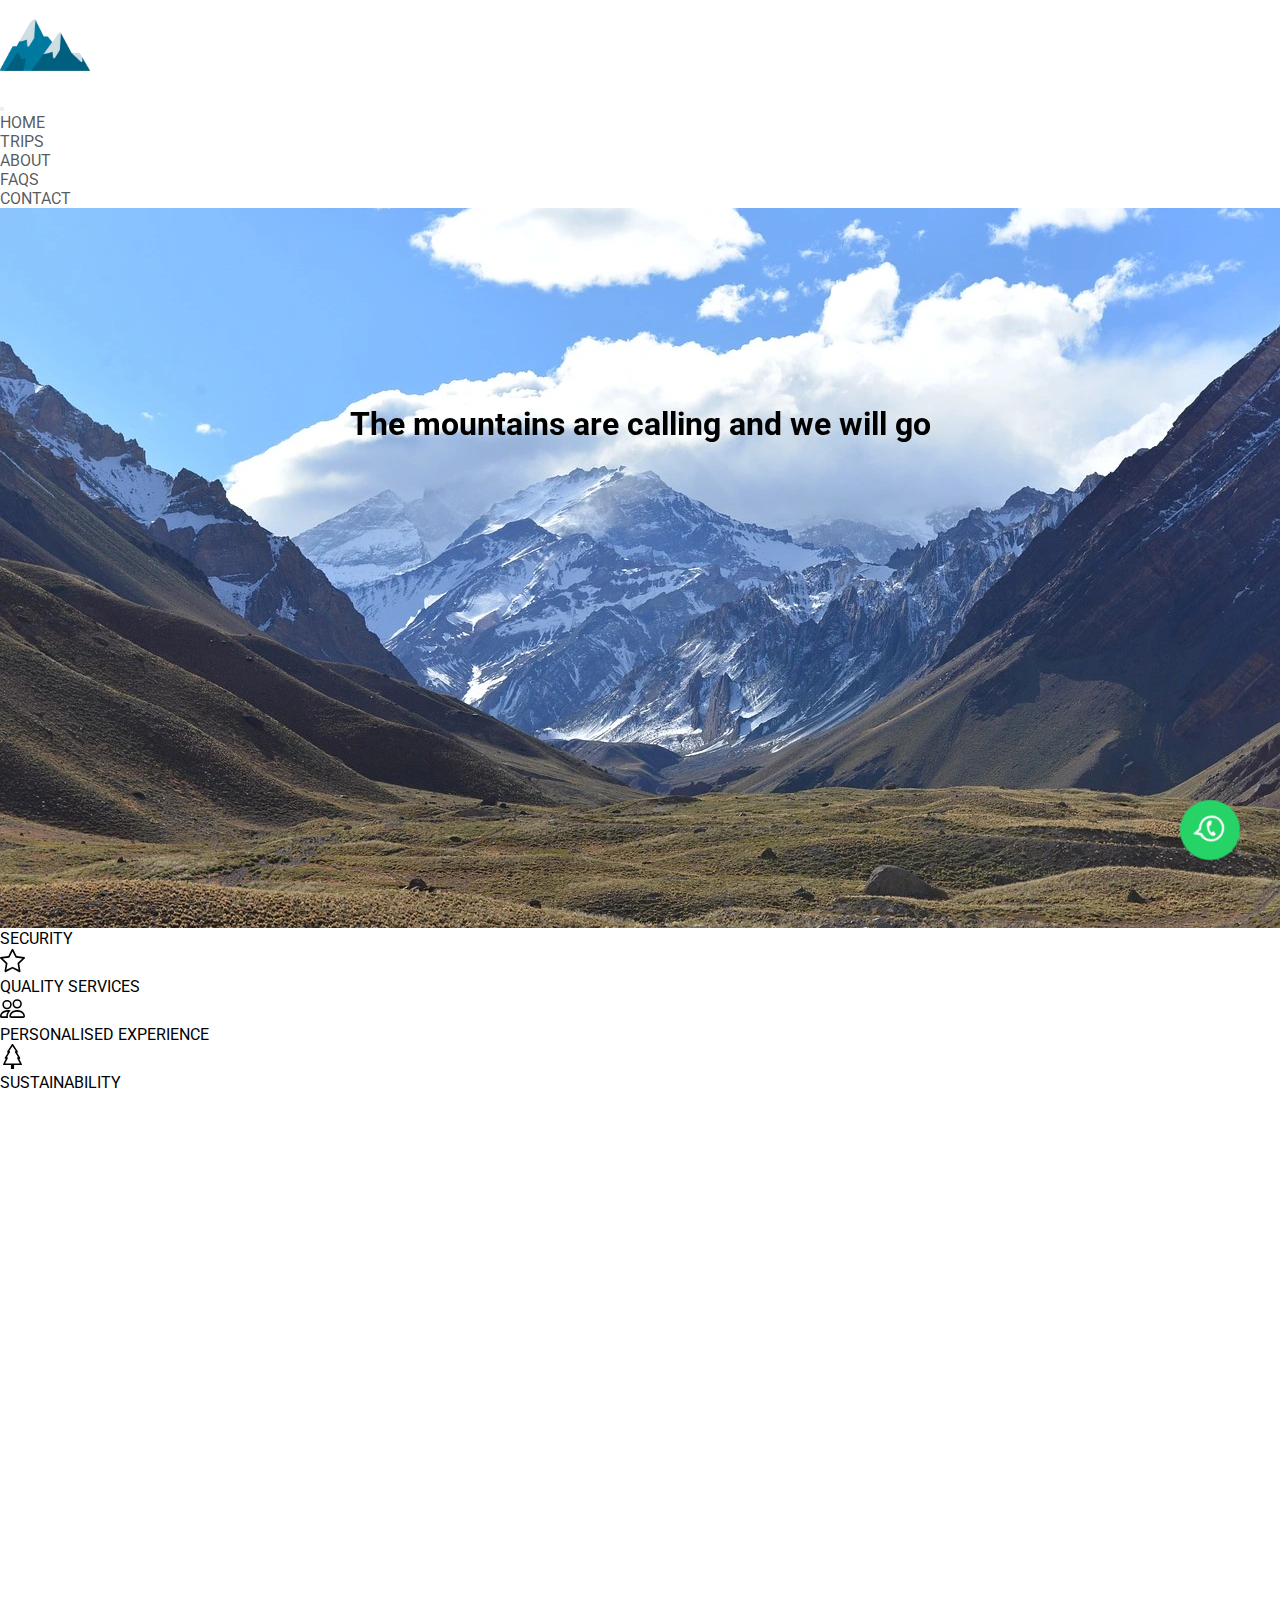
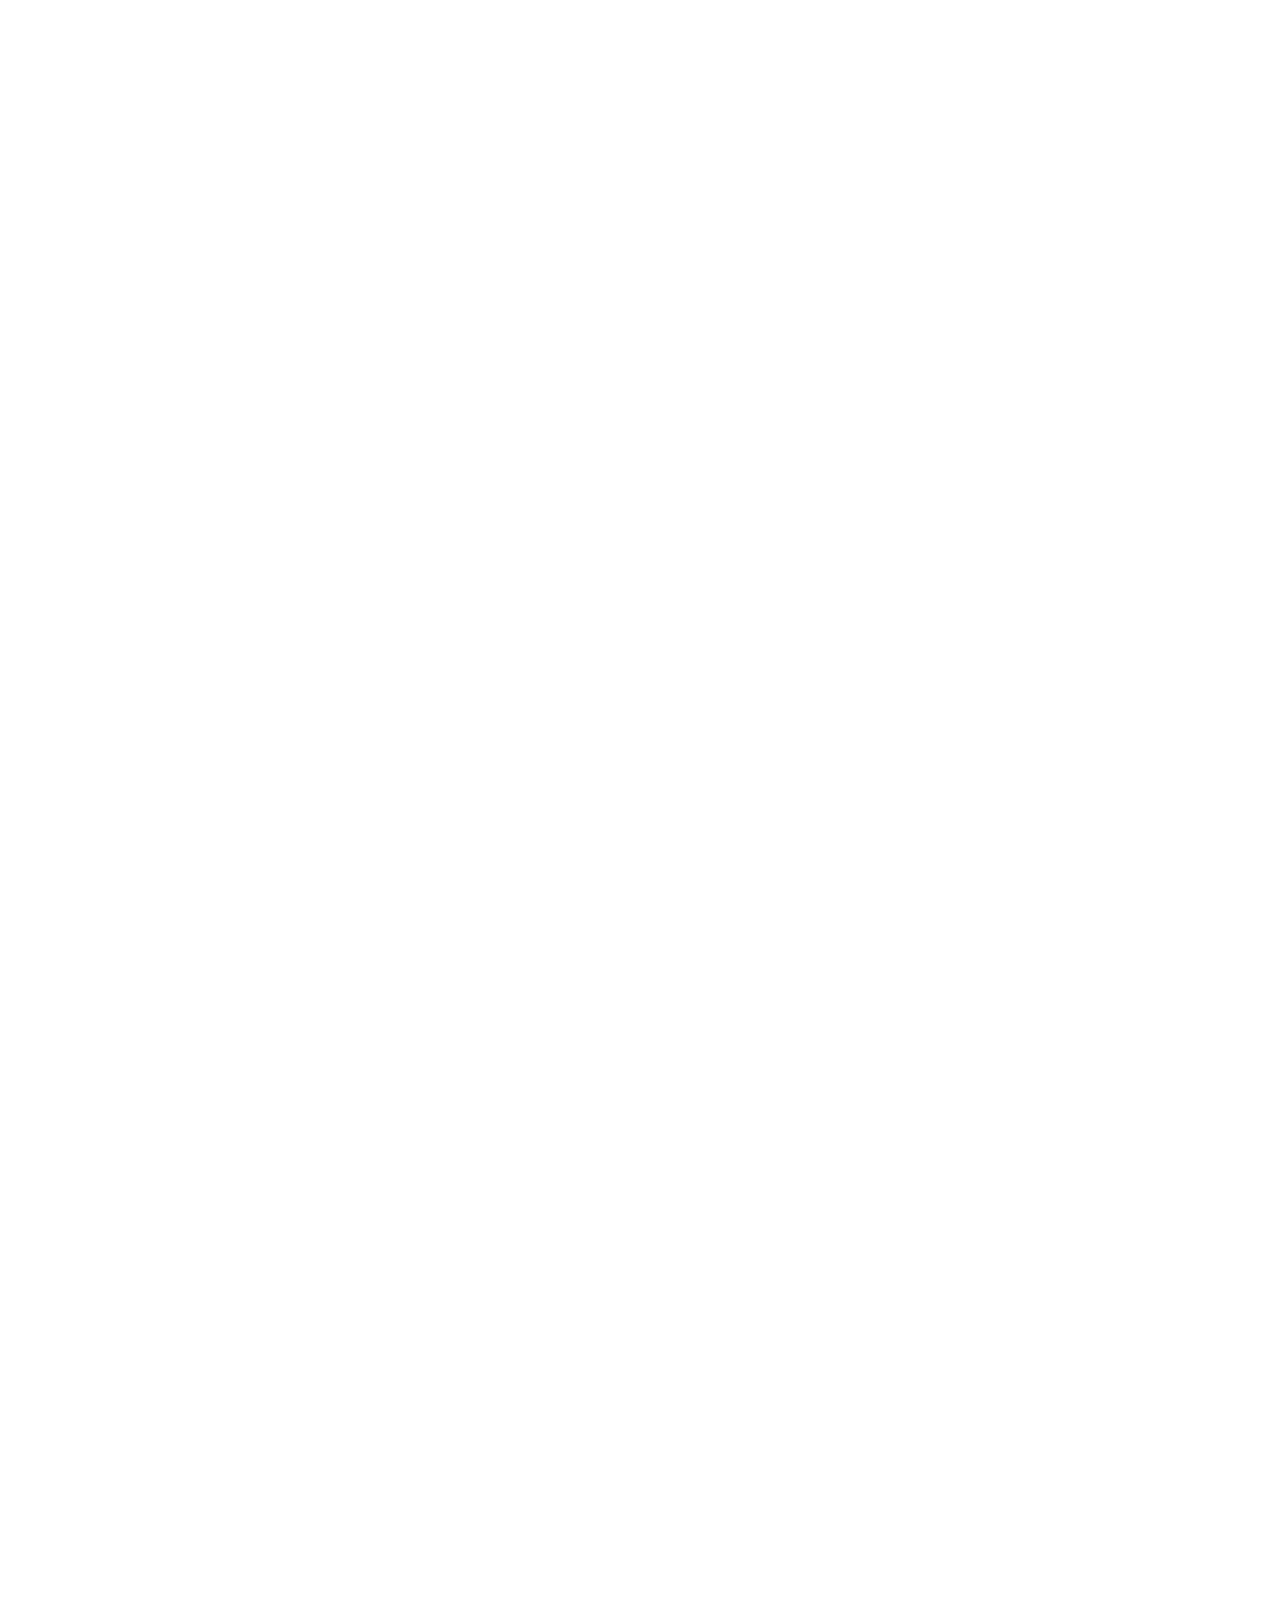
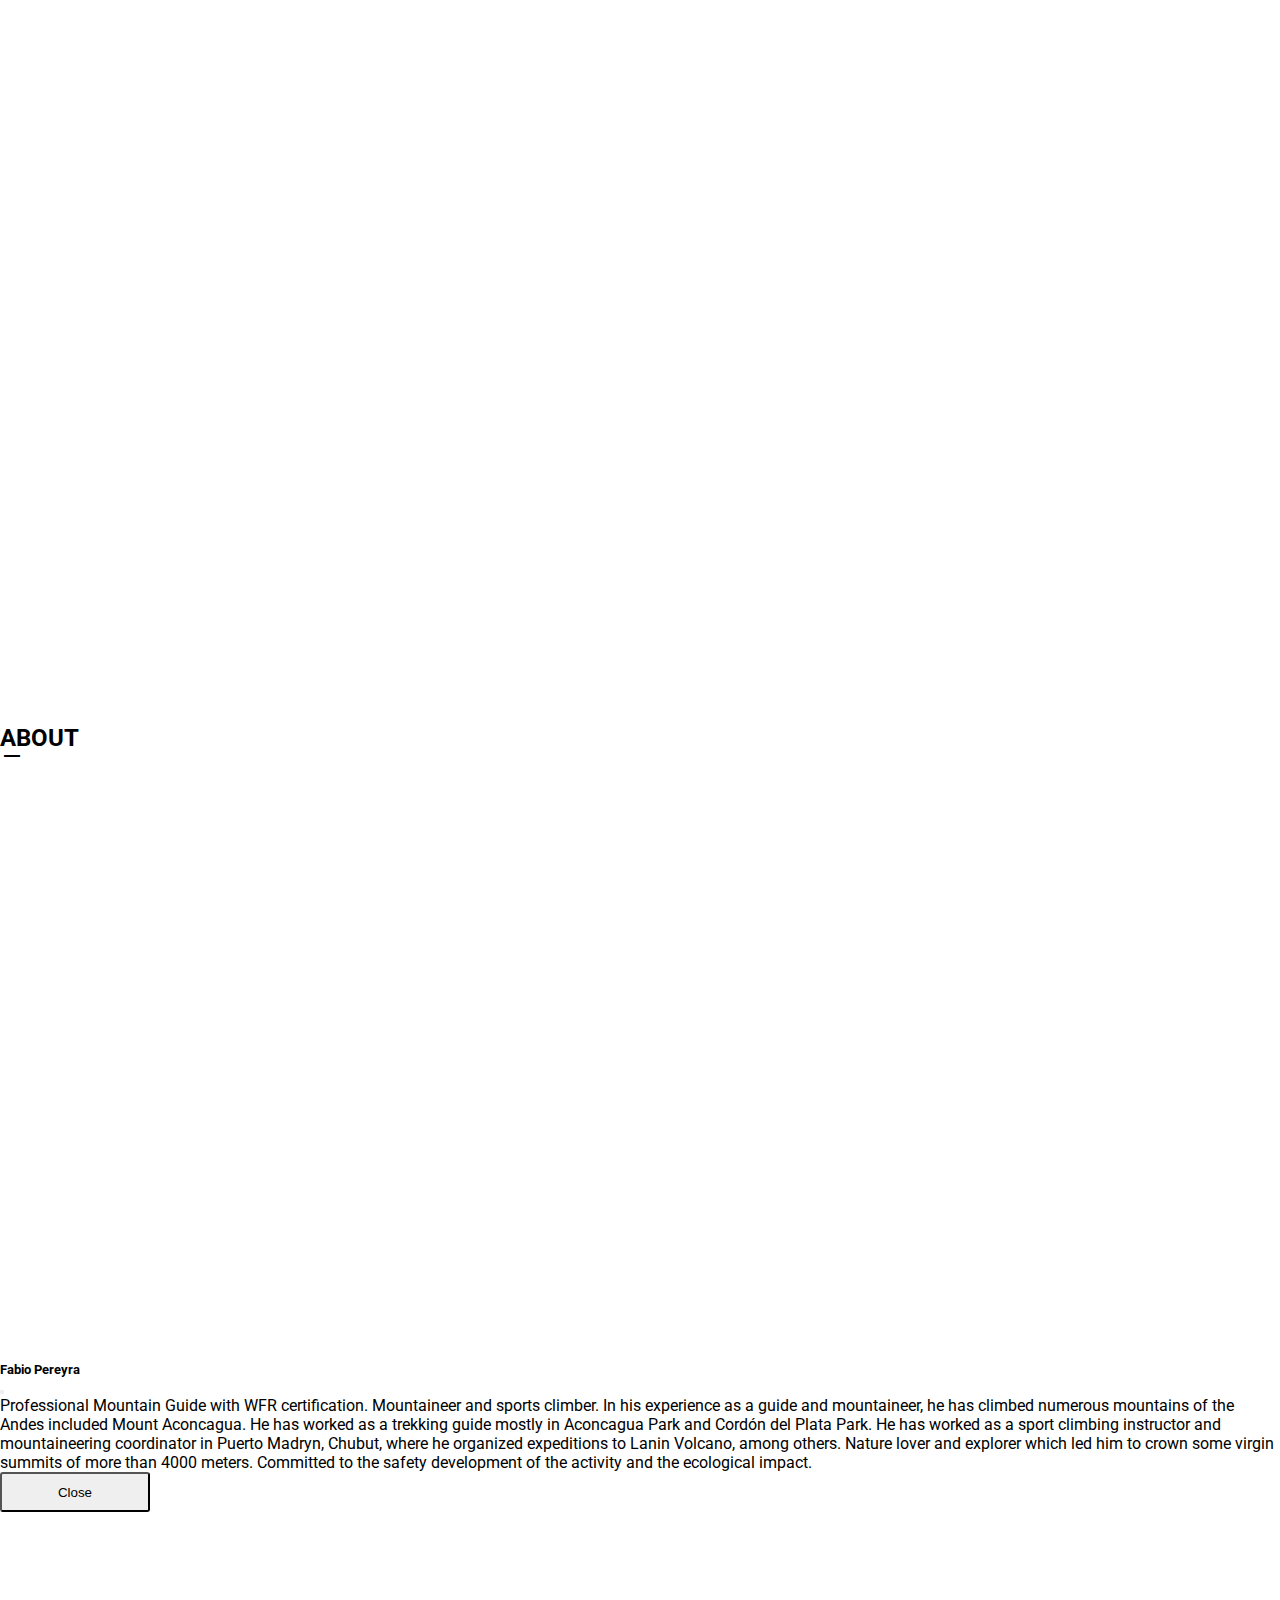
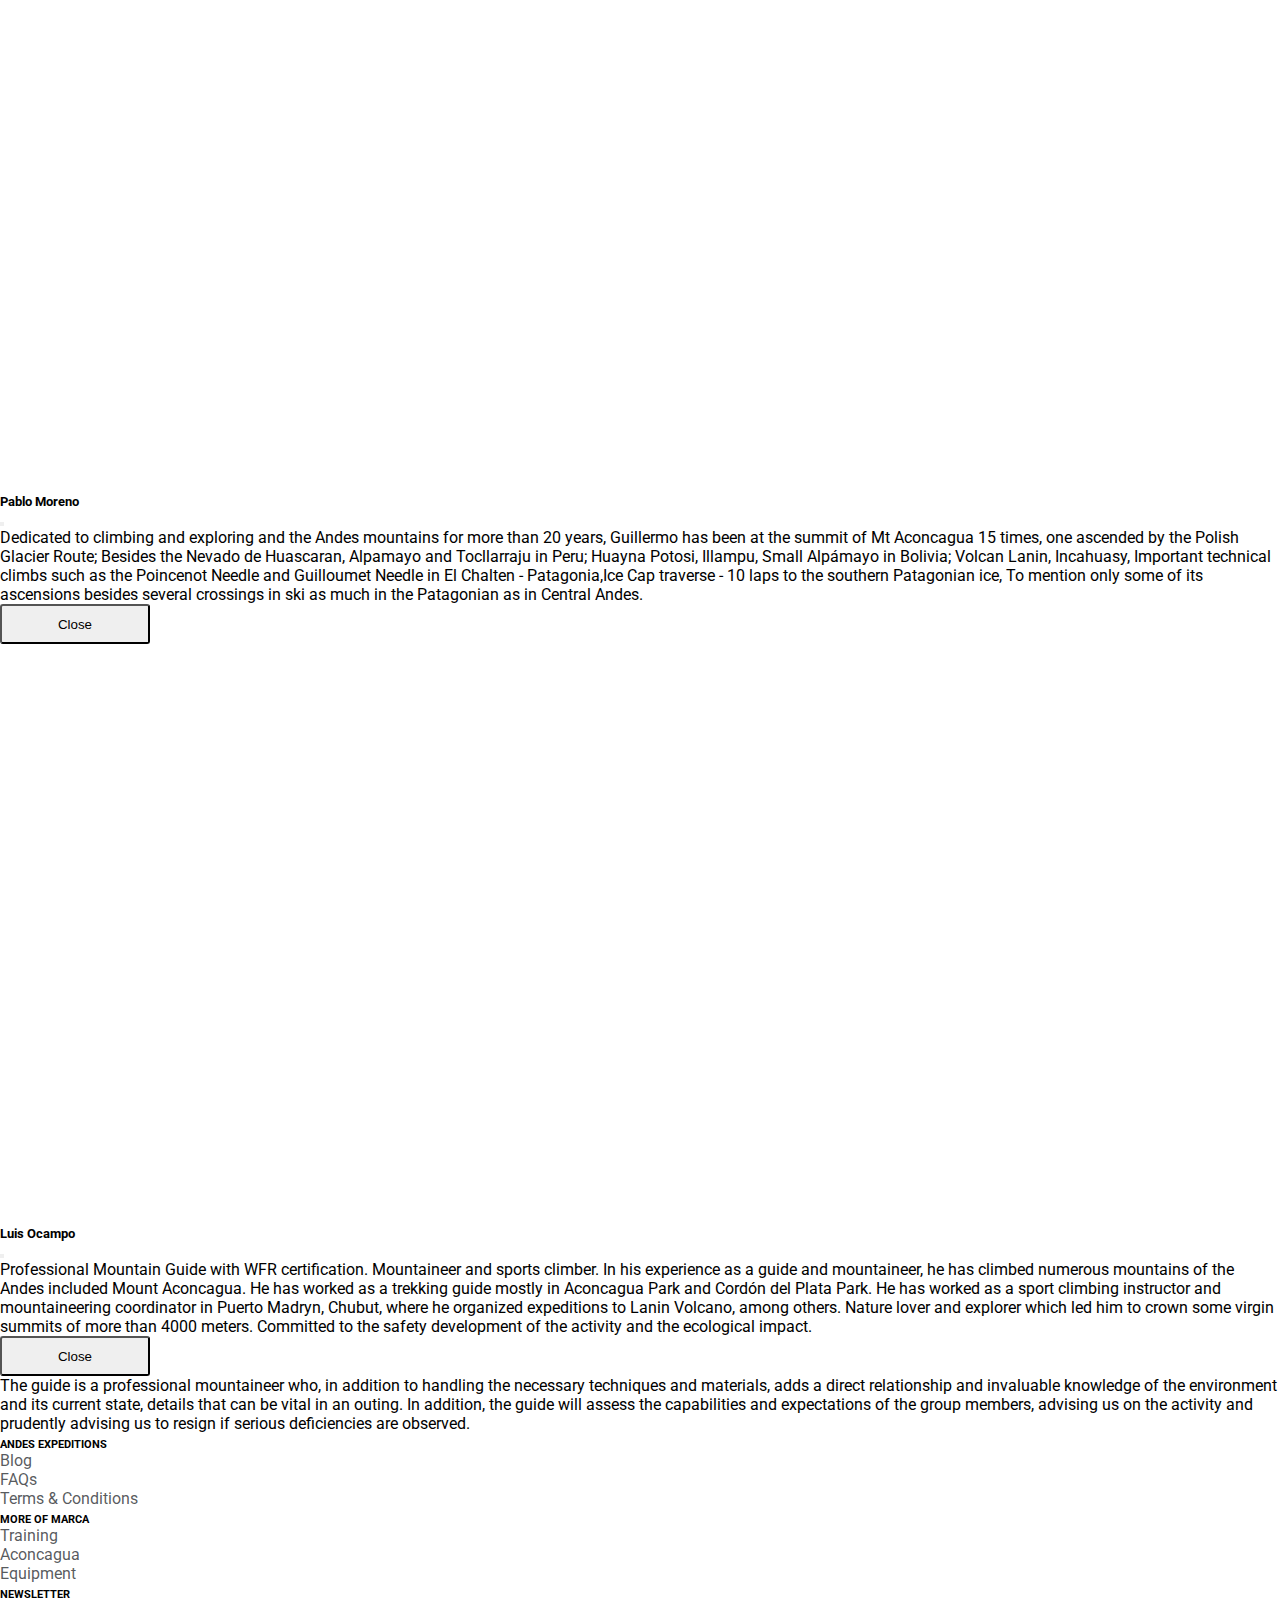
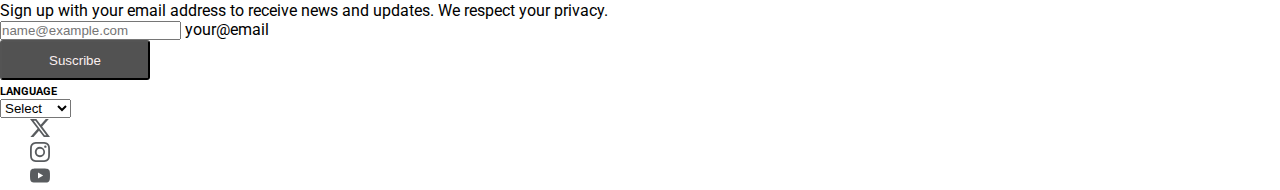
<file: index.html>
<!DOCTYPE html>
<html lang="en">

<head>
  <meta charset="UTF-8">
  <meta name="viewport" content="width=device-width, initial-scale=1.0">
  <meta name="theme-color" content="#4285f4" />
  <!-- BOOTSTRAP -->
  <link href="https://cdn.jsdelivr.net/npm/bootstrap@5.3.2/dist/css/bootstrap.min.css" rel="stylesheet"
    integrity="sha384-T3c6CoIi6uLrA9TneNEoa7RxnatzjcDSCmG1MXxSR1GAsXEV/Dwwykc2MPK8M2HN" crossorigin="anonymous">
    <link rel="stylesheet" href="https://unpkg.com/aos@next/dist/aos.css" />
  <link rel="preconnect" href="https://fonts.googleapis.com">
  <link rel="preconnect" href="https://fonts.gstatic.com" crossorigin>
  <link
    href="https://fonts.googleapis.com/css2?family=Open+Sans:ital,wght@0,300;0,400;0,700;1,400;1,500&family=Poppins:wght@200;400;600&family=Pragati+Narrow:wght@400;700&family=Roboto:wght@300&display=swap"
    rel="stylesheet">
  <link rel="stylesheet" href="./scss/main.css">
  <link rel="stylesheet"
    href="https://fonts.googleapis.com/css2?family=Material+Symbols+Outlined:opsz,wght,FILL,GRAD@24,400,0,0" />
  <link rel="shortcut icon" href="./img/favicon_io/favicon.ico">
  <link rel="stylesheet" href="https://stackpath.bootstrapcdn.com/font-awesome/4.7.0/css/font-awesome.min.css">
  <!-- Meta description -->
  <meta name="description" content="Adventure Company in Mendoza Specialized in mountain expeditions, trekking, hiking, mountaineering biking, rock climbing trips.">
  <!-- Meta kw -->
  <meta name="keywords" content="Mendoza Trekking & Aventuras de Montaña - Guias de Alta Montaña · Aconcagua · Montañismo · Cordon del Plata · Cruce de los Andes"> 
  <title>Alpinista Expeditions | To the highest</title>
</head>

<body>
  <header class="bg-dark">
    <nav class="navbar navbar-expand-lg navbar-dark bg-dark">
      <div class="container">
        <div class="navbar-brand">
          <a href="./index.html" class="text-bg-dark"><img src="./img/favicon_io/android-chrome-512x512.webp" class="navbar-brand" alt="Alpinista Expeditions"></a>
        </div>
        
        <button class="navbar-toggler" type="button" data-bs-toggle="collapse" data-bs-target="#navbarSupportedContent"
          aria-controls="navbarSupportedContent" aria-expanded="false" aria-label="Toggle navigation">
          <span class="navbar-toggler-icon"></span>
        </button>
        <div class="collapse navbar-collapse " id="navbarSupportedContent">
          <ul class="navbar-nav ms-auto mb-2 mb-lg-0">
            <li class="nav-item">
              <a class="nav-link active fw-bold" aria-current="page" href="#" id="nav-link">HOME</a>
            </li>
            <li class="nav-item">
              <a class="nav-link active fw-bold" aria-current="page" href="./pages/trips.html" id="nav-link">TRIPS</a>
            </li>
            <li class="nav-item">
              <a class="nav-link active fw-bold" aria-current="page" href="./pages/about.html" id="nav-link">ABOUT</a>
            </li>
            <li class="nav-item">
              <a class="nav-link active fw-bold" aria-current="page" href="./pages/faqs.html" id="nav-link">FAQS</a>
            </li>
            <li class="nav-item">
              <a class="nav-link active fw-bold" aria-current="page" href="./pages/contact.html" id="nav-link">CONTACT</a>
            </li>
          </ul>
        </div>
      </div>
    </nav>
   
    <div class="portada">
        <img src="./img/aco.webp" alt="Personas haciendo Trekking" class="img-portada">
        <div class="titulo"><div data-aos="zoom-in"><h1 class="fw-bold fst-italic text-white text-uppercase">The mountains are calling and we will go</h1></div></div>
    </div>

  </header>

  <!-- SECTION VALORES  -->
  <section class="py-1 bg-dark">
    <div class="container">
      <div class="row">
        <div class="col-lg-3 col-sm-6 text-center">
          <svg xmlns="http://www.w3.org/2000/svg" width="25" height="25" fill="currentColor" class="bi bi-shield-check text-bg-dark mt-4" viewBox="0 0 16 16">
            <path d="M5.338 1.59a61.44 61.44 0 0 0-2.837.856.481.481 0 0 0-.328.39c-.554 4.157.726 7.19 2.253 9.188a10.725 10.725 0 0 0 2.287 2.233c.346.244.652.42.893.533.12.057.218.095.293.118a.55.55 0 0 0 .101.025.615.615 0 0 0 .1-.025c.076-.023.174-.061.294-.118.24-.113.547-.29.893-.533a10.726 10.726 0 0 0 2.287-2.233c1.527-1.997 2.807-5.031 2.253-9.188a.48.48 0 0 0-.328-.39c-.651-.213-1.75-.56-2.837-.855C9.552 1.29 8.531 1.067 8 1.067c-.53 0-1.552.223-2.662.524zM5.072.56C6.157.265 7.31 0 8 0s1.843.265 2.928.56c1.11.3 2.229.655 2.887.87a1.54 1.54 0 0 1 1.044 1.262c.596 4.477-.787 7.795-2.465 9.99a11.775 11.775 0 0 1-2.517 2.453 7.159 7.159 0 0 1-1.048.625c-.28.132-.581.24-.829.24s-.548-.108-.829-.24a7.158 7.158 0 0 1-1.048-.625 11.777 11.777 0 0 1-2.517-2.453C1.928 10.487.545 7.169 1.141 2.692A1.54 1.54 0 0 1 2.185 1.43 62.456 62.456 0 0 1 5.072.56"/>
            <path d="M10.854 5.146a.5.5 0 0 1 0 .708l-3 3a.5.5 0 0 1-.708 0l-1.5-1.5a.5.5 0 1 1 .708-.708L7.5 7.793l2.646-2.647a.5.5 0 0 1 .708 0z"/>
          </svg>
          <p class="fw-lighter text-bg-dark mt-4">SECURITY</p>
        </div>
        <div class="col-lg-3 col-sm-6 text-center">
          <svg xmlns="http://www.w3.org/2000/svg" width="25" height="25" fill="currentColor" class="bi bi-star text-bg-dark mt-4" viewBox="0 0 16 16">
            <path d="M2.866 14.85c-.078.444.36.791.746.593l4.39-2.256 4.389 2.256c.386.198.824-.149.746-.592l-.83-4.73 3.522-3.356c.33-.314.16-.888-.282-.95l-4.898-.696L8.465.792a.513.513 0 0 0-.927 0L5.354 5.12l-4.898.696c-.441.062-.612.636-.283.95l3.523 3.356-.83 4.73zm4.905-2.767-3.686 1.894.694-3.957a.565.565 0 0 0-.163-.505L1.71 6.745l4.052-.576a.525.525 0 0 0 .393-.288L8 2.223l1.847 3.658a.525.525 0 0 0 .393.288l4.052.575-2.906 2.77a.565.565 0 0 0-.163.506l.694 3.957-3.686-1.894a.503.503 0 0 0-.461 0z"/>
          </svg>
          <p class="fw-lighter text-bg-dark mt-4 ">QUALITY SERVICES</p>
        </div>
        <div class="col-lg-3 col-sm-6 text-center"><svg xmlns="http://www.w3.org/2000/svg" width="25" height="25" fill="currentColor" class="bi bi-people text-bg-dark mt-4" viewBox="0 0 16 16">
          <path d="M15 14s1 0 1-1-1-4-5-4-5 3-5 4 1 1 1 1zm-7.978-1A.261.261 0 0 1 7 12.996c.001-.264.167-1.03.76-1.72C8.312 10.629 9.282 10 11 10c1.717 0 2.687.63 3.24 1.276.593.69.758 1.457.76 1.72l-.008.002a.274.274 0 0 1-.014.002H7.022ZM11 7a2 2 0 1 0 0-4 2 2 0 0 0 0 4m3-2a3 3 0 1 1-6 0 3 3 0 0 1 6 0M6.936 9.28a5.88 5.88 0 0 0-1.23-.247A7.35 7.35 0 0 0 5 9c-4 0-5 3-5 4 0 .667.333 1 1 1h4.216A2.238 2.238 0 0 1 5 13c0-1.01.377-2.042 1.09-2.904.243-.294.526-.569.846-.816M4.92 10A5.493 5.493 0 0 0 4 13H1c0-.26.164-1.03.76-1.724.545-.636 1.492-1.256 3.16-1.275ZM1.5 5.5a3 3 0 1 1 6 0 3 3 0 0 1-6 0m3-2a2 2 0 1 0 0 4 2 2 0 0 0 0-4"/>
        </svg>
        <p class="fw-lighter text-bg-dark mt-4">PERSONALISED EXPERIENCE</p>
        </div>
        <div class="col-lg-3 col-sm-6 text-center">
          <svg xmlns="http://www.w3.org/2000/svg" width="25" height="25" fill="currentColor" class="bi bi-tree text-bg-dark mt-4" viewBox="0 0 16 16">
            <path d="M8.416.223a.5.5 0 0 0-.832 0l-3 4.5A.5.5 0 0 0 5 5.5h.098L3.076 8.735A.5.5 0 0 0 3.5 9.5h.191l-1.638 3.276a.5.5 0 0 0 .447.724H7V16h2v-2.5h4.5a.5.5 0 0 0 .447-.724L12.31 9.5h.191a.5.5 0 0 0 .424-.765L10.902 5.5H11a.5.5 0 0 0 .416-.777l-3-4.5zM6.437 4.758A.5.5 0 0 0 6 4.5h-.066L8 1.401 10.066 4.5H10a.5.5 0 0 0-.424.765L11.598 8.5H11.5a.5.5 0 0 0-.447.724L12.69 12.5H3.309l1.638-3.276A.5.5 0 0 0 4.5 8.5h-.098l2.022-3.235a.5.5 0 0 0 .013-.507z"/>
          </svg>
          <p class="fw-lighter text-bg-dark mt-4">SUSTAINABILITY</p>
        </div>
      </div>
    </div>
  </section>
  
    <!-- SECTION TRIPS -->
  <div data-aos="fade-in">
  <section class="bg-body-secondary">
    <div class="container py-3">
      <div class="container text-center">
        <h2 class="mt-3">POPULAR TRIPS</h2>
        <span class="material-symbols-outlined text-info">
          maximize
        </span>
      </div>
      <div class="grid-container"> 
        <div class="grid-item">
          <img src="./img/img6.webp" alt="cordon del plata" id="img__trips">
          <h3>CORDÓN DEL PLATA</h3>
          <p id="tripsInfo">
            This mountain range is ideal as a prior experience for those who in the future intend to attempt Aconcagua or other high altitude mountains.</p>
          <a href="./pages/cordondelplata.html" class="btn btn--seeMore" id="link">SEE MORE</a>
        </div>
        <div class="grid-item">
          <img src="./img/aconcagua1.webp" alt="plaza de mulas" id="img__trips">
          <h3>ACONCAGUA PARK</h3>
          <p id="tripsInfo">This area is internationally known for the highest mountain in the Western Hemisphere, Aconcagua, at 6962 m. </p>
          <a href="./pages/aconcagua.html" class="btn btn--seeMore" id="link">SEE MORE</a>
        </div>
        <div class="grid-item">
          <img src="./img/tup5.webp" alt="tupungato" id="img__trips">
          <h3>TUPUNGATO PARK</h3>
          <p id="tripsInfo">The Tupungato Provincial Park includes about 15,0000 hectares, protecting an important sector of the Central Andes, but the main objective ...</p>
          <a href="./pages/tupungato.html" class="btn btn--seeMore" id="link">SEE MORE</a>
        </div>
      </div>
      
    </div>
    
    
  </section>
</div>
<div data-aos="fade-zoom-in"
     data-aos-easing="ease-in-back"
     data-aos-delay="300"
     data-aos-offset="0">
     <section class="carousel">
      <div id="carouselExampleCaptions" class="carousel slide">
        <div class="carousel-indicators">
          <button type="button" data-bs-target="#carouselExampleCaptions" data-bs-slide-to="0" class="active" aria-current="true" aria-label="Slide 1"></button>
          <button type="button" data-bs-target="#carouselExampleCaptions" data-bs-slide-to="1" aria-label="Slide 2"></button>
          <button type="button" data-bs-target="#carouselExampleCaptions" data-bs-slide-to="2" aria-label="Slide 3"></button>
        </div>
        <div class="carousel-inner">
          <div class="carousel-item active">
            <img src="./img/aconcagua-prueba1.webp" class="d-block w-100" alt="Cara Sur Cerro Aconcagua">
            <div class="carousel-caption d-none d-md-block">
              
            </div>
          </div>
          <div class="carousel-item">
            <img src="./img/aconcagua-prueba2.webp" class="d-block w-100" alt="Ingreso Parque Aconcagua">
            <div class="carousel-caption d-none d-md-block">
              
            </div>
          </div>
          <div class="carousel-item">
            <img src="./img/aconcagua-prueba3.webp" class="d-block w-100" alt="Cerro Aconcagua por la Ruta Normal">
            <div class="carousel-caption d-none d-md-block">
              
            </div>
          </div>
        </div>
        <button class="carousel-control-prev" type="button" data-bs-target="#carouselExampleCaptions" data-bs-slide="prev">
          <span class="carousel-control-prev-icon" aria-hidden="true"></span>
          <span class="visually-hidden">Previous</span>
        </button>
        <button class="carousel-control-next" type="button" data-bs-target="#carouselExampleCaptions" data-bs-slide="next">
          <span class="carousel-control-next-icon" aria-hidden="true"></span>
          <span class="visually-hidden">Next</span>
        </button>
      </div>
    </section>
</div>


<section class="container my-5">
  <div class="container text-center">
    <h2>ABOUT</h2>
    <span class="material-symbols-outlined text-info">
      maximize
    </span>
  </div>
  <div class="row">
    <div class="col-lg-4 col-sm-12 m-auto" id="about">
      <div data-aos="zoom-in"><img src="./img/guia1.webp" alt="Guía Fabio Pereyra" class="mx-auto my-2 d-block w-50 rounded-circle" id="img__guia">
        <h4 class="text-center">Fabio Pereyra</h4>
        <p class="text-center">Mountain Guide | EPGAMT & Logistic</p>
        <!-- Button trigger modal -->
        <button type="button" class="mx-auto d-block btn btn--seeMore" data-bs-toggle="modal"
          data-bs-target="#staticBackdrop2">
          SEE MORE
        </button></div>
     

      <!-- Modal -->
      <div class="modal fade" id="staticBackdrop2" data-bs-backdrop="static" data-bs-keyboard="false" tabindex="-1"
        aria-labelledby="staticBackdropLabel" aria-hidden="true">
        <div class="modal-dialog">
          <div class="modal-content">
            <div class="modal-header">
              <h5 class="modal-title fs-5" id="staticBackdropLabel">Fabio Pereyra</h5>
              <button type="button" class="btn-close" data-bs-dismiss="modal" aria-label="Close"></button>
            </div>
            <div class="modal-body">
             Professional Mountain Guide with WFR certification. Mountaineer and sports climber. In his experience as a guide and mountaineer, he has climbed numerous mountains of the Andes included Mount Aconcagua. He has worked as a trekking guide mostly in Aconcagua Park and Cordón del Plata Park. He has worked as a sport climbing instructor and mountaineering coordinator in Puerto Madryn, Chubut, where he organized expeditions to Lanin Volcano, among others. Nature lover and explorer which led him to crown some virgin summits of more than 4000 meters. Committed to the safety development of the activity and the ecological impact.
            </div>
            <div class="modal-footer">
              <button type="button" class="btn btn-secondary" data-bs-dismiss="modal">Close</button>
            </div>
          </div>
        </div>
      </div>
    </div>
    <div class="col-lg-4 col-sm-12 m-auto" id="about">
      <div data-aos="zoom-in">
        <img src="./img/guia2.webp" alt="Guía Pablo Moreno" class="mx-auto my-2  d-block w-50 rounded-circle" id="img__guia">
      <h4 class="text-center">Pablo Moreno</h4>
      <p class="text-center">Mountain Guide | AAGM-UIMLA</p>
      <!-- Button trigger modal -->
      <button type="button" class="mx-auto d-block btn btn--seeMore" data-bs-toggle="modal"
        data-bs-target="#staticBackdrop1">
        SEE MORE
      </button>
      </div>
      

      <!-- Modal -->
      <div class="modal fade" id="staticBackdrop1" data-bs-backdrop="static" data-bs-keyboard="false" tabindex="-1"
        aria-labelledby="staticBackdropLabel" aria-hidden="true">
        <div class="modal-dialog">
          <div class="modal-content">
            <div class="modal-header">
              <h5 class="modal-title fs-5" id="staticBackdropLabel">Pablo Moreno</h5>
              <button type="button" class="btn-close" data-bs-dismiss="modal" aria-label="Close"></button>
            </div>
            <div class="modal-body">
              Dedicated to climbing and exploring and the Andes mountains for more than 20 years, Guillermo has been at the summit of Mt Aconcagua 15 times, one ascended by the Polish Glacier Route; Besides the Nevado de Huascaran, Alpamayo and Tocllarraju in Peru; Huayna Potosi, Illampu, Small Alpámayo in Bolivia; Volcan Lanin, Incahuasy, Important technical climbs such as the Poincenot Needle and Guilloumet Needle in El Chalten - Patagonia,Ice Cap traverse - 10 laps to the southern Patagonian ice, To mention only some of its ascensions besides several crossings in ski as much in the Patagonian as in Central Andes.
            </div>
            <div class="modal-footer">
              <button type="button" class="btn btn-secondary" data-bs-dismiss="modal">Close</button>
            </div>
          </div>
        </div>
      </div>
    </div>
    <div class="col-lg-4 col-sm-12 m-auto" id="about" >
      <div data-aos="zoom-in"> <img src="./img/guia3.webp" alt="Guía Luis Ocampo" class="mx-auto my-2  d-block w-50 rounded-circle" id="img__guia">
        <h4 class="text-center">Luis Ocampo</h4>
        <p class="text-center">Logistic & Organization</p>
        <!-- Button trigger modal -->
        <button type="button" class="mx-auto d-block btn btn--seeMore" data-bs-toggle="modal"
          data-bs-target="#staticBackdrop3">
          SEE MORE
        </button></div>
      <!-- Modal -->
      <div class="modal fade" id="staticBackdrop3" data-bs-backdrop="static" data-bs-keyboard="false" tabindex="-1"
        aria-labelledby="staticBackdropLabel" aria-hidden="true">
        <div class="modal-dialog">
          <div class="modal-content">
            <div class="modal-header">
              <h5 class="modal-title fs-5" id="staticBackdropLabel">Luis Ocampo</h5>
              <button type="button" class="btn-close" data-bs-dismiss="modal" aria-label="Close"></button>
            </div>
            <div class="modal-body">
              Professional Mountain Guide with WFR certification. Mountaineer and sports climber. In his experience as a guide and mountaineer, he has climbed numerous mountains of the Andes included Mount Aconcagua. He has worked as a trekking guide mostly in Aconcagua Park and Cordón del Plata Park. He has worked as a sport climbing instructor and mountaineering coordinator in Puerto Madryn, Chubut, where he organized expeditions to Lanin Volcano, among others. Nature lover and explorer which led him to crown some virgin summits of more than 4000 meters. Committed to the safety development of the activity and the ecological impact.
            </div>
            <div class="modal-footer">
              <button type="button" class="btn btn-secondary" data-bs-dismiss="modal">Close</button>
            </div>
          </div>
        </div>
      </div>
    </div>
  </div>
</section>

  <section class="bg-body-secondary ">
    <div class="container p-5">
      <p><span class="fw-semibold">The guide is a professional mountaineer </span>who, in addition to handling the necessary techniques and materials, adds a direct relationship and invaluable knowledge of the environment and its current state, details that can be vital in an outing. In addition, the guide will assess the capabilities and expectations of the group members, advising us on the activity and prudently advising us to resign if serious deficiencies are observed.</p>
    </div>
  </section>
    <a href="https://wa.me/2616501176?text=Me%20interesaría%20saber%20el%20sobre%20la%20expedición" class="whatsapp" target="_blank" > <i class="fa fa-whatsapp whatsapp-icon" ></i></a>
  <footer>
    <div class="container text-body-secondary">
      <div class="row">
        <div class="col-lg-3 col-sm-12 py-3" id="footer--col">
          <ul class="nav flex-column text-start">
            <li class="nav-item">
              <h6>ANDES EXPEDITIONS</h6>
            </li>
            <li class="nav-item">
              <a href="./pages/blog.html">Blog</a>
            </li>
            <li class="nav-item">
              <a href="./pages/faqs.html">FAQs</a>
            </li>
            <li class="nav-item">
              <a href="./pages/termsandconditions.html">Terms & Conditions</a>
            </li>
          </ul>
        </div>
        <div class="col-lg-3 col-sm-12 py-3">
          <ul class="nav flex-column text-start">
            <li class="nav-item">
              <h6>MORE OF MARCA</h6>
            </li>
            <li class="nav-item">
              <a href="./pages/training.html">Training</a>
            </li>
            <li class="nav-item">
              <a href="./pages/aconcagua.html">Aconcagua</a>
            </li>
            <li class="nav-item">
              <a href="./pages/equipment.html">Equipment</a>
            </li>
          </ul>
        </div>
        <div class="col-lg-3 col-sm-12 py-3">
          <ul class="nav flex-column text-start">
            <li class="nav-item">
              <h6>NEWSLETTER</h6>
            </li>
            <li>
              <p class="fst-italic">Sign up with your email address to receive news and updates. We respect your
                privacy.</p>
            </li>
            <form class="form-floating mb-3">
              <input type="email" class="form-control" id="floatingInputValue" placeholder="name@example.com">
              <label for="floatingInputValue">your@email</label>
            </form>
            <div class="nav-item">
              <button type="button" class="btn btn--seeMore w-50 ">Suscribe</button>
            </div>
          </ul>
        </div>
        <div class="col-lg-3 col-sm-12  py-3">
          <ul class="nav flex-column text-start">
            <li class="nav-item">
              <h6>LANGUAGE</h6>
            </li>
            <li class="nav-item">
              <select class="form-select" aria-label="Default select example">
                <option selected>Select</option>
                <option value="1">Español</option>
                <option value="2">English</option>
              </select>
            </li>
          </ul>
        </div>
      </div>
    </div>
    <div class="mb-0 p-3 bg-body-secondary">
      <div class="row ">
        <div class="col text-center"><a href="https://twitter.com/" target="_blank"><svg xmlns="http://www.w3.org/2000/svg" width="20" height="20" fill="currentColor" class="bi bi-twitter-x" viewBox="0 0 16 16" id="rrss">
          <path d="M12.6.75h2.454l-5.36 6.142L16 15.25h-4.937l-3.867-5.07-4.425 5.07H.316l5.733-6.57L0 .75h5.063l3.495 4.633L12.601.75Zm-.86 13.028h1.36L4.323 2.145H2.865l8.875 11.633Z"/>
        </svg></a></div>
        <div class="col text-center"><a href="https://www.instagram.com/" target="_blank"><svg xmlns="http://www.w3.org/2000/svg" width="20" height="20"   fill="currentColor" class="bi bi-instagram" viewBox="0 0 16 16" id="rrss">
          <path d="M8 0C5.829 0 5.556.01 4.703.048 3.85.088 3.269.222 2.76.42a3.917 3.917 0 0 0-1.417.923A3.927 3.927 0 0 0 .42 2.76C.222 3.268.087 3.85.048 4.7.01 5.555 0 5.827 0 8.001c0 2.172.01 2.444.048 3.297.04.852.174 1.433.372 1.942.205.526.478.972.923 1.417.444.445.89.719 1.416.923.51.198 1.09.333 1.942.372C5.555 15.99 5.827 16 8 16s2.444-.01 3.298-.048c.851-.04 1.434-.174 1.943-.372a3.916 3.916 0 0 0 1.416-.923c.445-.445.718-.891.923-1.417.197-.509.332-1.09.372-1.942C15.99 10.445 16 10.173 16 8s-.01-2.445-.048-3.299c-.04-.851-.175-1.433-.372-1.941a3.926 3.926 0 0 0-.923-1.417A3.911 3.911 0 0 0 13.24.42c-.51-.198-1.092-.333-1.943-.372C10.443.01 10.172 0 7.998 0h.003zm-.717 1.442h.718c2.136 0 2.389.007 3.232.046.78.035 1.204.166 1.486.275.373.145.64.319.92.599.28.28.453.546.598.92.11.281.24.705.275 1.485.039.843.047 1.096.047 3.231s-.008 2.389-.047 3.232c-.035.78-.166 1.203-.275 1.485a2.47 2.47 0 0 1-.599.919c-.28.28-.546.453-.92.598-.28.11-.704.24-1.485.276-.843.038-1.096.047-3.232.047s-2.39-.009-3.233-.047c-.78-.036-1.203-.166-1.485-.276a2.478 2.478 0 0 1-.92-.598 2.48 2.48 0 0 1-.6-.92c-.109-.281-.24-.705-.275-1.485-.038-.843-.046-1.096-.046-3.233 0-2.136.008-2.388.046-3.231.036-.78.166-1.204.276-1.486.145-.373.319-.64.599-.92.28-.28.546-.453.92-.598.282-.11.705-.24 1.485-.276.738-.034 1.024-.044 2.515-.045v.002zm4.988 1.328a.96.96 0 1 0 0 1.92.96.96 0 0 0 0-1.92zm-4.27 1.122a4.109 4.109 0 1 0 0 8.217 4.109 4.109 0 0 0 0-8.217zm0 1.441a2.667 2.667 0 1 1 0 5.334 2.667 2.667 0 0 1 0-5.334"/>
        </svg></a></div>
        <div class="col text-center"><a href=https://www.youtube.com/ target="_blank"><svg xmlns="http://www.w3.org/2000/svg" width="20" height="20"   fill="currentColor" class="bi bi-youtube" viewBox="0 0 16 16" id="rrss">
          <path d="M8.051 1.999h.089c.822.003 4.987.033 6.11.335a2.01 2.01 0 0 1 1.415 1.42c.101.38.172.883.22 1.402l.01.104.022.26.008.104c.065.914.073 1.77.074 1.957v.075c-.001.194-.01 1.108-.082 2.06l-.008.105-.009.104c-.05.572-.124 1.14-.235 1.558a2.007 2.007 0 0 1-1.415 1.42c-1.16.312-5.569.334-6.18.335h-.142c-.309 0-1.587-.006-2.927-.052l-.17-.006-.087-.004-.171-.007-.171-.007c-1.11-.049-2.167-.128-2.654-.26a2.007 2.007 0 0 1-1.415-1.419c-.111-.417-.185-.986-.235-1.558L.09 9.82l-.008-.104A31.4 31.4 0 0 1 0 7.68v-.123c.002-.215.01-.958.064-1.778l.007-.103.003-.052.008-.104.022-.26.01-.104c.048-.519.119-1.023.22-1.402a2.007 2.007 0 0 1 1.415-1.42c.487-.13 1.544-.21 2.654-.26l.17-.007.172-.006.086-.003.171-.007A99.788 99.788 0 0 1 7.858 2h.193zM6.4 5.209v4.818l4.157-2.408z"/>
        </svg></a></div>
      </div>
    </div>
  </footer>



  <script src="https://cdn.jsdelivr.net/npm/bootstrap@5.3.2/dist/js/bootstrap.bundle.min.js" integrity="sha384-C6RzsynM9kWDrMNeT87bh95OGNyZPhcTNXj1NW7RuBCsyN/o0jlpcV8Qyq46cDfL" crossorigin="anonymous"></script>
 <script src="https://unpkg.com/aos@next/dist/aos.js"></script>
  <script>
    AOS.init();
  </script>
</body>

</html>
</file>
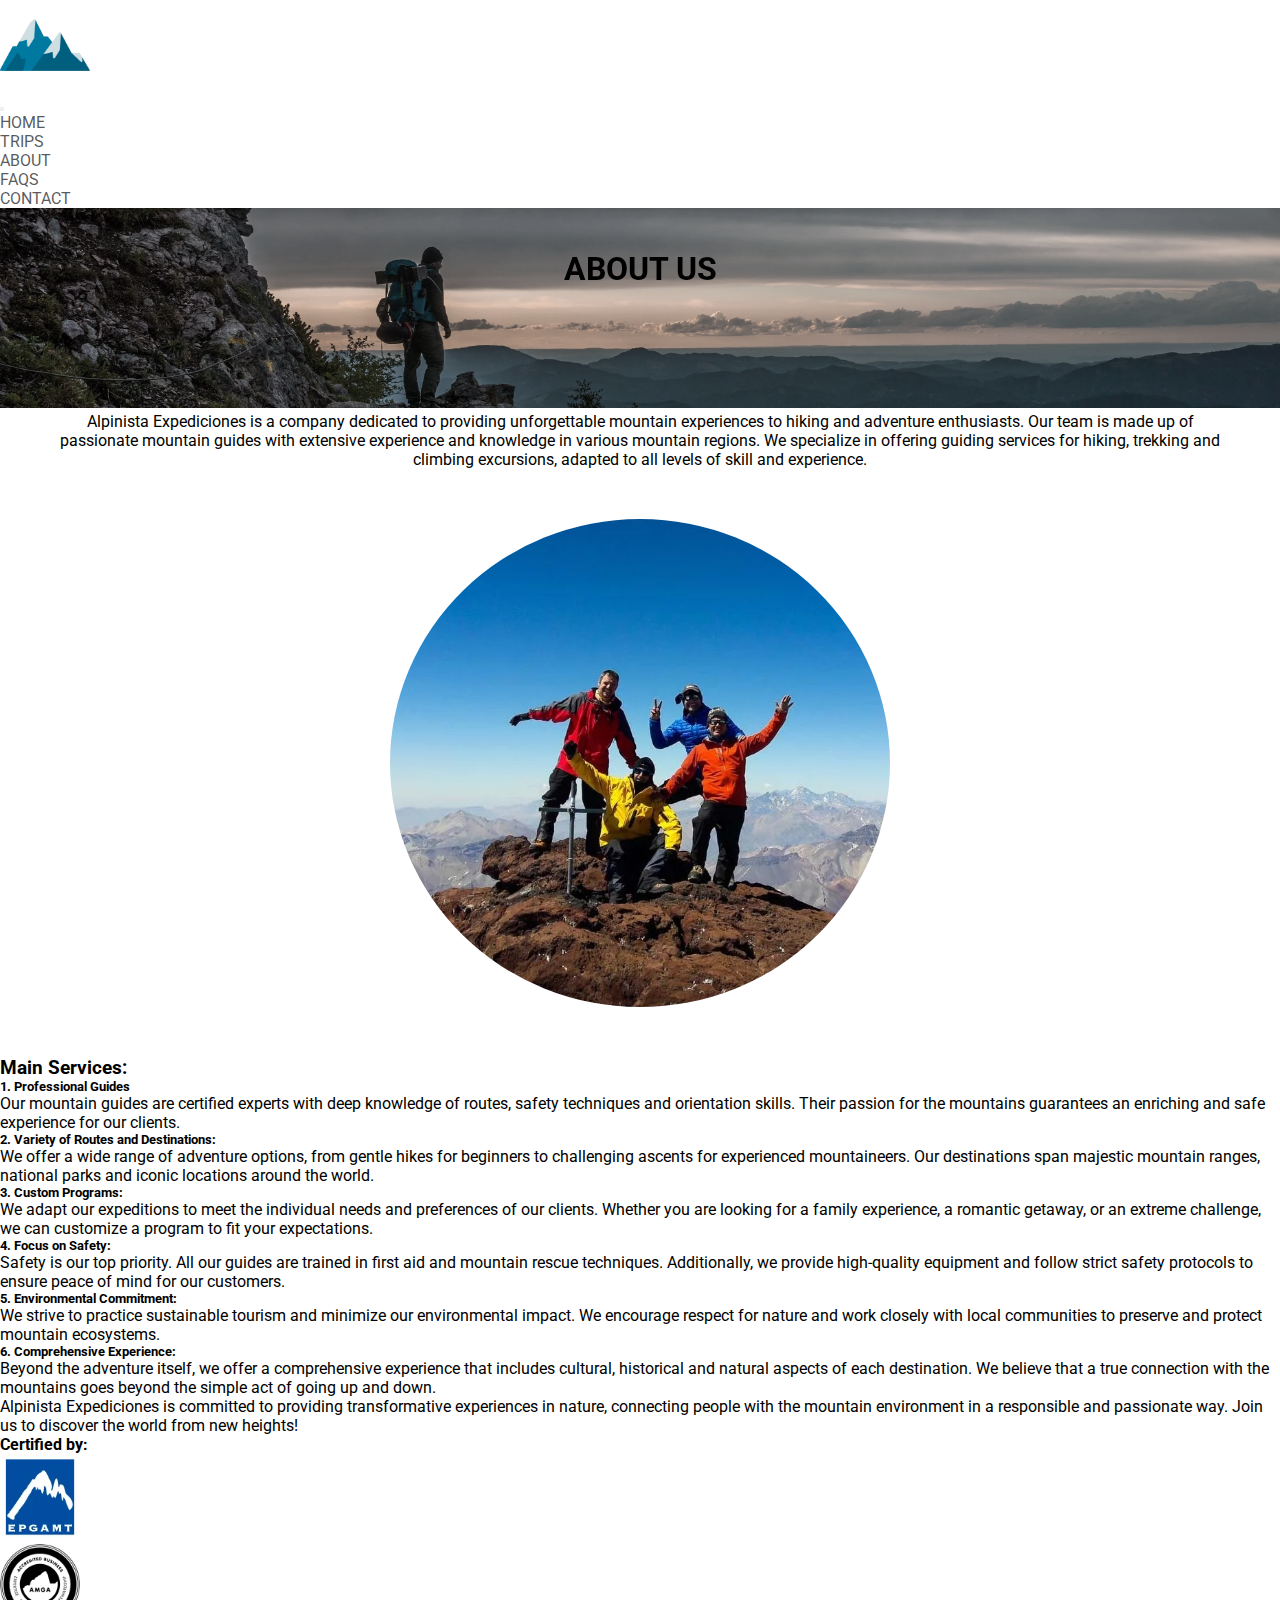
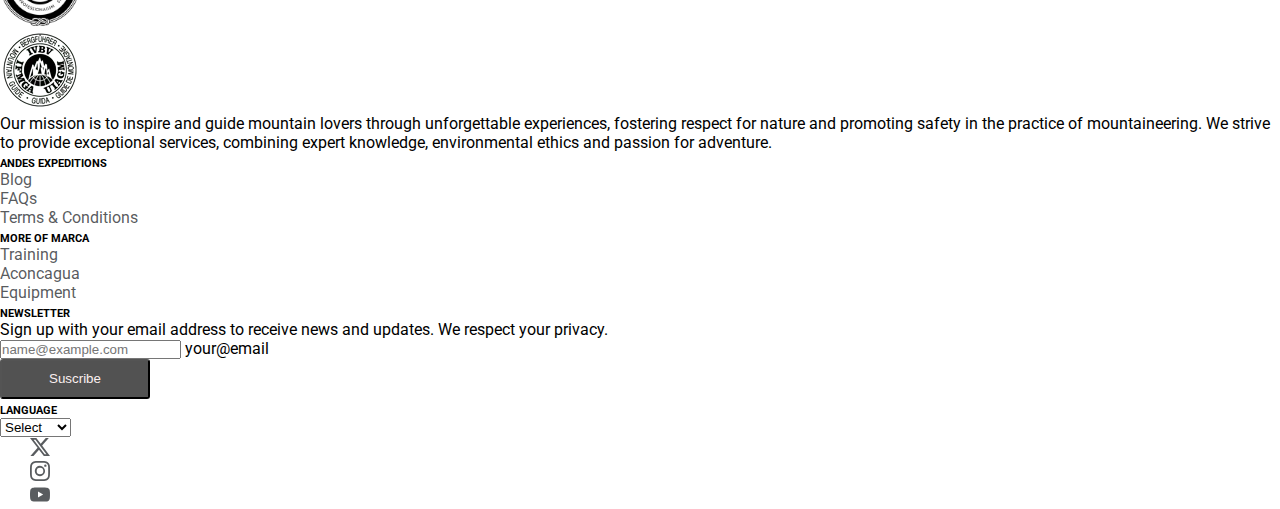
<file: pages/about.html>
<!DOCTYPE html>
<html lang="en">

<head>
  <meta charset="UTF-8">
  <meta name="viewport" content="width=device-width, initial-scale=1.0">
  <meta name="theme-color" content="#4285f4" />
  <!-- BOOTSTRAP -->
  <link href="https://cdn.jsdelivr.net/npm/bootstrap@5.3.2/dist/css/bootstrap.min.css" rel="stylesheet"
    integrity="sha384-T3c6CoIi6uLrA9TneNEoa7RxnatzjcDSCmG1MXxSR1GAsXEV/Dwwykc2MPK8M2HN" crossorigin="anonymous">
    <link rel="stylesheet" href="https://unpkg.com/aos@next/dist/aos.css" />
  <link rel="preconnect" href="https://fonts.googleapis.com">
  <link rel="preconnect" href="https://fonts.gstatic.com" crossorigin>
  <link
    href="https://fonts.googleapis.com/css2?family=Open+Sans:ital,wght@0,300;0,400;0,700;1,400;1,500&family=Poppins:wght@200;400;600&family=Pragati+Narrow:wght@400;700&family=Roboto:wght@300&display=swap"
    rel="stylesheet">
  <link rel="stylesheet" href="../scss/main.css">
  <link rel="stylesheet"
    href="https://fonts.googleapis.com/css2?family=Material+Symbols+Outlined:opsz,wght,FILL,GRAD@24,400,0,0" />
  <link rel="shortcut icon" href="../img/favicon_io/favicon.ico">
  <!-- Meta description -->
  <meta name="description" content="Adventure Company in Mendoza Specialized in mountain expeditions, trekking, hiking, mountaineering biking, rock climbing trips.">
  <!-- Meta kw -->
  <meta name="keywords" content="Mendoza Trekking & Aventuras de Montaña - Guias de Alta Montaña · Aconcagua · Montañismo · Cordon del Plata · Cruce de los Andes"> 
  <title>About</title>
</head>

<body>
  <nav class="navbar navbar-expand-lg navbar-dark bg-dark">
    <div class="container">
      <div class="navbar-brand">
        <a href="../index.html" class="text-bg-dark"><img src="../img/favicon_io/android-chrome-512x512.webp" class="navbar-brand" alt="Alpinista Expeditions"></a>
      </div>
      
      <button class="navbar-toggler" type="button" data-bs-toggle="collapse" data-bs-target="#navbarSupportedContent"
        aria-controls="navbarSupportedContent" aria-expanded="false" aria-label="Toggle navigation">
        <span class="navbar-toggler-icon"></span>
      </button>
      <div class="collapse navbar-collapse " id="navbarSupportedContent">
        <ul class="navbar-nav ms-auto mb-2 mb-lg-0">
          <li class="nav-item">
            <a class="nav-link active fw-bold" aria-current="page" href="../index.html" id="nav-link">HOME</a>
          </li>
          <li class="nav-item">
            <a class="nav-link active fw-bold" aria-current="page" href="./trips.html" id="nav-link">TRIPS</a>
          </li>
          <li class="nav-item">
            <a class="nav-link active fw-bold" aria-current="page" href="./about.html" id="nav-link">ABOUT</a>
          </li>
          <li class="nav-item">
            <a class="nav-link active fw-bold" aria-current="page" href="./faqs.html" id="nav-link">FAQS</a>
          </li>
          <li class="nav-item">
            <a class="nav-link active fw-bold" aria-current="page" href="./contact.html" id="nav-link">CONTACT</a>
          </li>
        </ul>
      </div>
    </div>
  </nav>
  <div class="cabecera">
    <img src="../img/portada2.webp" alt="Personas haciendo Trekking" class="cabecera__img">
    <div class="cabecera__titulo"><div data-aos="zoom-in"><h1 class="fw-bold text-white text-uppercase">ABOUT US</h1></div></div>
  </div>
  <div class="container my-5">
    <div class="about-container">
      <p class="about-p"><span class="fw-bold">Alpinista Expediciones</span> is a company dedicated to providing unforgettable mountain experiences to hiking and adventure enthusiasts. Our team is made up of passionate mountain guides with extensive experience and knowledge in various mountain regions. We specialize in offering guiding services for hiking, trekking and climbing excursions, adapted to all levels of skill and experience.</p>
      <img src="../img/guias-about.webp" alt="guias en la cumbre del Volcan Maipo">
      <div class="container bg-body-secondary p-5">
        <h3 class="fw-bold my-3">Main Services:</h3>

        <h5 class="fw-semibold">1. Professional Guides</h5><p>Our mountain guides are certified experts with deep knowledge of routes, safety techniques and orientation skills. Their passion for the mountains guarantees an enriching and safe experience for our clients.</p> 
        
        <h5 class="fw-semibold">2. Variety of Routes and Destinations:</h5><p>We offer a wide range of adventure options, from gentle hikes for beginners to challenging ascents for experienced mountaineers. Our destinations span majestic mountain ranges, national parks and iconic locations around the world.</p>
        
        <h5 class="fw-semibold">3. Custom Programs: </h5><p>We adapt our expeditions to meet the individual needs and preferences of our clients. Whether you are looking for a family experience, a romantic getaway, or an extreme challenge, we can customize a program to fit your expectations.</p>
        
        <h5 class="fw-semibold">4. Focus on Safety:</h5><p>Safety is our top priority. All our guides are trained in first aid and mountain rescue techniques. Additionally, we provide high-quality equipment and follow strict safety protocols to ensure peace of mind for our customers.</p>
        
        <h5 class="fw-semibold">5. Environmental Commitment:</h5><p>We strive to practice sustainable tourism and minimize our environmental impact. We encourage respect for nature and work closely with local communities to preserve and protect mountain ecosystems.</p>
        
        <h5 class="fw-semibold">6. Comprehensive Experience:</h5><p>Beyond the adventure itself, we offer a comprehensive experience that includes cultural, historical and natural aspects of each destination. We believe that a true connection with the mountains goes beyond the simple act of going up and down.</p>
        
        <p class="p-2"><span class="fw-semibold">Alpinista Expediciones</span> is committed to providing transformative experiences in nature, connecting people with the mountain environment in a responsible and passionate way. Join us to discover the world from new heights!</p>
      </div>
      
    </div>
  </div>
  <div class="container my-5">
    <h4 class="text-center">Certified by:</h4>
    <div class="row my-3">
      <div class="col text-center"><a href="https://escueladeguias.net.ar/" target="_blank"><img src="../img/epgamp.webp" alt="epgamp" id="rrss"></a></div>
      <div class="col text-center"><a href="https://amga.com/" target="_blank"><img src="../img/amga-logo.webp" alt="amga" id="rrss"></a></div>
      <div class="col text-center"><a href="https://ifmga.info/" target="_blank"><img src="../img/ifmga.webp" alt="ifmga" id="rrss"></a></div>
    </div>
  </div>
  <section class="bg-body-secondary my-3">
    <div class="container p-5">
      <p><span class="fw-bold">Our mission</span> is to inspire and guide mountain lovers through unforgettable experiences, fostering respect for nature and promoting safety in the practice of mountaineering. We strive to provide exceptional services, combining expert knowledge, environmental ethics and passion for adventure.
    </div>
  </section>
  
  
  <footer>
    <div class="container text-body-secondary">
      <div class="row">
        <div class="col-lg-3 col-sm-12 py-3" id="footer--col">
          <ul class="nav flex-column text-start">
            <li class="nav-item">
              <h6>ANDES EXPEDITIONS</h6>
            </li>
            <li class="nav-item">
              <a href="./blog.html">Blog</a>
            </li>
            <li class="nav-item">
              <a href="./faqs.html">FAQs</a>
            </li>
            <li class="nav-item">
              <a href="./termsandconditions.html">Terms & Conditions</a>
            </li>
          </ul>
        </div>
        <div class="col-lg-3 col-sm-12 py-3">
          <ul class="nav flex-column text-start">
            <li class="nav-item">
              <h6>MORE OF MARCA</h6>
            </li>
            <li class="nav-item">
              <a href="./training.html">Training</a>
            </li>
            <li class="nav-item">
              <a href="./aconcagua.html">Aconcagua</a>
            </li>
            <li class="nav-item">
              <a href="./equipment.html">Equipment</a>
            </li>
          </ul>
        </div>
        <div class="col-lg-3 col-sm-12 py-3">
          <ul class="nav flex-column text-start">
            <li class="nav-item">
              <h6>NEWSLETTER</h6>
            </li>
            <li>
              <p class="fst-italic">Sign up with your email address to receive news and updates. We respect your
                privacy.</p>
            </li>
            <form class="form-floating mb-3">
              <input type="email" class="form-control" id="floatingInputValue" placeholder="name@example.com">
              <label for="floatingInputValue">your@email</label>
            </form>
            <div class="nav-item">
              <button type="button" class="btn btn--seeMore w-50 ">Suscribe</button>
            </div>
          </ul>
        </div>
        <div class="col-lg-3 col-sm-12  py-3">
          <ul class="nav flex-column text-start">
            <li class="nav-item">
              <h6>LANGUAGE</h6>
            </li>
            <li class="nav-item">
              <select class="form-select" aria-label="Default select example">
                <option selected>Select</option>
                <option value="1">Español</option>
                <option value="2">English</option>
              </select>
            </li>
          </ul>
        </div>
      </div>
    </div>
    <div class="mb-0 p-3 bg-body-secondary">
      <div class="row ">
        <div class="col text-center"><a href="https://twitter.com/" target="_blank"><svg xmlns="http://www.w3.org/2000/svg" width="20" height="20" fill="currentColor" class="bi bi-twitter-x" viewBox="0 0 16 16" id="rrss">
          <path d="M12.6.75h2.454l-5.36 6.142L16 15.25h-4.937l-3.867-5.07-4.425 5.07H.316l5.733-6.57L0 .75h5.063l3.495 4.633L12.601.75Zm-.86 13.028h1.36L4.323 2.145H2.865l8.875 11.633Z"/>
        </svg></a></div>
        <div class="col text-center"><a href="https://www.instagram.com/" target="_blank"><svg xmlns="http://www.w3.org/2000/svg" width="20" height="20"   fill="currentColor" class="bi bi-instagram" viewBox="0 0 16 16" id="rrss">
          <path d="M8 0C5.829 0 5.556.01 4.703.048 3.85.088 3.269.222 2.76.42a3.917 3.917 0 0 0-1.417.923A3.927 3.927 0 0 0 .42 2.76C.222 3.268.087 3.85.048 4.7.01 5.555 0 5.827 0 8.001c0 2.172.01 2.444.048 3.297.04.852.174 1.433.372 1.942.205.526.478.972.923 1.417.444.445.89.719 1.416.923.51.198 1.09.333 1.942.372C5.555 15.99 5.827 16 8 16s2.444-.01 3.298-.048c.851-.04 1.434-.174 1.943-.372a3.916 3.916 0 0 0 1.416-.923c.445-.445.718-.891.923-1.417.197-.509.332-1.09.372-1.942C15.99 10.445 16 10.173 16 8s-.01-2.445-.048-3.299c-.04-.851-.175-1.433-.372-1.941a3.926 3.926 0 0 0-.923-1.417A3.911 3.911 0 0 0 13.24.42c-.51-.198-1.092-.333-1.943-.372C10.443.01 10.172 0 7.998 0h.003zm-.717 1.442h.718c2.136 0 2.389.007 3.232.046.78.035 1.204.166 1.486.275.373.145.64.319.92.599.28.28.453.546.598.92.11.281.24.705.275 1.485.039.843.047 1.096.047 3.231s-.008 2.389-.047 3.232c-.035.78-.166 1.203-.275 1.485a2.47 2.47 0 0 1-.599.919c-.28.28-.546.453-.92.598-.28.11-.704.24-1.485.276-.843.038-1.096.047-3.232.047s-2.39-.009-3.233-.047c-.78-.036-1.203-.166-1.485-.276a2.478 2.478 0 0 1-.92-.598 2.48 2.48 0 0 1-.6-.92c-.109-.281-.24-.705-.275-1.485-.038-.843-.046-1.096-.046-3.233 0-2.136.008-2.388.046-3.231.036-.78.166-1.204.276-1.486.145-.373.319-.64.599-.92.28-.28.546-.453.92-.598.282-.11.705-.24 1.485-.276.738-.034 1.024-.044 2.515-.045v.002zm4.988 1.328a.96.96 0 1 0 0 1.92.96.96 0 0 0 0-1.92zm-4.27 1.122a4.109 4.109 0 1 0 0 8.217 4.109 4.109 0 0 0 0-8.217zm0 1.441a2.667 2.667 0 1 1 0 5.334 2.667 2.667 0 0 1 0-5.334"/>
        </svg></a></div>
        <div class="col text-center"><a href=https://www.youtube.com/ target="_blank"><svg xmlns="http://www.w3.org/2000/svg" width="20" height="20"   fill="currentColor" class="bi bi-youtube" viewBox="0 0 16 16" id="rrss">
          <path d="M8.051 1.999h.089c.822.003 4.987.033 6.11.335a2.01 2.01 0 0 1 1.415 1.42c.101.38.172.883.22 1.402l.01.104.022.26.008.104c.065.914.073 1.77.074 1.957v.075c-.001.194-.01 1.108-.082 2.06l-.008.105-.009.104c-.05.572-.124 1.14-.235 1.558a2.007 2.007 0 0 1-1.415 1.42c-1.16.312-5.569.334-6.18.335h-.142c-.309 0-1.587-.006-2.927-.052l-.17-.006-.087-.004-.171-.007-.171-.007c-1.11-.049-2.167-.128-2.654-.26a2.007 2.007 0 0 1-1.415-1.419c-.111-.417-.185-.986-.235-1.558L.09 9.82l-.008-.104A31.4 31.4 0 0 1 0 7.68v-.123c.002-.215.01-.958.064-1.778l.007-.103.003-.052.008-.104.022-.26.01-.104c.048-.519.119-1.023.22-1.402a2.007 2.007 0 0 1 1.415-1.42c.487-.13 1.544-.21 2.654-.26l.17-.007.172-.006.086-.003.171-.007A99.788 99.788 0 0 1 7.858 2h.193zM6.4 5.209v4.818l4.157-2.408z"/>
        </svg></a></div>
      </div>
    </div>
  </footer>



  <script src="https://cdn.jsdelivr.net/npm/bootstrap@5.3.2/dist/js/bootstrap.bundle.min.js" integrity="sha384-C6RzsynM9kWDrMNeT87bh95OGNyZPhcTNXj1NW7RuBCsyN/o0jlpcV8Qyq46cDfL" crossorigin="anonymous"></script>
 <script src="https://unpkg.com/aos@next/dist/aos.js"></script>
  <script>
    AOS.init();
  </script>
</body>

</html>
</file>
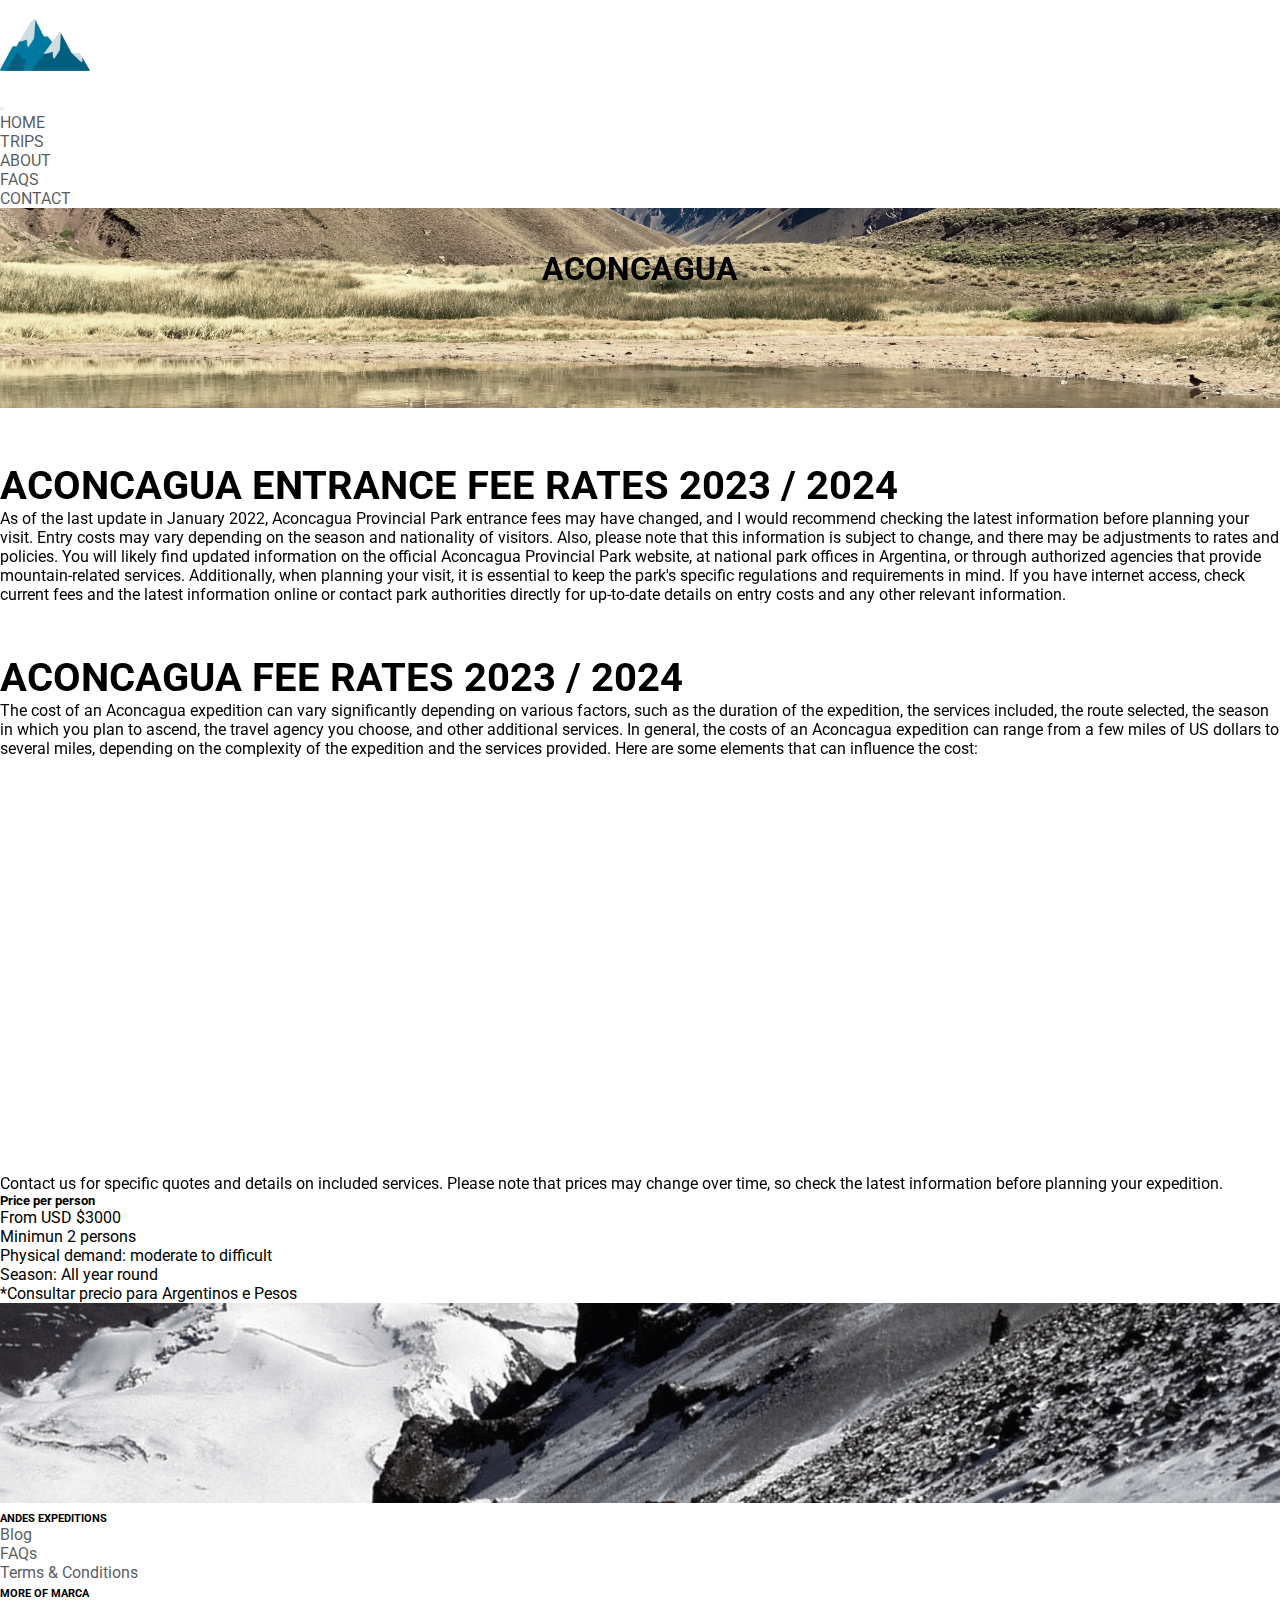
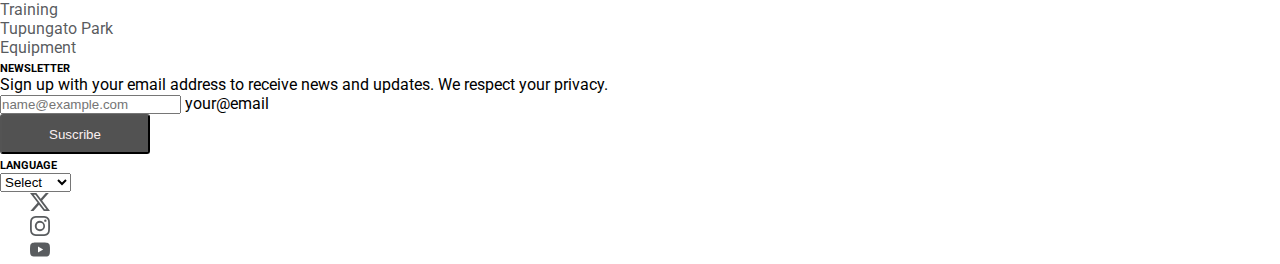
<file: pages/aconcagua.html>
<!DOCTYPE html>
<html lang="en">
    <head>
        <meta charset="UTF-8">
        <meta name="viewport" content="width=device-width, initial-scale=1.0">
        <meta name="theme-color" content="#4285f4" />
        <!-- BOOTSTRAP -->
        <link href="https://cdn.jsdelivr.net/npm/bootstrap@5.3.2/dist/css/bootstrap.min.css" rel="stylesheet" integrity="sha384-T3c6CoIi6uLrA9TneNEoa7RxnatzjcDSCmG1MXxSR1GAsXEV/Dwwykc2MPK8M2HN" crossorigin="anonymous">
        <link rel="stylesheet" href="https://unpkg.com/aos@next/dist/aos.css" />
        <link rel="stylesheet" href="https://fonts.googleapis.com/css2?family=Material+Symbols+Outlined:opsz,wght,FILL,GRAD@24,400,0,0" />
        <link rel="preconnect" href="https://fonts.googleapis.com">
        <link rel="preconnect" href="https://fonts.gstatic.com" crossorigin>
        <link href="https://fonts.googleapis.com/css2?family=Open+Sans:ital,wght@0,300;0,400;0,700;1,400;1,500&family=Poppins:wght@200;400;600&family=Pragati+Narrow:wght@400;700&family=Roboto:wght@300&display=swap" rel="stylesheet">
        <link rel="stylesheet" href="../scss/main.css">
        <link rel="shortcut icon" href="../img/favicon_io/favicon.ico">
        <!-- Meta description -->
        <meta name="description" content="Adventure Company in Mendoza Specialized in mountain expeditions, trekking, hiking, mountaineering biking, rock climbing trips.">
        <!-- Meta kw -->
        <meta name="keywords" content="Mendoza Trekking & Aventuras de Montaña - Guias de Alta Montaña · Aconcagua · Montañismo · Cordon del Plata · Cruce de los Andes"> 
        <title>Blog | Aconcagua</title>
      </head>
      
      <body>
          <nav class="navbar navbar-expand-lg navbar-dark bg-dark">
            <div class="container">
              <div class="navbar-brand">
                <a href="../index.html" class="text-bg-dark"><img src="../img/favicon_io/android-chrome-512x512.webp" class="navbar-brand" alt="Alpinista Expeditions"></a>
              </div>
              
              <button class="navbar-toggler" type="button" data-bs-toggle="collapse" data-bs-target="#navbarSupportedContent"
                aria-controls="navbarSupportedContent" aria-expanded="false" aria-label="Toggle navigation">
                <span class="navbar-toggler-icon"></span>
              </button>
              <div class="collapse navbar-collapse " id="navbarSupportedContent">
                <ul class="navbar-nav ms-auto mb-2 mb-lg-0">
                  <li class="nav-item">
                    <a class="nav-link active fw-bold" aria-current="page" href="../index.html" id="nav-link">HOME</a>
                  </li>
                  <li class="nav-item">
                    <a class="nav-link active fw-bold" aria-current="page" href="./trips.html" id="nav-link">TRIPS</a>
                  </li>
                  <li class="nav-item">
                    <a class="nav-link active fw-bold" aria-current="page" href="./about.html" id="nav-link">ABOUT</a>
                  </li>
                  <li class="nav-item">
                    <a class="nav-link active fw-bold" aria-current="page" href="./faqs.html" id="nav-link">FAQS</a>
                  </li>
                  <li class="nav-item">
                    <a class="nav-link active fw-bold" aria-current="page" href="./contact.html" id="nav-link">CONTACT</a>
                  </li>
                </ul>
              </div>
            </div>
          </nav>
          <div class="cabecera">
            <img src="../img/aconcagua10.jpg" alt="Personas haciendo Trekking" class="cabecera__img">
            <div class="cabecera__titulo"><div data-aos="zoom-in"><h1 class="fw-bold text-white text-uppercase">ACONCAGUA</h1></div></div>
          </div>
          <!-- HACER GALERIA CON GRID -->
          <section class="container ">
            <div data-aos="fade-right" class="p-3"><h2 class="titulo-principal">ACONCAGUA ENTRANCE FEE RATES 2023 / 2024</h2>
      
              <p class="py-5">As of the last update in January 2022, Aconcagua Provincial Park entrance fees may have changed, and I would recommend checking the latest information before planning your visit. Entry costs may vary depending on the season and nationality of visitors. Also, please note that this information is subject to change, and there may be adjustments to rates and policies.

                You will likely find updated information on the official Aconcagua Provincial Park website, at national park offices in Argentina, or through authorized agencies that provide mountain-related services. Additionally, when planning your visit, it is essential to keep the park's specific regulations and requirements in mind.
                
                If you have internet access, check current fees and the latest information online or contact park authorities directly for up-to-date details on entry costs and any other relevant information.</p>
          </section>
          <section class="container ">
            <div data-aos="fade-right" class="p-3"><h2 class="titulo-principal">ACONCAGUA FEE RATES 2023 / 2024</h2>
              
              <p class="py-5">The cost of an Aconcagua expedition can vary significantly depending on various factors, such as the duration of the expedition, the services included, the route selected, the season in which you plan to ascend, the travel agency you choose, and other additional services.

                In general, the costs of an Aconcagua expedition can range from a few miles of US dollars to several miles, depending on the complexity of the expedition and the services provided. Here are some elements that can influence the cost:</p>
                <div class="container p-3">
                    <ul class="list list-unstyled">
                      <li class="item-faqs">1. Length of the expedition:
                        <p class="p-2 fs-6">Longer expeditions are usually more expensive due to the greater number of days of services and guides.</p>
                      </li>
                      <li class="item-faqs">2. Selected Route:
                        <p class="p-2 fs-6"> Some routes may be more technical or challenging than others, and this may affect the cost.</p>
                      </li>
                      
                      <li class="item-faqs">3. Services included:
                        <p class="p-2 fs-6">Agencies may offer different levels of services, such as transportation, lodging, meals, guides, equipment, permits, and other additional services.</p>
                      </li>
                      <li class="item-faqs">4. Time of year:
                        <p class="p-2 fs-6">Costs may vary depending on the season. Peak season can be more expensive due to demand and logistics associated with weather.</p>
                      </li>
                      <li class="item-faqs">5. Number of participants:
                        <p class="p-2 fs-6">The cost may decrease per person if there are a greater number of participants in the expedition.</p>
                      </li>
                    </ul>
                </div>
                <p>Contact us for specific quotes and details on included services. Please note that prices may change over time, so check the latest information before planning your expedition.</p>
          </section>
          <section class="bg-body-secondary p-5 container" id="prex">
            <h5 class="fw-semibold">Price per person</h5>
            <div class="d-flex">
              
              <div >
                
                <p class="fw-bold my-2">From USD $3000</p>
                <p>Minimun 2 persons</p>
                <p>Physical demand: moderate to difficult</p>
                <p><span class="fw-bold">Season: </span>All year round</p>
                <p class="fst-italic">*Consultar precio para Argentinos e Pesos</p>
               </div> 

          </section>
          <div class="my-5">
            <div class="cabecera">
                <img src="../img/aconcagua-prueba2.webp" alt="Personas haciendo Trekking" class="cabecera__img">
                <div class="cabecera__titulo"><div data-aos="zoom-in"><h1 class="fw-bold text-white text-uppercase"></h1></div></div>
              </div>
          </div>
          
          <footer>
            <div class="container text-body-secondary">
              <div class="row">
                <div class="col-lg-3 col-sm-12 py-2" id="footer--col">
                  <ul class="nav flex-column text-start">
                    <li class="nav-item">
                      <h6>ANDES EXPEDITIONS</h6>
                    </li>
                    <li class="nav-item">
                      <a href="./blog.html">Blog</a>
                    </li>
                    <li class="nav-item">
                      <a href="./faqs.html">FAQs</a>
                    </li>
                    <li class="nav-item">
                      <a href="./termsandconditions.html">Terms & Conditions</a>
                    </li>
                  </ul>
                </div>
                <div class="col-lg-3 col-sm-12 py-2">
                  <ul class="nav flex-column text-start">
                    <li class="nav-item">
                      <h6>MORE OF MARCA</h6>
                    </li>
                    <li class="nav-item">
                      <a href="./training.html">Training</a>
                    </li>
                    <li class="nav-item">
                        <a href="./tupungato.html">Tupungato Park</a>
                      </li>
                      <li class="nav-item">
                        <a href="./equipment.html">Equipment</a>
                      </li>
                  </ul>
                </div>
                <div class="col-lg-3 col-sm-12 py-2">
                  <ul class="nav flex-column text-start">
                    <li class="nav-item">
                      <h6>NEWSLETTER</h6>
                    </li>
                    <li>
                      <p class="fst-italic">Sign up with your email address to receive news and updates. We respect your
                        privacy.</p>
                    </li>
                    <form class="form-floating mb-3">
                      <input type="email" class="form-control" id="floatingInputValue" placeholder="name@example.com">
                      <label for="floatingInputValue">your@email</label>
                    </form>
                    <div class="nav-item">
                      <button type="button" class="btn btn--seeMore w-50 ">Suscribe</button>
                    </div>
                  </ul>
                </div>
                <div class="col-lg-3 col-sm-12  py-2">
                  <ul class="nav flex-column text-start">
                    <li class="nav-item">
                      <h6>LANGUAGE</h6>
                    </li>
                    <li class="nav-item">
                      <select class="form-select" aria-label="Default select example">
                        <option selected>Select</option>
                        <option value="1">Español</option>
                        <option value="2">English</option>
                      </select>
                    </li>
                  </ul>
                </div>
              </div>
            </div>
            <div class="mb-0 p-3 bg-body-secondary">
              <div class="row ">
                <div class="col text-center"><a href="https://twitter.com/" target="_blank"><svg xmlns="http://www.w3.org/2000/svg" width="20" height="20" fill="currentColor" class="bi bi-twitter-x" viewBox="0 0 16 16" id="rrss">
                  <path d="M12.6.75h2.454l-5.36 6.142L16 15.25h-4.937l-3.867-5.07-4.425 5.07H.316l5.733-6.57L0 .75h5.063l3.495 4.633L12.601.75Zm-.86 13.028h1.36L4.323 2.145H2.865l8.875 11.633Z"/>
                </svg></a></div>
                <div class="col text-center"><a href="https://www.instagram.com/" target="_blank"><svg xmlns="http://www.w3.org/2000/svg" width="20" height="20"   fill="currentColor" class="bi bi-instagram" viewBox="0 0 16 16" id="rrss">
                  <path d="M8 0C5.829 0 5.556.01 4.703.048 3.85.088 3.269.222 2.76.42a3.917 3.917 0 0 0-1.417.923A3.927 3.927 0 0 0 .42 2.76C.222 3.268.087 3.85.048 4.7.01 5.555 0 5.827 0 8.001c0 2.172.01 2.444.048 3.297.04.852.174 1.433.372 1.942.205.526.478.972.923 1.417.444.445.89.719 1.416.923.51.198 1.09.333 1.942.372C5.555 15.99 5.827 16 8 16s2.444-.01 3.298-.048c.851-.04 1.434-.174 1.943-.372a3.916 3.916 0 0 0 1.416-.923c.445-.445.718-.891.923-1.417.197-.509.332-1.09.372-1.942C15.99 10.445 16 10.173 16 8s-.01-2.445-.048-3.299c-.04-.851-.175-1.433-.372-1.941a3.926 3.926 0 0 0-.923-1.417A3.911 3.911 0 0 0 13.24.42c-.51-.198-1.092-.333-1.943-.372C10.443.01 10.172 0 7.998 0h.003zm-.717 1.442h.718c2.136 0 2.389.007 3.232.046.78.035 1.204.166 1.486.275.373.145.64.319.92.599.28.28.453.546.598.92.11.281.24.705.275 1.485.039.843.047 1.096.047 3.231s-.008 2.389-.047 3.232c-.035.78-.166 1.203-.275 1.485a2.47 2.47 0 0 1-.599.919c-.28.28-.546.453-.92.598-.28.11-.704.24-1.485.276-.843.038-1.096.047-3.232.047s-2.39-.009-3.233-.047c-.78-.036-1.203-.166-1.485-.276a2.478 2.478 0 0 1-.92-.598 2.48 2.48 0 0 1-.6-.92c-.109-.281-.24-.705-.275-1.485-.038-.843-.046-1.096-.046-3.233 0-2.136.008-2.388.046-3.231.036-.78.166-1.204.276-1.486.145-.373.319-.64.599-.92.28-.28.546-.453.92-.598.282-.11.705-.24 1.485-.276.738-.034 1.024-.044 2.515-.045v.002zm4.988 1.328a.96.96 0 1 0 0 1.92.96.96 0 0 0 0-1.92zm-4.27 1.122a4.109 4.109 0 1 0 0 8.217 4.109 4.109 0 0 0 0-8.217zm0 1.441a2.667 2.667 0 1 1 0 5.334 2.667 2.667 0 0 1 0-5.334"/>
                </svg></a></div>
                <div class="col text-center"><a href=https://www.youtube.com/ target="_blank"><svg xmlns="http://www.w3.org/2000/svg" width="20" height="20"   fill="currentColor" class="bi bi-youtube" viewBox="0 0 16 16" id="rrss">
                  <path d="M8.051 1.999h.089c.822.003 4.987.033 6.11.335a2.01 2.01 0 0 1 1.415 1.42c.101.38.172.883.22 1.402l.01.104.022.26.008.104c.065.914.073 1.77.074 1.957v.075c-.001.194-.01 1.108-.082 2.06l-.008.105-.009.104c-.05.572-.124 1.14-.235 1.558a2.007 2.007 0 0 1-1.415 1.42c-1.16.312-5.569.334-6.18.335h-.142c-.309 0-1.587-.006-2.927-.052l-.17-.006-.087-.004-.171-.007-.171-.007c-1.11-.049-2.167-.128-2.654-.26a2.007 2.007 0 0 1-1.415-1.419c-.111-.417-.185-.986-.235-1.558L.09 9.82l-.008-.104A31.4 31.4 0 0 1 0 7.68v-.123c.002-.215.01-.958.064-1.778l.007-.103.003-.052.008-.104.022-.26.01-.104c.048-.519.119-1.023.22-1.402a2.007 2.007 0 0 1 1.415-1.42c.487-.13 1.544-.21 2.654-.26l.17-.007.172-.006.086-.003.171-.007A99.788 99.788 0 0 1 7.858 2h.193zM6.4 5.209v4.818l4.157-2.408z"/>
                </svg></a></div>
              </div>
            </div>
          </footer>
        
      
          <script src="https://cdn.jsdelivr.net/npm/bootstrap@5.3.2/dist/js/bootstrap.bundle.min.js" integrity="sha384-C6RzsynM9kWDrMNeT87bh95OGNyZPhcTNXj1NW7RuBCsyN/o0jlpcV8Qyq46cDfL" crossorigin="anonymous"></script>
          <script src="https://unpkg.com/aos@next/dist/aos.js"></script>
           <script>
             AOS.init();
           </script>
          
</body>
</html>
</file>
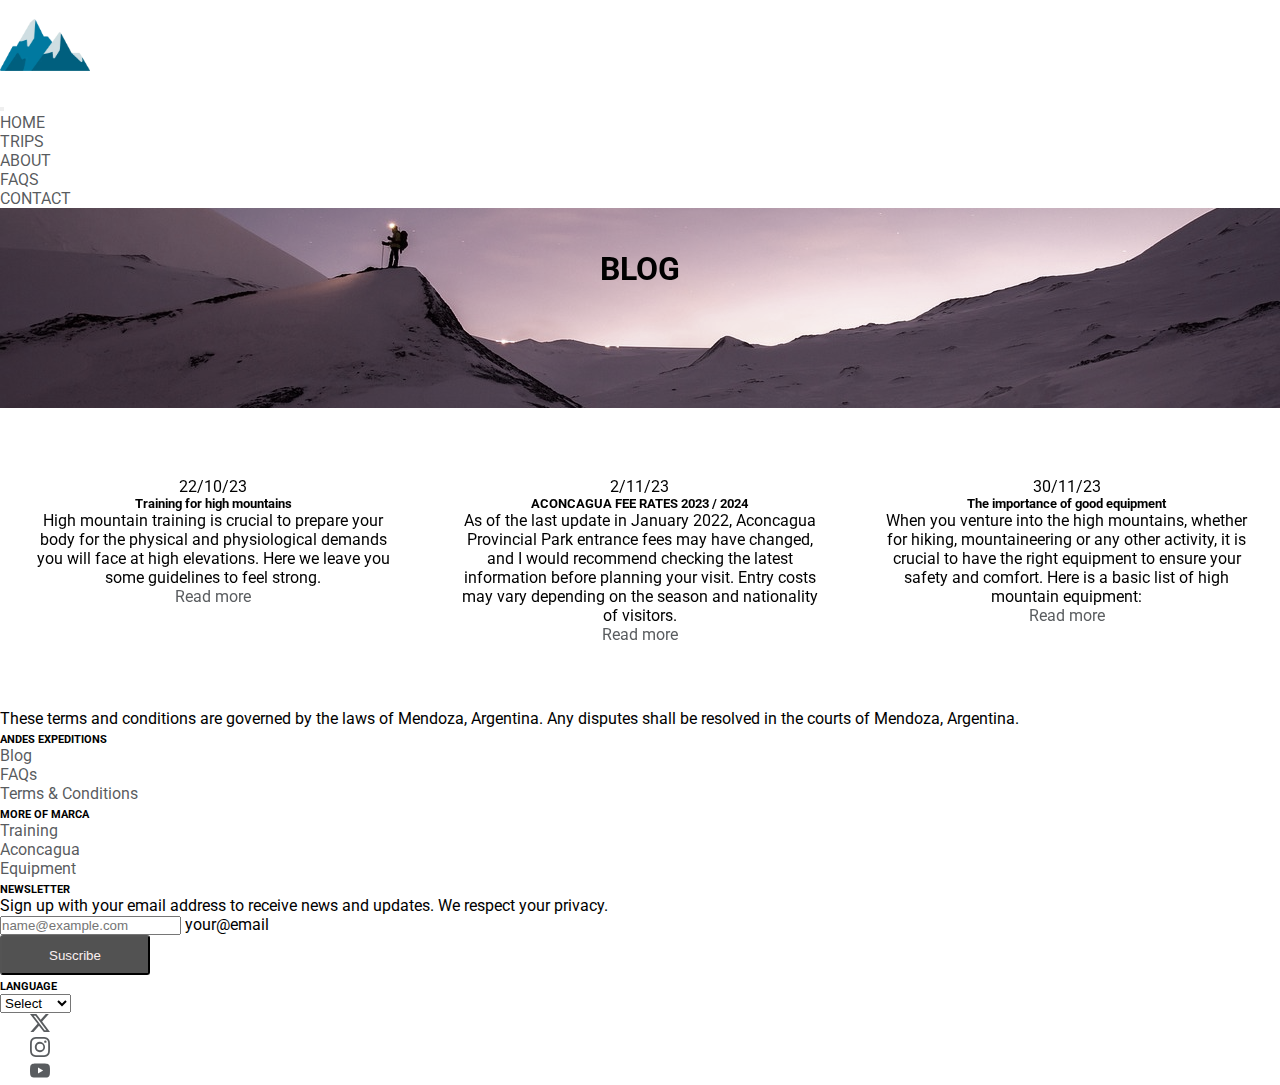
<file: pages/blog.html>
<!DOCTYPE html>
<html lang="en">
<head>
    <meta charset="UTF-8">
    <meta name="viewport" content="width=device-width, initial-scale=1.0">
    <meta name="theme-color" content="#4285f4" />
    <!-- BOOTSTRAP -->
    <link href="https://cdn.jsdelivr.net/npm/bootstrap@5.3.2/dist/css/bootstrap.min.css" rel="stylesheet" integrity="sha384-T3c6CoIi6uLrA9TneNEoa7RxnatzjcDSCmG1MXxSR1GAsXEV/Dwwykc2MPK8M2HN" crossorigin="anonymous">
    <link rel="stylesheet" href="https://unpkg.com/aos@next/dist/aos.css" />
    <link rel="stylesheet" href="https://fonts.googleapis.com/css2?family=Material+Symbols+Outlined:opsz,wght,FILL,GRAD@24,400,0,0" />
    <link rel="preconnect" href="https://fonts.googleapis.com">
    <link rel="preconnect" href="https://fonts.gstatic.com" crossorigin>
    <link href="https://fonts.googleapis.com/css2?family=Open+Sans:ital,wght@0,300;0,400;0,700;1,400;1,500&family=Poppins:wght@200;400;600&family=Pragati+Narrow:wght@400;700&family=Roboto:wght@300&display=swap" rel="stylesheet">
    <link rel="stylesheet" href="../scss/main.css">
    <link rel="shortcut icon" href="../img/favicon_io/favicon.ico">
    <!-- Meta description -->
  <meta name="description" content="Adventure Company in Mendoza Specialized in mountain expeditions, trekking, hiking, mountaineering biking, rock climbing trips.">
  <!-- Meta kw -->
  <meta name="keywords" content="Mendoza Trekking & Aventuras de Montaña - Guias de Alta Montaña · Aconcagua · Montañismo · Cordon del Plata · Cruce de los Andes"> 
    <title>Blog</title>
</head>
<body>
    <nav class="navbar navbar-expand-lg navbar-dark bg-dark">
    <div class="container">
      <div class="navbar-brand">
        <a href="../index.html" class="text-bg-dark"><img src="../img/favicon_io/android-chrome-512x512.webp" class="navbar-brand" alt="Alpinista Expeditions"></a>
      </div>
      
      <button class="navbar-toggler" type="button" data-bs-toggle="collapse" data-bs-target="#navbarSupportedContent"
        aria-controls="navbarSupportedContent" aria-expanded="false" aria-label="Toggle navigation">
        <span class="navbar-toggler-icon"></span>
      </button>
      <div class="collapse navbar-collapse " id="navbarSupportedContent">
        <ul class="navbar-nav ms-auto mb-2 mb-lg-0">
          <li class="nav-item">
            <a class="nav-link active fw-bold" aria-current="page" href="../index.html" id="nav-link">HOME</a>
          </li>
          <li class="nav-item">
            <a class="nav-link active fw-bold" aria-current="page" href="./trips.html" id="nav-link">TRIPS</a>
          </li>
          <li class="nav-item">
            <a class="nav-link active fw-bold" aria-current="page" href="./about.html" id="nav-link">ABOUT</a>
          </li>
          <li class="nav-item">
            <a class="nav-link active fw-bold" aria-current="page" href="./faqs.html" id="nav-link">FAQS</a>
          </li>
          <li class="nav-item">
            <a class="nav-link active fw-bold" aria-current="page" href="./contact.html" id="nav-link">CONTACT</a>
          </li>
        </ul>
      </div>
    </div>
  </nav>
  <div class="cabecera">
    <img src="../img/portada6.jpg" alt="Personas haciendo Trekking" class="cabecera__img">
    <div class="cabecera__titulo"><div data-aos="zoom-in"><h1 class="fw-bold text-white text-uppercase">BLOG</h1></div></div>
  </div>
  <div class="container">
    <div class="grid-container"> 
      <div data-aos="fade-up" class="grid-item">
        <p class="text-body-secondary text-start">22/10/23</p>
        <h5 class="text-uppercase fw-bold text-start">Training for high mountains</h5>
        <p class="text-start">
          High mountain training is crucial to prepare your body for the physical and physiological demands you will face at high elevations. Here we leave you some guidelines to feel strong.</p>
        <div class="text-start"><a href="./training.html" class="text-primary text-uppercase fw-bold">Read more</a></div>
      </div>
      <div data-aos="fade-up" class="grid-item">
        <p class="text-body-secondary text-start">2/11/23</p>
        <h5 class="text-uppercase fw-bold text-start">ACONCAGUA FEE RATES 2023 / 2024</h5>
        <p class="text-start">
          As of the last update in January 2022, Aconcagua Provincial Park entrance fees may have changed, and I would recommend checking the latest information before planning your visit. Entry costs may vary depending on the season and nationality of visitors.</p>
        <div class="text-start"><a href="./aconcagua.html" class="text-primary text-uppercase fw-bold">Read more</a></div>
      </div>
      <div data-aos="fade-up" class="grid-item">
        <p class="text-body-secondary text-start">30/11/23</p>
        <h5 class="text-uppercase fw-bold text-start">The importance of good equipment</h5>
        <p class="text-start">
          When you venture into the high mountains, whether for hiking, mountaineering or any other activity, it is crucial to have the right equipment to ensure your safety and comfort. Here is a basic list of high mountain equipment: </p>
        <div class="text-start"><a href="./equipment.html" class="text-primary text-uppercase fw-bold">Read more</a></div>
      </div>
    </div>
    
  </div>

      <section class="bg-body-secondary my-3">
        <div class="container p-5">
          <p><span class="fw-semibold">These terms and conditions are governed by the laws of Mendoza, Argentina. Any disputes shall be resolved in the courts of Mendoza, Argentina.</p>
        </div>
      </section>


      <footer>
        <div class="container text-body-secondary">
          <div class="row">
            <div class="col-lg-3 col-sm-12 py-2" id="footer--col">
              <ul class="nav flex-column text-start">
                <li class="nav-item">
                  <h6>ANDES EXPEDITIONS</h6>
                </li>
                <li class="nav-item">
                  <a href="./blog.html">Blog</a>
                </li>
                <li class="nav-item">
                  <a href="./faqs.html">FAQs</a>
                </li>
                <li class="nav-item">
                  <a href="./termsandconditions.html">Terms & Conditions</a>
                </li>
              </ul>
            </div>
            <div class="col-lg-3 col-sm-12 py-2">
              <ul class="nav flex-column text-start">
                <li class="nav-item">
                  <h6>MORE OF MARCA</h6>
                </li>
                <li class="nav-item">
                  <a href="./training.html">Training</a>
                </li>
                <li class="nav-item">
                  <a href="./aconcagua.html">Aconcagua</a>
                </li>
                <li class="nav-item">
                  <a href="./equipment.html">Equipment</a>
                </li>
              </ul>
            </div>
            <div class="col-lg-3 col-sm-12 py-2">
              <ul class="nav flex-column text-start">
                <li class="nav-item">
                  <h6>NEWSLETTER</h6>
                </li>
                <li>
                  <p class="fst-italic">Sign up with your email address to receive news and updates. We respect your
                    privacy.</p>
                </li>
                <form class="form-floating mb-3">
                  <input type="email" class="form-control" id="floatingInputValue" placeholder="name@example.com">
                  <label for="floatingInputValue">your@email</label>
                </form>
                <div class="nav-item">
                  <button type="button" class="btn btn--seeMore w-50 ">Suscribe</button>
                </div>
              </ul>
            </div>
            <div class="col-lg-3 col-sm-12  py-2">
              <ul class="nav flex-column text-start">
                <li class="nav-item">
                  <h6>LANGUAGE</h6>
                </li>
                <li class="nav-item">
                  <select class="form-select" aria-label="Default select example">
                    <option selected>Select</option>
                    <option value="1">Español</option>
                    <option value="2">English</option>
                  </select>
                </li>
              </ul>
            </div>
          </div>
        </div>
        <div class="mb-0 p-3 bg-body-secondary">
          <div class="row ">
            <div class="col text-center"><a href="https://twitter.com/" target="_blank"><svg xmlns="http://www.w3.org/2000/svg" width="20" height="20" fill="currentColor" class="bi bi-twitter-x" viewBox="0 0 16 16" id="rrss">
              <path d="M12.6.75h2.454l-5.36 6.142L16 15.25h-4.937l-3.867-5.07-4.425 5.07H.316l5.733-6.57L0 .75h5.063l3.495 4.633L12.601.75Zm-.86 13.028h1.36L4.323 2.145H2.865l8.875 11.633Z"/>
            </svg></a></div>
            <div class="col text-center"><a href="https://www.instagram.com/" target="_blank"><svg xmlns="http://www.w3.org/2000/svg" width="20" height="20"   fill="currentColor" class="bi bi-instagram" viewBox="0 0 16 16" id="rrss">
              <path d="M8 0C5.829 0 5.556.01 4.703.048 3.85.088 3.269.222 2.76.42a3.917 3.917 0 0 0-1.417.923A3.927 3.927 0 0 0 .42 2.76C.222 3.268.087 3.85.048 4.7.01 5.555 0 5.827 0 8.001c0 2.172.01 2.444.048 3.297.04.852.174 1.433.372 1.942.205.526.478.972.923 1.417.444.445.89.719 1.416.923.51.198 1.09.333 1.942.372C5.555 15.99 5.827 16 8 16s2.444-.01 3.298-.048c.851-.04 1.434-.174 1.943-.372a3.916 3.916 0 0 0 1.416-.923c.445-.445.718-.891.923-1.417.197-.509.332-1.09.372-1.942C15.99 10.445 16 10.173 16 8s-.01-2.445-.048-3.299c-.04-.851-.175-1.433-.372-1.941a3.926 3.926 0 0 0-.923-1.417A3.911 3.911 0 0 0 13.24.42c-.51-.198-1.092-.333-1.943-.372C10.443.01 10.172 0 7.998 0h.003zm-.717 1.442h.718c2.136 0 2.389.007 3.232.046.78.035 1.204.166 1.486.275.373.145.64.319.92.599.28.28.453.546.598.92.11.281.24.705.275 1.485.039.843.047 1.096.047 3.231s-.008 2.389-.047 3.232c-.035.78-.166 1.203-.275 1.485a2.47 2.47 0 0 1-.599.919c-.28.28-.546.453-.92.598-.28.11-.704.24-1.485.276-.843.038-1.096.047-3.232.047s-2.39-.009-3.233-.047c-.78-.036-1.203-.166-1.485-.276a2.478 2.478 0 0 1-.92-.598 2.48 2.48 0 0 1-.6-.92c-.109-.281-.24-.705-.275-1.485-.038-.843-.046-1.096-.046-3.233 0-2.136.008-2.388.046-3.231.036-.78.166-1.204.276-1.486.145-.373.319-.64.599-.92.28-.28.546-.453.92-.598.282-.11.705-.24 1.485-.276.738-.034 1.024-.044 2.515-.045v.002zm4.988 1.328a.96.96 0 1 0 0 1.92.96.96 0 0 0 0-1.92zm-4.27 1.122a4.109 4.109 0 1 0 0 8.217 4.109 4.109 0 0 0 0-8.217zm0 1.441a2.667 2.667 0 1 1 0 5.334 2.667 2.667 0 0 1 0-5.334"/>
            </svg></a></div>
            <div class="col text-center"><a href=https://www.youtube.com/ target="_blank"><svg xmlns="http://www.w3.org/2000/svg" width="20" height="20"   fill="currentColor" class="bi bi-youtube" viewBox="0 0 16 16" id="rrss">
              <path d="M8.051 1.999h.089c.822.003 4.987.033 6.11.335a2.01 2.01 0 0 1 1.415 1.42c.101.38.172.883.22 1.402l.01.104.022.26.008.104c.065.914.073 1.77.074 1.957v.075c-.001.194-.01 1.108-.082 2.06l-.008.105-.009.104c-.05.572-.124 1.14-.235 1.558a2.007 2.007 0 0 1-1.415 1.42c-1.16.312-5.569.334-6.18.335h-.142c-.309 0-1.587-.006-2.927-.052l-.17-.006-.087-.004-.171-.007-.171-.007c-1.11-.049-2.167-.128-2.654-.26a2.007 2.007 0 0 1-1.415-1.419c-.111-.417-.185-.986-.235-1.558L.09 9.82l-.008-.104A31.4 31.4 0 0 1 0 7.68v-.123c.002-.215.01-.958.064-1.778l.007-.103.003-.052.008-.104.022-.26.01-.104c.048-.519.119-1.023.22-1.402a2.007 2.007 0 0 1 1.415-1.42c.487-.13 1.544-.21 2.654-.26l.17-.007.172-.006.086-.003.171-.007A99.788 99.788 0 0 1 7.858 2h.193zM6.4 5.209v4.818l4.157-2.408z"/>
            </svg></a></div>
          </div>
        </div>
      </footer>
    
      <script src="https://cdn.jsdelivr.net/npm/bootstrap@5.3.2/dist/js/bootstrap.bundle.min.js" integrity="sha384-C6RzsynM9kWDrMNeT87bh95OGNyZPhcTNXj1NW7RuBCsyN/o0jlpcV8Qyq46cDfL" crossorigin="anonymous"></script>
      <script src="https://unpkg.com/aos@next/dist/aos.js"></script>
           <script>
             AOS.init();
           </script>
    
</body>
</html>
</file>
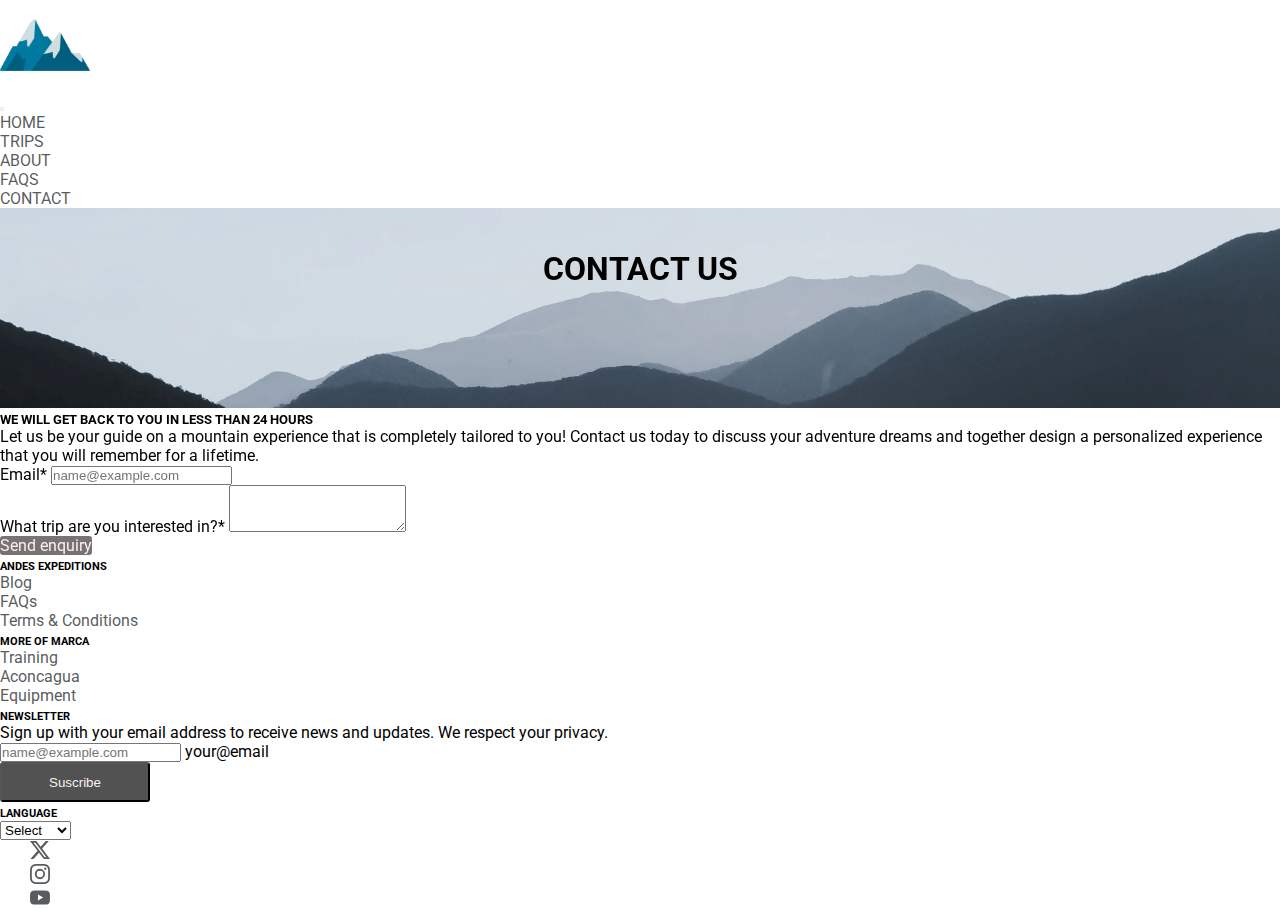
<file: pages/contact.html>
<!DOCTYPE html>
<html lang="en">
<head>
    <meta charset="UTF-8">
    <meta name="viewport" content="width=device-width, initial-scale=1.0">
    <meta name="theme-color" content="#4285f4" />
    <!-- BOOTSTRAP -->
    <link href="https://cdn.jsdelivr.net/npm/bootstrap@5.3.2/dist/css/bootstrap.min.css" rel="stylesheet" integrity="sha384-T3c6CoIi6uLrA9TneNEoa7RxnatzjcDSCmG1MXxSR1GAsXEV/Dwwykc2MPK8M2HN" crossorigin="anonymous">
    <link rel="stylesheet" href="https://unpkg.com/aos@next/dist/aos.css" />
    <link rel="stylesheet" href="https://fonts.googleapis.com/css2?family=Material+Symbols+Outlined:opsz,wght,FILL,GRAD@24,400,0,0" />
    <link rel="stylesheet" href="../scss/main.css">
    <link rel="preconnect" href="https://fonts.googleapis.com">
    <link rel="preconnect" href="https://fonts.gstatic.com" crossorigin>
    <link href="https://fonts.googleapis.com/css2?family=Open+Sans:ital,wght@0,300;0,400;0,700;1,400;1,500&family=Poppins:wght@200;400;600&family=Pragati+Narrow:wght@400;700&family=Roboto:wght@300&display=swap" rel="stylesheet">
    <link rel="shortcut icon" href="../img/favicon_io/favicon.ico">
    <!-- Meta description -->
  <meta name="description" content="Adventure Company in Mendoza Specialized in mountain expeditions, trekking, hiking, mountaineering biking, rock climbing trips.">
  <!-- Meta kw -->
  <meta name="keywords" content="Mendoza Trekking & Aventuras de Montaña - Guias de Alta Montaña · Aconcagua · Montañismo · Cordon del Plata · Cruce de los Andes"> 
    <title>Contact</title>
</head>
<body>
  <nav class="navbar navbar-expand-lg navbar-dark bg-dark">
    <div class="container">
      <div class="navbar-brand">
        <a href="../index.html" class="text-bg-dark"><img src="../img/favicon_io/android-chrome-512x512.webp" class="navbar-brand" alt="Alpinista Expeditions"></a>
      </div>
      
      <button class="navbar-toggler" type="button" data-bs-toggle="collapse" data-bs-target="#navbarSupportedContent"
        aria-controls="navbarSupportedContent" aria-expanded="false" aria-label="Toggle navigation">
        <span class="navbar-toggler-icon"></span>
      </button>
      <div class="collapse navbar-collapse " id="navbarSupportedContent">
        <ul class="navbar-nav ms-auto mb-2 mb-lg-0">
          <li class="nav-item">
            <a class="nav-link active fw-bold" aria-current="page" href="../index.html" id="nav-link">HOME</a>
          </li>
          <li class="nav-item">
            <a class="nav-link active fw-bold" aria-current="page" href="./trips.html" id="nav-link">TRIPS</a>
          </li>
          <li class="nav-item">
            <a class="nav-link active fw-bold" aria-current="page" href="./about.html" id="nav-link">ABOUT</a>
          </li>
          <li class="nav-item">
            <a class="nav-link active fw-bold" aria-current="page" href="./faqs.html" id="nav-link">FAQS</a>
          </li>
          <li class="nav-item">
            <a class="nav-link active fw-bold" aria-current="page" href="#" id="nav-link">CONTACT</a>
          </li>
        </ul>
      </div>
    </div>
  </nav>
  <div class="cabecera">
    <img src="../img/portada5.webp" alt="Personas haciendo Trekking" class="cabecera__img">
    <div class="cabecera__titulo"><div data-aos="zoom-in"><h1 class="fw-bold text-white text-uppercase">CONTACT US</h1></div></div>
  </div>
  <div data-aos="fade-left">
    <section class="container bg-transparent my-5 p-5"  id="form-responsive">
      <h5 class="mb-5 text-start">WE WILL GET BACK TO YOU IN LESS THAN 24 HOURS</h5>
      <p class="my-5 text-secondary fw-bold">Let us be your guide on a mountain experience that is completely tailored to you! Contact us today to discuss your adventure dreams and together design a personalized experience that you will remember for a lifetime.</p>
      <div class="mb-3">
          <label for="exampleFormControlInput1" class="form-label">Email*</label>
          <input type="email" class="form-control" id="exampleFormControlInput1" placeholder="name@example.com">
        </div>
        <div class="mb-3">
          <label for="exampleFormControlTextarea1" class="form-label">What trip are you interested in?*</label>
          <textarea class="form-control" id="exampleFormControlTextarea1" rows="3"></textarea>
        </div>
        <a href="#" class="btn btn--form w-100" tabindex="-1" role="button" aria-disabled="true">Send enquiry</a>
    </section>
  </div>
  
  <footer>
    <div class="container text-body-secondary">
      <div class="row">
        <div class="col-lg-3 col-sm-12 py-2" id="footer--col">
          <ul class="nav flex-column text-start">
            <li class="nav-item">
              <h6>ANDES EXPEDITIONS</h6>
            </li>
            <li class="nav-item">
              <a href="./blog.html">Blog</a>
            </li>
            <li class="nav-item">
              <a href="./faqs.html">FAQs</a>
            </li>
            <li class="nav-item">
              <a href="./termsandconditions.html">Terms & Conditions</a>
            </li>
          </ul>
        </div>
        <div class="col-lg-3 col-sm-12 py-2">
          <ul class="nav flex-column text-start">
            <li class="nav-item">
              <h6>MORE OF MARCA</h6>
            </li>
            <li class="nav-item">
              <a href="./training.html">Training</a>
            </li>
            <li class="nav-item">
              <a href="./aconcagua.html">Aconcagua</a>
            </li>
            <li class="nav-item">
              <a href="./equipment.html">Equipment</a>
            </li>
          </ul>
        </div>
        <div class="col-lg-3 col-sm-12 py-2">
          <ul class="nav flex-column text-start">
            <li class="nav-item">
              <h6>NEWSLETTER</h6>
            </li>
            <li>
              <p class="fst-italic">Sign up with your email address to receive news and updates. We respect your
                privacy.</p>
            </li>
            <form class="form-floating mb-3">
              <input type="email" class="form-control" id="floatingInputValue" placeholder="name@example.com">
              <label for="floatingInputValue">your@email</label>
            </form>
            <div class="nav-item">
              <button type="button" class="btn btn--seeMore w-50 ">Suscribe</button>
            </div>
          </ul>
        </div>
        <div class="col-lg-3 col-sm-12  py-2">
          <ul class="nav flex-column text-start">
            <li class="nav-item">
              <h6>LANGUAGE</h6>
            </li>
            <li class="nav-item">
              <select class="form-select" aria-label="Default select example">
                <option selected>Select</option>
                <option value="1">Español</option>
                <option value="2">English</option>
              </select>
            </li>
          </ul>
        </div>
      </div>
    </div>
    <div class="mb-0 p-3 bg-body-secondary">
      <div class="row ">
        <div class="col text-center"><a href="https://twitter.com/" target="_blank"><svg xmlns="http://www.w3.org/2000/svg" width="20" height="20" fill="currentColor" class="bi bi-twitter-x" viewBox="0 0 16 16" id="rrss">
          <path d="M12.6.75h2.454l-5.36 6.142L16 15.25h-4.937l-3.867-5.07-4.425 5.07H.316l5.733-6.57L0 .75h5.063l3.495 4.633L12.601.75Zm-.86 13.028h1.36L4.323 2.145H2.865l8.875 11.633Z"/>
        </svg></a></div>
        <div class="col text-center"><a href="https://www.instagram.com/" target="_blank"><svg xmlns="http://www.w3.org/2000/svg" width="20" height="20"   fill="currentColor" class="bi bi-instagram" viewBox="0 0 16 16" id="rrss">
          <path d="M8 0C5.829 0 5.556.01 4.703.048 3.85.088 3.269.222 2.76.42a3.917 3.917 0 0 0-1.417.923A3.927 3.927 0 0 0 .42 2.76C.222 3.268.087 3.85.048 4.7.01 5.555 0 5.827 0 8.001c0 2.172.01 2.444.048 3.297.04.852.174 1.433.372 1.942.205.526.478.972.923 1.417.444.445.89.719 1.416.923.51.198 1.09.333 1.942.372C5.555 15.99 5.827 16 8 16s2.444-.01 3.298-.048c.851-.04 1.434-.174 1.943-.372a3.916 3.916 0 0 0 1.416-.923c.445-.445.718-.891.923-1.417.197-.509.332-1.09.372-1.942C15.99 10.445 16 10.173 16 8s-.01-2.445-.048-3.299c-.04-.851-.175-1.433-.372-1.941a3.926 3.926 0 0 0-.923-1.417A3.911 3.911 0 0 0 13.24.42c-.51-.198-1.092-.333-1.943-.372C10.443.01 10.172 0 7.998 0h.003zm-.717 1.442h.718c2.136 0 2.389.007 3.232.046.78.035 1.204.166 1.486.275.373.145.64.319.92.599.28.28.453.546.598.92.11.281.24.705.275 1.485.039.843.047 1.096.047 3.231s-.008 2.389-.047 3.232c-.035.78-.166 1.203-.275 1.485a2.47 2.47 0 0 1-.599.919c-.28.28-.546.453-.92.598-.28.11-.704.24-1.485.276-.843.038-1.096.047-3.232.047s-2.39-.009-3.233-.047c-.78-.036-1.203-.166-1.485-.276a2.478 2.478 0 0 1-.92-.598 2.48 2.48 0 0 1-.6-.92c-.109-.281-.24-.705-.275-1.485-.038-.843-.046-1.096-.046-3.233 0-2.136.008-2.388.046-3.231.036-.78.166-1.204.276-1.486.145-.373.319-.64.599-.92.28-.28.546-.453.92-.598.282-.11.705-.24 1.485-.276.738-.034 1.024-.044 2.515-.045v.002zm4.988 1.328a.96.96 0 1 0 0 1.92.96.96 0 0 0 0-1.92zm-4.27 1.122a4.109 4.109 0 1 0 0 8.217 4.109 4.109 0 0 0 0-8.217zm0 1.441a2.667 2.667 0 1 1 0 5.334 2.667 2.667 0 0 1 0-5.334"/>
        </svg></a></div>
        <div class="col text-center"><a href=https://www.youtube.com/ target="_blank"><svg xmlns="http://www.w3.org/2000/svg" width="20" height="20"   fill="currentColor" class="bi bi-youtube" viewBox="0 0 16 16" id="rrss">
          <path d="M8.051 1.999h.089c.822.003 4.987.033 6.11.335a2.01 2.01 0 0 1 1.415 1.42c.101.38.172.883.22 1.402l.01.104.022.26.008.104c.065.914.073 1.77.074 1.957v.075c-.001.194-.01 1.108-.082 2.06l-.008.105-.009.104c-.05.572-.124 1.14-.235 1.558a2.007 2.007 0 0 1-1.415 1.42c-1.16.312-5.569.334-6.18.335h-.142c-.309 0-1.587-.006-2.927-.052l-.17-.006-.087-.004-.171-.007-.171-.007c-1.11-.049-2.167-.128-2.654-.26a2.007 2.007 0 0 1-1.415-1.419c-.111-.417-.185-.986-.235-1.558L.09 9.82l-.008-.104A31.4 31.4 0 0 1 0 7.68v-.123c.002-.215.01-.958.064-1.778l.007-.103.003-.052.008-.104.022-.26.01-.104c.048-.519.119-1.023.22-1.402a2.007 2.007 0 0 1 1.415-1.42c.487-.13 1.544-.21 2.654-.26l.17-.007.172-.006.086-.003.171-.007A99.788 99.788 0 0 1 7.858 2h.193zM6.4 5.209v4.818l4.157-2.408z"/>
        </svg></a></div>
      </div>
    </div>
  </footer>

  <script src="https://cdn.jsdelivr.net/npm/bootstrap@5.3.2/dist/js/bootstrap.bundle.min.js" integrity="sha384-C6RzsynM9kWDrMNeT87bh95OGNyZPhcTNXj1NW7RuBCsyN/o0jlpcV8Qyq46cDfL" crossorigin="anonymous"></script>
  <script src="https://unpkg.com/aos@next/dist/aos.js"></script>
   <script>
     AOS.init();
   </script>
</body>
</html>
</file>
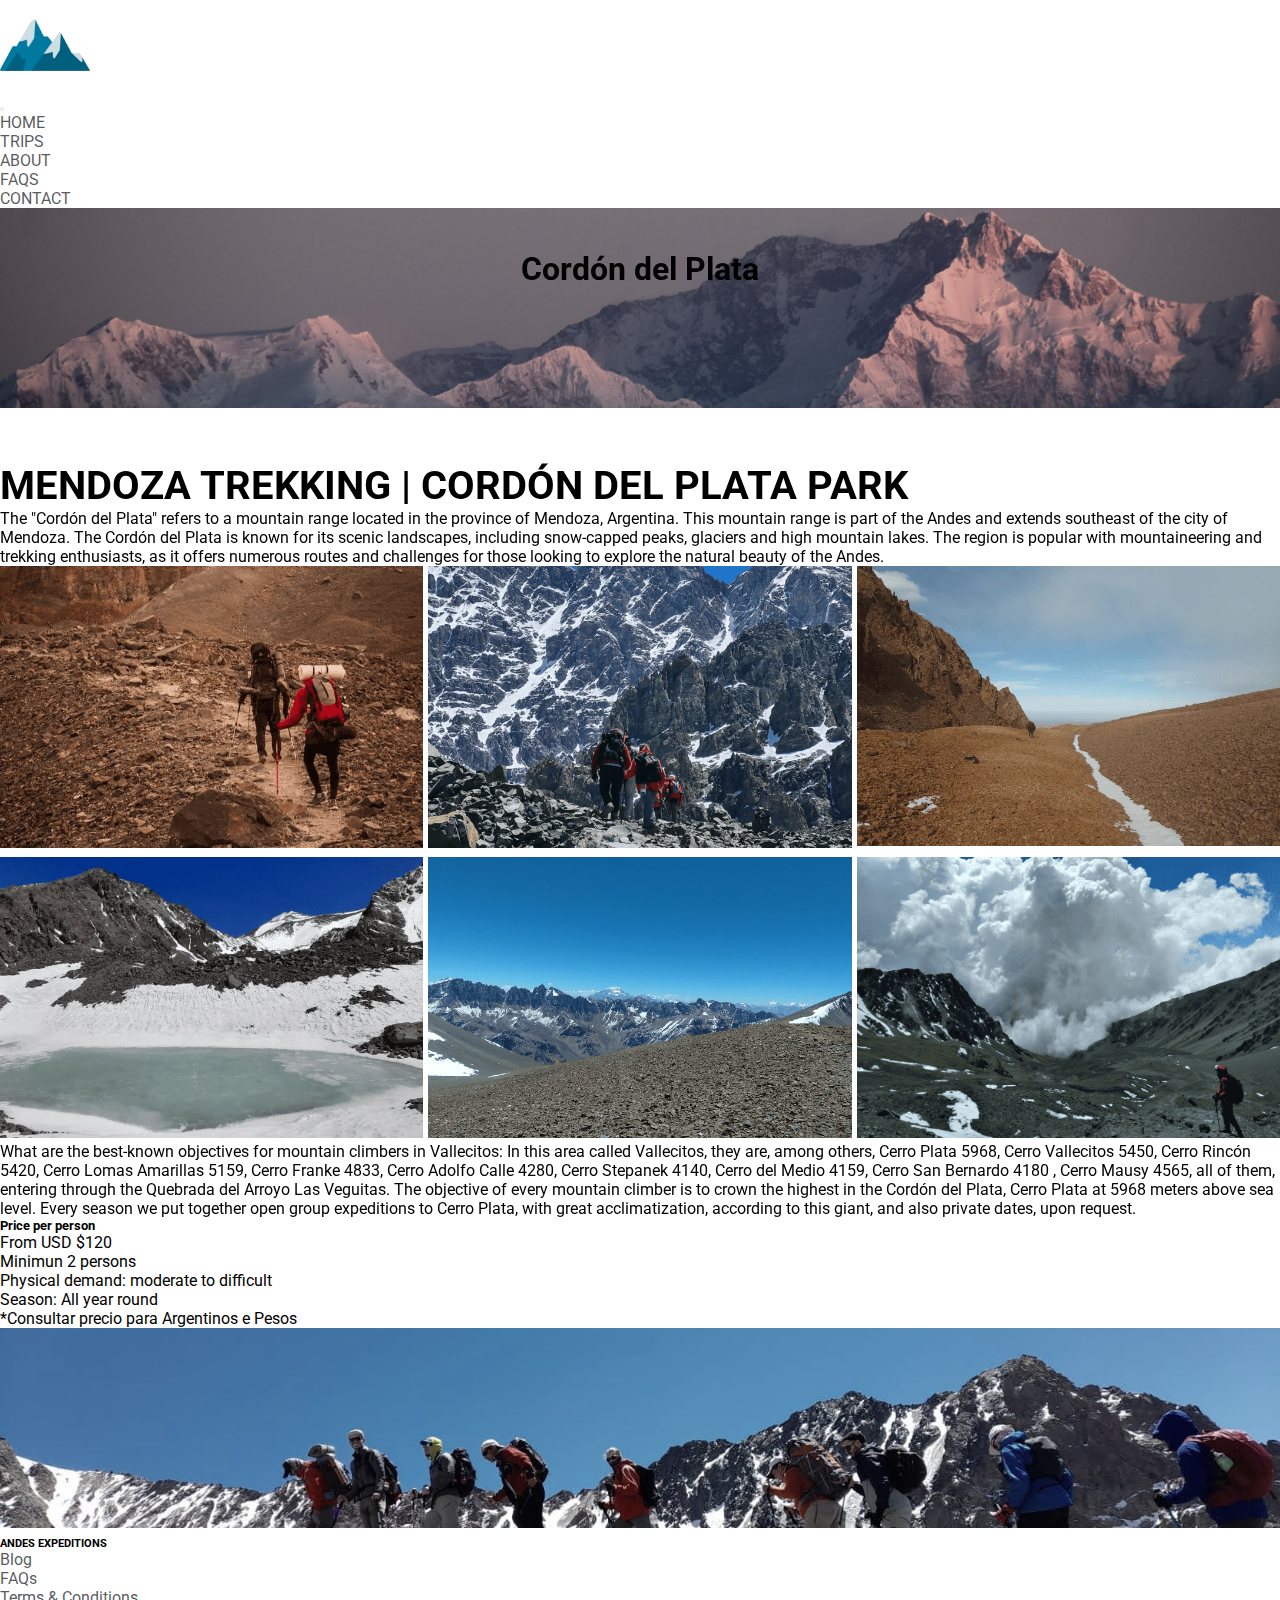
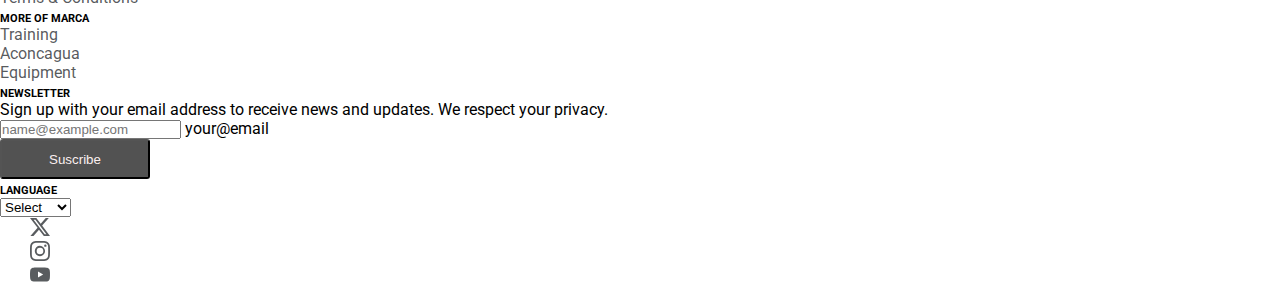
<file: pages/cordondelplata.html>
<!DOCTYPE html>
<html lang="en">
    <head>
        <meta charset="UTF-8">
        <meta name="viewport" content="width=device-width, initial-scale=1.0">
        <meta name="theme-color" content="#4285f4" />
        <!-- BOOTSTRAP -->
        <link href="https://cdn.jsdelivr.net/npm/bootstrap@5.3.2/dist/css/bootstrap.min.css" rel="stylesheet" integrity="sha384-T3c6CoIi6uLrA9TneNEoa7RxnatzjcDSCmG1MXxSR1GAsXEV/Dwwykc2MPK8M2HN" crossorigin="anonymous">
        <link rel="stylesheet" href="https://unpkg.com/aos@next/dist/aos.css" />
        <link rel="stylesheet" href="https://fonts.googleapis.com/css2?family=Material+Symbols+Outlined:opsz,wght,FILL,GRAD@24,400,0,0" />
        <link rel="preconnect" href="https://fonts.googleapis.com">
        <link rel="preconnect" href="https://fonts.gstatic.com" crossorigin>
        <link href="https://fonts.googleapis.com/css2?family=Open+Sans:ital,wght@0,300;0,400;0,700;1,400;1,500&family=Poppins:wght@200;400;600&family=Pragati+Narrow:wght@400;700&family=Roboto:wght@300&display=swap" rel="stylesheet">
        <link rel="stylesheet" href="../scss/main.css">
        <link rel="shortcut icon" href="../img/favicon_io/favicon.ico">
        <!-- Meta description -->
        <meta name="description" content="Adventure Company in Mendoza Specialized in mountain expeditions, trekking, hiking, mountaineering biking, rock climbing trips.">
        <!-- Meta kw -->
        <meta name="keywords" content="Mendoza Trekking & Aventuras de Montaña - Guias de Alta Montaña · Aconcagua · Montañismo · Cordon del Plata · Cruce de los Andes"> 
        <title>Blog | Cordón del Plata</title>
      </head>
      
      <body>
          <nav class="navbar navbar-expand-lg navbar-dark bg-dark">
            <div class="container">
              <div class="navbar-brand">
                <a href="../index.html" class="text-bg-dark"><img src="../img/favicon_io/android-chrome-512x512.webp" class="navbar-brand" alt="Alpinista Expeditions"></a>
              </div>
              
              <button class="navbar-toggler" type="button" data-bs-toggle="collapse" data-bs-target="#navbarSupportedContent"
                aria-controls="navbarSupportedContent" aria-expanded="false" aria-label="Toggle navigation">
                <span class="navbar-toggler-icon"></span>
              </button>
              <div class="collapse navbar-collapse " id="navbarSupportedContent">
                <ul class="navbar-nav ms-auto mb-2 mb-lg-0">
                  <li class="nav-item">
                    <a class="nav-link active fw-bold" aria-current="page" href="../index.html" id="nav-link">HOME</a>
                  </li>
                  <li class="nav-item">
                    <a class="nav-link active fw-bold" aria-current="page" href="./trips.html" id="nav-link">TRIPS</a>
                  </li>
                  <li class="nav-item">
                    <a class="nav-link active fw-bold" aria-current="page" href="./about.html" id="nav-link">ABOUT</a>
                  </li>
                  <li class="nav-item">
                    <a class="nav-link active fw-bold" aria-current="page" href="./faqs.html" id="nav-link">FAQS</a>
                  </li>
                  <li class="nav-item">
                    <a class="nav-link active fw-bold" aria-current="page" href="./contact.html" id="nav-link">CONTACT</a>
                  </li>
                </ul>
              </div>
            </div>
          </nav>
          <div class="cabecera">
            <img src="../img/plata.jpg" alt="Personas haciendo Trekking" class="cabecera__img">
            <div class="cabecera__titulo"><div data-aos="zoom-in"><h1 class="fw-bold text-white text-uppercase">Cordón del Plata</h1></div></div>
          </div>
          <!-- HACER GALERIA CON GRID -->
          <section class="container">
            <div data-aos="fade-right" class="p-3"><h2 class="titulo-principal">MENDOZA TREKKING | CORDÓN DEL PLATA PARK</h2>
              <p class="py-5">The "Cordón del Plata" refers to a mountain range located in the province of Mendoza, Argentina. This mountain range is part of the Andes and extends southeast of the city of Mendoza.

                The Cordón del Plata is known for its scenic landscapes, including snow-capped peaks, glaciers and high mountain lakes. The region is popular with mountaineering and trekking enthusiasts, as it offers numerous routes and challenges for those looking to explore the natural beauty of the Andes.</p>
                <div class="grid-containerTrips overflow-hidden">
                  <div class="overflow-hidden galleryTrip1"><img src="../img/img3.webp" alt="Dos personas haciendo Trekking"></div>
                  <div class="overflow-hidden galleryTrip2"><img src="../img/img6.webp" alt="Grupo de personas haciendo trekking"></div>
                  <div class="overflow-hidden galleryTrip3"><img src="../img/img3 1.webp" alt="Personas haciendo trekking en Los Andes"></div>
                  <div class="overflow-hidden galleryTrip4"><img src="../img/img7.webp" alt="Laguna de Glaciar" ></div>
                  <div class="overflow-hidden galleryTrip5"><img src="../img/img8.png" alt="Collado Cerro Plata" class=""></div>
                  <div class="overflow-hidden galleryTrip6"><img src="../img/img9.png" alt="Persona observando nubes en alta montaña" ></div>
            </div>
            <p class="p-3">What are the best-known objectives for mountain climbers in Vallecitos:
              In this area called Vallecitos, they are, among others, Cerro Plata 5968, Cerro Vallecitos 5450, Cerro Rincón 5420, Cerro Lomas Amarillas 5159, Cerro Franke 4833, Cerro Adolfo Calle 4280, Cerro Stepanek 4140, Cerro del Medio 4159, Cerro San Bernardo 4180 , Cerro Mausy 4565, all of them, entering through the Quebrada del Arroyo Las Veguitas.
              
              The objective of every mountain climber is to crown the highest in the Cordón del Plata, Cerro Plata at 5968 meters above sea level. Every season we put together open group expeditions to Cerro Plata, with great acclimatization, according to this giant, and also private dates, upon request.</p>
          </section>
          <section class="bg-body-secondary p-5 m-auto" id="prex">
            <h5 class="fw-semibold">Price per person</h5>
            <div class="d-flex">
              
              <div>
                
                <p class="fw-bold my-2">From USD $120</p>
                <p>Minimun 2 persons</p>
                <p>Physical demand: moderate to difficult</p>
                <p><span class="fw-bold">Season: </span>All year round</p>
                <p class="fst-italic">*Consultar precio para Argentinos e Pesos</p>
               </div> 

          </section>
          <div class="my-5">
            <div class="cabecera">
                <img src="../img/img19.jpg" alt="Personas haciendo Trekking" class="cabecera__img">
                <div class="cabecera__titulo"><div data-aos="zoom-in"><h1 class="fw-bold text-white text-uppercase"></h1></div></div>
              </div>
          </div>
          
          <footer>
            <div class="container text-body-secondary">
              <div class="row">
                <div class="col-lg-3 col-sm-12 py-2" id="footer--col">
                  <ul class="nav flex-column text-start">
                    <li class="nav-item">
                      <h6>ANDES EXPEDITIONS</h6>
                    </li>
                    <li class="nav-item">
                      <a href="./blog.html">Blog</a>
                    </li>
                    <li class="nav-item">
                      <a href="./faqs.html">FAQs</a>
                    </li>
                    <li class="nav-item">
                      <a href="./termsandconditions.html">Terms & Conditions</a>
                    </li>
                  </ul>
                </div>
                <div class="col-lg-3 col-sm-12 py-2">
                  <ul class="nav flex-column text-start">
                    <li class="nav-item">
                      <h6>MORE OF MARCA</h6>
                    </li>
                    <li class="nav-item">
                      <a href="./training.html">Training</a>
                    </li>
                    <li class="nav-item">
                        <a href="./aconcagua.html">Aconcagua</a>
                      </li>
                      <li class="nav-item">
                        <a href="./equipment.html">Equipment</a>
                      </li>
                  </ul>
                </div>
                <div class="col-lg-3 col-sm-12 py-2">
                  <ul class="nav flex-column text-start">
                    <li class="nav-item">
                      <h6>NEWSLETTER</h6>
                    </li>
                    <li>
                      <p class="fst-italic">Sign up with your email address to receive news and updates. We respect your
                        privacy.</p>
                    </li>
                    <form class="form-floating mb-3">
                      <input type="email" class="form-control" id="floatingInputValue" placeholder="name@example.com">
                      <label for="floatingInputValue">your@email</label>
                    </form>
                    <div class="nav-item">
                      <button type="button" class="btn btn--seeMore w-50 ">Suscribe</button>
                    </div>
                  </ul>
                </div>
                <div class="col-lg-3 col-sm-12  py-2">
                  <ul class="nav flex-column text-start">
                    <li class="nav-item">
                      <h6>LANGUAGE</h6>
                    </li>
                    <li class="nav-item">
                      <select class="form-select" aria-label="Default select example">
                        <option selected>Select</option>
                        <option value="1">Español</option>
                        <option value="2">English</option>
                      </select>
                    </li>
                  </ul>
                </div>
              </div>
            </div>
            <div class="mb-0 p-3 bg-body-secondary">
              <div class="row ">
                <div class="col text-center"><a href="https://twitter.com/" target="_blank"><svg xmlns="http://www.w3.org/2000/svg" width="20" height="20" fill="currentColor" class="bi bi-twitter-x" viewBox="0 0 16 16" id="rrss">
                  <path d="M12.6.75h2.454l-5.36 6.142L16 15.25h-4.937l-3.867-5.07-4.425 5.07H.316l5.733-6.57L0 .75h5.063l3.495 4.633L12.601.75Zm-.86 13.028h1.36L4.323 2.145H2.865l8.875 11.633Z"/>
                </svg></a></div>
                <div class="col text-center"><a href="https://www.instagram.com/" target="_blank"><svg xmlns="http://www.w3.org/2000/svg" width="20" height="20"   fill="currentColor" class="bi bi-instagram" viewBox="0 0 16 16" id="rrss">
                  <path d="M8 0C5.829 0 5.556.01 4.703.048 3.85.088 3.269.222 2.76.42a3.917 3.917 0 0 0-1.417.923A3.927 3.927 0 0 0 .42 2.76C.222 3.268.087 3.85.048 4.7.01 5.555 0 5.827 0 8.001c0 2.172.01 2.444.048 3.297.04.852.174 1.433.372 1.942.205.526.478.972.923 1.417.444.445.89.719 1.416.923.51.198 1.09.333 1.942.372C5.555 15.99 5.827 16 8 16s2.444-.01 3.298-.048c.851-.04 1.434-.174 1.943-.372a3.916 3.916 0 0 0 1.416-.923c.445-.445.718-.891.923-1.417.197-.509.332-1.09.372-1.942C15.99 10.445 16 10.173 16 8s-.01-2.445-.048-3.299c-.04-.851-.175-1.433-.372-1.941a3.926 3.926 0 0 0-.923-1.417A3.911 3.911 0 0 0 13.24.42c-.51-.198-1.092-.333-1.943-.372C10.443.01 10.172 0 7.998 0h.003zm-.717 1.442h.718c2.136 0 2.389.007 3.232.046.78.035 1.204.166 1.486.275.373.145.64.319.92.599.28.28.453.546.598.92.11.281.24.705.275 1.485.039.843.047 1.096.047 3.231s-.008 2.389-.047 3.232c-.035.78-.166 1.203-.275 1.485a2.47 2.47 0 0 1-.599.919c-.28.28-.546.453-.92.598-.28.11-.704.24-1.485.276-.843.038-1.096.047-3.232.047s-2.39-.009-3.233-.047c-.78-.036-1.203-.166-1.485-.276a2.478 2.478 0 0 1-.92-.598 2.48 2.48 0 0 1-.6-.92c-.109-.281-.24-.705-.275-1.485-.038-.843-.046-1.096-.046-3.233 0-2.136.008-2.388.046-3.231.036-.78.166-1.204.276-1.486.145-.373.319-.64.599-.92.28-.28.546-.453.92-.598.282-.11.705-.24 1.485-.276.738-.034 1.024-.044 2.515-.045v.002zm4.988 1.328a.96.96 0 1 0 0 1.92.96.96 0 0 0 0-1.92zm-4.27 1.122a4.109 4.109 0 1 0 0 8.217 4.109 4.109 0 0 0 0-8.217zm0 1.441a2.667 2.667 0 1 1 0 5.334 2.667 2.667 0 0 1 0-5.334"/>
                </svg></a></div>
                <div class="col text-center"><a href=https://www.youtube.com/ target="_blank"><svg xmlns="http://www.w3.org/2000/svg" width="20" height="20"   fill="currentColor" class="bi bi-youtube" viewBox="0 0 16 16" id="rrss">
                  <path d="M8.051 1.999h.089c.822.003 4.987.033 6.11.335a2.01 2.01 0 0 1 1.415 1.42c.101.38.172.883.22 1.402l.01.104.022.26.008.104c.065.914.073 1.77.074 1.957v.075c-.001.194-.01 1.108-.082 2.06l-.008.105-.009.104c-.05.572-.124 1.14-.235 1.558a2.007 2.007 0 0 1-1.415 1.42c-1.16.312-5.569.334-6.18.335h-.142c-.309 0-1.587-.006-2.927-.052l-.17-.006-.087-.004-.171-.007-.171-.007c-1.11-.049-2.167-.128-2.654-.26a2.007 2.007 0 0 1-1.415-1.419c-.111-.417-.185-.986-.235-1.558L.09 9.82l-.008-.104A31.4 31.4 0 0 1 0 7.68v-.123c.002-.215.01-.958.064-1.778l.007-.103.003-.052.008-.104.022-.26.01-.104c.048-.519.119-1.023.22-1.402a2.007 2.007 0 0 1 1.415-1.42c.487-.13 1.544-.21 2.654-.26l.17-.007.172-.006.086-.003.171-.007A99.788 99.788 0 0 1 7.858 2h.193zM6.4 5.209v4.818l4.157-2.408z"/>
                </svg></a></div>
              </div>
            </div>
          </footer>
        
      
          <script src="https://cdn.jsdelivr.net/npm/bootstrap@5.3.2/dist/js/bootstrap.bundle.min.js" integrity="sha384-C6RzsynM9kWDrMNeT87bh95OGNyZPhcTNXj1NW7RuBCsyN/o0jlpcV8Qyq46cDfL" crossorigin="anonymous"></script>
          <script src="https://unpkg.com/aos@next/dist/aos.js"></script>
           <script>
             AOS.init();
           </script>
          
</body>
</html>
</file>
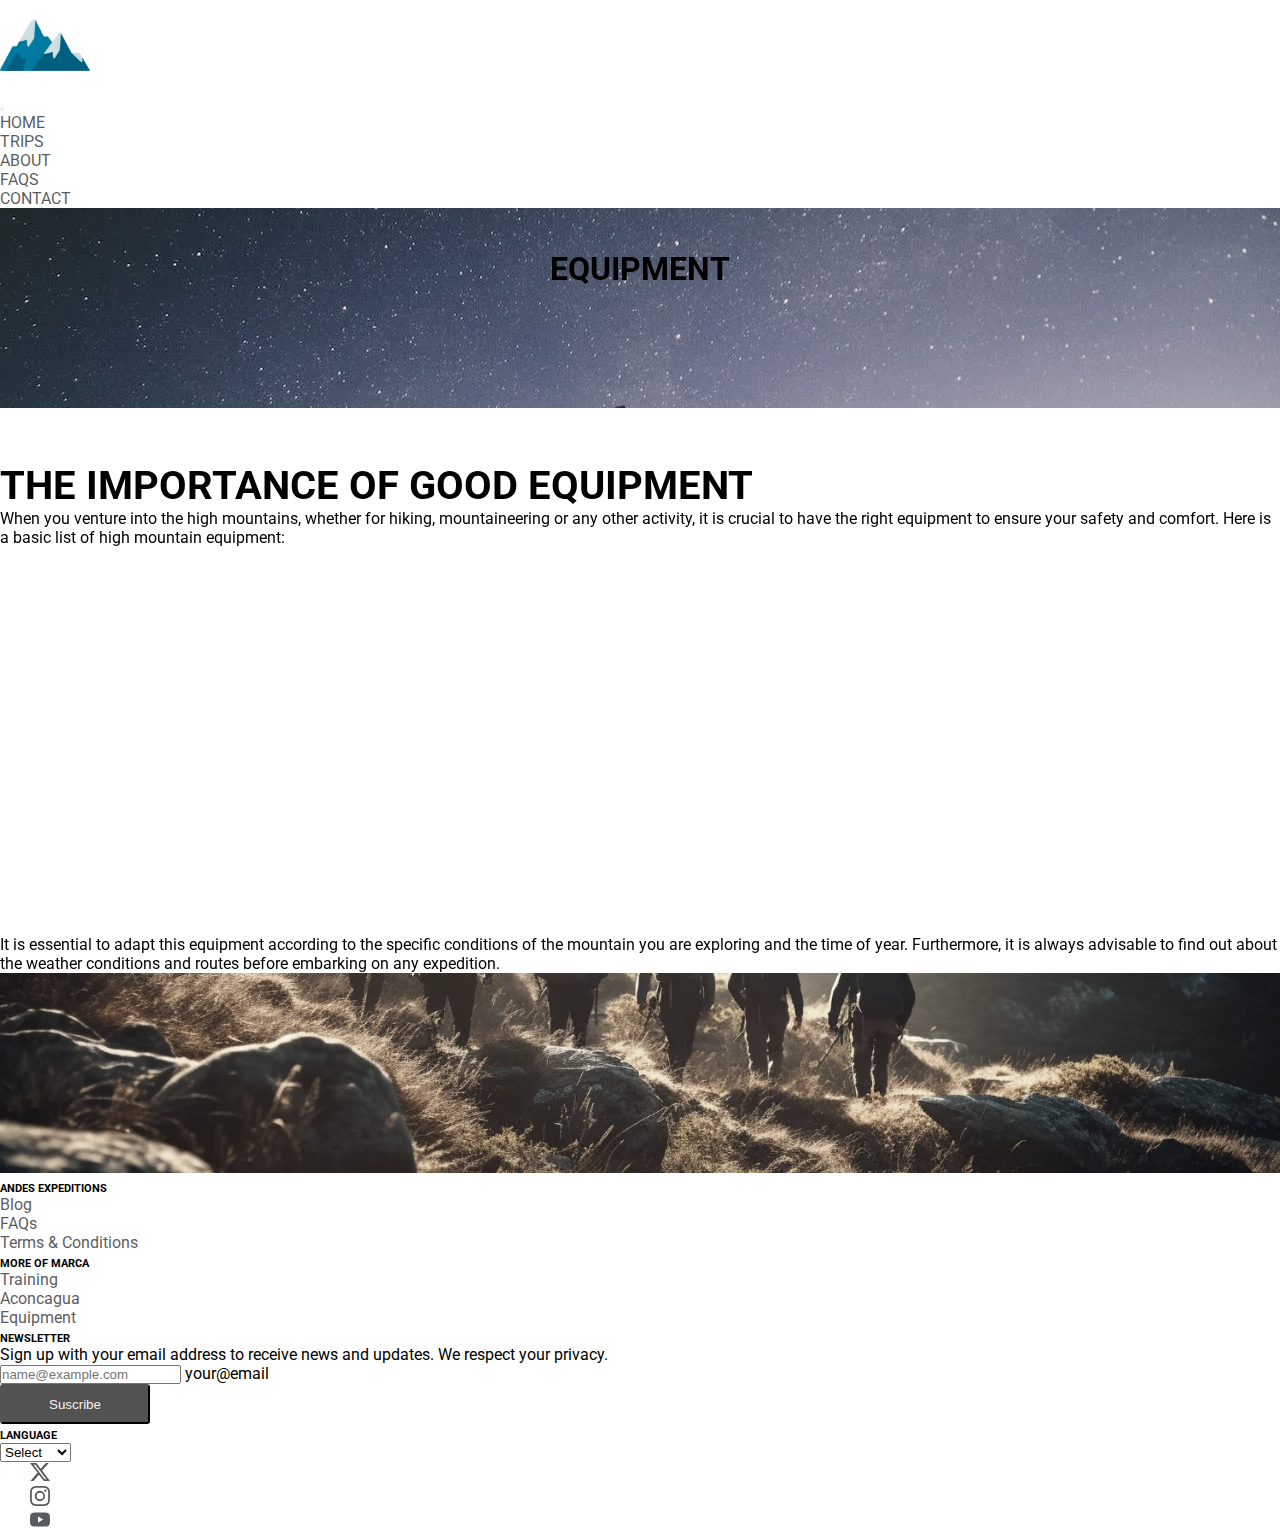
<file: pages/equipment.html>
<!DOCTYPE html>
<html lang="en">
    <head>
        <meta charset="UTF-8">
        <meta name="viewport" content="width=device-width, initial-scale=1.0">
        <meta name="theme-color" content="#4285f4" />
        <!-- BOOTSTRAP -->
        <link href="https://cdn.jsdelivr.net/npm/bootstrap@5.3.2/dist/css/bootstrap.min.css" rel="stylesheet" integrity="sha384-T3c6CoIi6uLrA9TneNEoa7RxnatzjcDSCmG1MXxSR1GAsXEV/Dwwykc2MPK8M2HN" crossorigin="anonymous">
        <link rel="stylesheet" href="https://unpkg.com/aos@next/dist/aos.css" />
        <link rel="stylesheet" href="https://fonts.googleapis.com/css2?family=Material+Symbols+Outlined:opsz,wght,FILL,GRAD@24,400,0,0" />
        <link rel="preconnect" href="https://fonts.googleapis.com">
        <link rel="preconnect" href="https://fonts.gstatic.com" crossorigin>
        <link href="https://fonts.googleapis.com/css2?family=Open+Sans:ital,wght@0,300;0,400;0,700;1,400;1,500&family=Poppins:wght@200;400;600&family=Pragati+Narrow:wght@400;700&family=Roboto:wght@300&display=swap" rel="stylesheet">
        <link rel="stylesheet" href="../scss/main.css">
        <link rel="shortcut icon" href="../img/favicon_io/favicon.ico">
        <!-- Meta description -->
        <meta name="description" content="Adventure Company in Mendoza Specialized in mountain expeditions, trekking, hiking, mountaineering biking, rock climbing trips.">
        <!-- Meta kw -->
        <meta name="keywords" content="Mendoza Trekking & Aventuras de Montaña - Guias de Alta Montaña · Aconcagua · Montañismo · Cordon del Plata · Cruce de los Andes"> 
        <title>Blog | Equipment</title>
      </head>
      
      <body>
          <nav class="navbar navbar-expand-lg navbar-dark bg-dark">
            <div class="container">
              <div class="navbar-brand">
                <a href="../index.html" class="text-bg-dark"><img src="../img/favicon_io/android-chrome-512x512.webp" class="navbar-brand" alt="Alpinista Expeditions"></a>
              </div>
              
              <button class="navbar-toggler" type="button" data-bs-toggle="collapse" data-bs-target="#navbarSupportedContent"
                aria-controls="navbarSupportedContent" aria-expanded="false" aria-label="Toggle navigation">
                <span class="navbar-toggler-icon"></span>
              </button>
              <div class="collapse navbar-collapse " id="navbarSupportedContent">
                <ul class="navbar-nav ms-auto mb-2 mb-lg-0">
                  <li class="nav-item">
                    <a class="nav-link active fw-bold" aria-current="page" href="../index.html" id="nav-link">HOME</a>
                  </li>
                  <li class="nav-item">
                    <a class="nav-link active fw-bold" aria-current="page" href="./trips.html" id="nav-link">TRIPS</a>
                  </li>
                  <li class="nav-item">
                    <a class="nav-link active fw-bold" aria-current="page" href="./about.html" id="nav-link">ABOUT</a>
                  </li>
                  <li class="nav-item">
                    <a class="nav-link active fw-bold" aria-current="page" href="./faqs.html" id="nav-link">FAQS</a>
                  </li>
                  <li class="nav-item">
                    <a class="nav-link active fw-bold" aria-current="page" href="./contact.html" id="nav-link">CONTACT</a>
                  </li>
                </ul>
              </div>
            </div>
          </nav>
          <div class="cabecera">
            <img src="../img/equipment.webp" alt="Personas haciendo Trekking" class="cabecera__img">
            <div class="cabecera__titulo"><div data-aos="zoom-in"><h1 class="fw-bold text-white text-uppercase">EQUIPMENT</h1></div></div>
          </div>

          <section class="container ">
            <div data-aos="fade-right" class="p-3"><h2 class="titulo-principal">THE IMPORTANCE OF GOOD EQUIPMENT</h2>
              <p class="py-5">When you venture into the high mountains, whether for hiking, mountaineering or any other activity, it is crucial to have the right equipment to ensure your safety and comfort. Here is a basic list of high mountain equipment:</p>
                <div class="container p-3">
                    <ul class="list list-unstyled">
                      <li class="item-faqs">Technical Clothing:
                        <p class="p-2 fs-6">Waterproof and windproof jacket.
                            Insulating midlayer to keep warm.
                            Waterproof and windproof pants.
                            Base layer to regulate body temperature.
                            Hat, gloves and thermal scarf.</p>
                      </li>
                      <li class="item-faqs">Footwear:
                        <p class="p-2 fs-6"> Resistant and waterproof mountain boots.
                            Thermal and breathable socks.</p>
                      </li>
                      
                      <li class="item-faqs"> Sleeping Equipment:
                        <p class="p-2 fs-6">Durable and lightweight tent.
                            Sleeping bag suitable for cold temperatures.</p>
                      </li>
                      <li class="item-faqs">  Climbing/Hiking Equipment:
                        <p class="p-2 fs-6">Trekking sticks.
                            Crampons (if there is snow or ice).
                            Ice axes (for mountaineering).</p>
                      </li>
                      <li class="item-faqs">Navigation Tools:
                        <p class="p-2 fs-6">Topographic map of the area.
                            Compass and/or GPS navigation device.
                            Altimeter.</p>
                      </li>
                    </ul>
                </div>
                <p>It is essential to adapt this equipment according to the specific conditions of the mountain you are exploring and the time of year. Furthermore, it is always advisable to find out about the weather conditions and routes before embarking on any expedition.</p>
          </section>
          <div class="my-5">
            <div class="cabecera">
                <img src="../img/portada4.webp" alt="Personas haciendo Trekking" class="cabecera__img">
                <div class="cabecera__titulo"><div data-aos="zoom-in"><h1 class="fw-bold text-white text-uppercase"></h1></div></div>
              </div>
          </div>
          
          <footer>
            <div class="container text-body-secondary">
              <div class="row">
                <div class="col-lg-3 col-sm-12 py-2" id="footer--col">
                  <ul class="nav flex-column text-start">
                    <li class="nav-item">
                      <h6>ANDES EXPEDITIONS</h6>
                    </li>
                    <li class="nav-item">
                      <a href="./blog.html">Blog</a>
                    </li>
                    <li class="nav-item">
                      <a href="./faqs.html">FAQs</a>
                    </li>
                    <li class="nav-item">
                      <a href="./termsandconditions.html">Terms & Conditions</a>
                    </li>
                  </ul>
                </div>
                <div class="col-lg-3 col-sm-12 py-2">
                  <ul class="nav flex-column text-start">
                    <li class="nav-item">
                      <h6>MORE OF MARCA</h6>
                    </li>
                    <li class="nav-item">
                      <a href="./training.html">Training</a>
                    </li>
                    <li class="nav-item">
                        <a href="./aconcagua.html">Aconcagua</a>
                      </li>
                    <li class="nav-item">
                      <a href="./equipment.html">Equipment</a>
                    </li>
                  </ul>
                </div>
                <div class="col-lg-3 col-sm-12 py-2">
                  <ul class="nav flex-column text-start">
                    <li class="nav-item">
                      <h6>NEWSLETTER</h6>
                    </li>
                    <li>
                      <p class="fst-italic">Sign up with your email address to receive news and updates. We respect your
                        privacy.</p>
                    </li>
                    <form class="form-floating mb-3">
                      <input type="email" class="form-control" id="floatingInputValue" placeholder="name@example.com">
                      <label for="floatingInputValue">your@email</label>
                    </form>
                    <div class="nav-item">
                      <button type="button" class="btn btn--seeMore w-50 ">Suscribe</button>
                    </div>
                  </ul>
                </div>
                <div class="col-lg-3 col-sm-12  py-2">
                  <ul class="nav flex-column text-start">
                    <li class="nav-item">
                      <h6>LANGUAGE</h6>
                    </li>
                    <li class="nav-item">
                      <select class="form-select" aria-label="Default select example">
                        <option selected>Select</option>
                        <option value="1">Español</option>
                        <option value="2">English</option>
                      </select>
                    </li>
                  </ul>
                </div>
              </div>
            </div>
            <div class="mb-0 p-3 bg-body-secondary">
              <div class="row ">
                <div class="col text-center"><a href="https://twitter.com/" target="_blank"><svg xmlns="http://www.w3.org/2000/svg" width="20" height="20" fill="currentColor" class="bi bi-twitter-x" viewBox="0 0 16 16" id="rrss">
                  <path d="M12.6.75h2.454l-5.36 6.142L16 15.25h-4.937l-3.867-5.07-4.425 5.07H.316l5.733-6.57L0 .75h5.063l3.495 4.633L12.601.75Zm-.86 13.028h1.36L4.323 2.145H2.865l8.875 11.633Z"/>
                </svg></a></div>
                <div class="col text-center"><a href="https://www.instagram.com/" target="_blank"><svg xmlns="http://www.w3.org/2000/svg" width="20" height="20"   fill="currentColor" class="bi bi-instagram" viewBox="0 0 16 16" id="rrss">
                  <path d="M8 0C5.829 0 5.556.01 4.703.048 3.85.088 3.269.222 2.76.42a3.917 3.917 0 0 0-1.417.923A3.927 3.927 0 0 0 .42 2.76C.222 3.268.087 3.85.048 4.7.01 5.555 0 5.827 0 8.001c0 2.172.01 2.444.048 3.297.04.852.174 1.433.372 1.942.205.526.478.972.923 1.417.444.445.89.719 1.416.923.51.198 1.09.333 1.942.372C5.555 15.99 5.827 16 8 16s2.444-.01 3.298-.048c.851-.04 1.434-.174 1.943-.372a3.916 3.916 0 0 0 1.416-.923c.445-.445.718-.891.923-1.417.197-.509.332-1.09.372-1.942C15.99 10.445 16 10.173 16 8s-.01-2.445-.048-3.299c-.04-.851-.175-1.433-.372-1.941a3.926 3.926 0 0 0-.923-1.417A3.911 3.911 0 0 0 13.24.42c-.51-.198-1.092-.333-1.943-.372C10.443.01 10.172 0 7.998 0h.003zm-.717 1.442h.718c2.136 0 2.389.007 3.232.046.78.035 1.204.166 1.486.275.373.145.64.319.92.599.28.28.453.546.598.92.11.281.24.705.275 1.485.039.843.047 1.096.047 3.231s-.008 2.389-.047 3.232c-.035.78-.166 1.203-.275 1.485a2.47 2.47 0 0 1-.599.919c-.28.28-.546.453-.92.598-.28.11-.704.24-1.485.276-.843.038-1.096.047-3.232.047s-2.39-.009-3.233-.047c-.78-.036-1.203-.166-1.485-.276a2.478 2.478 0 0 1-.92-.598 2.48 2.48 0 0 1-.6-.92c-.109-.281-.24-.705-.275-1.485-.038-.843-.046-1.096-.046-3.233 0-2.136.008-2.388.046-3.231.036-.78.166-1.204.276-1.486.145-.373.319-.64.599-.92.28-.28.546-.453.92-.598.282-.11.705-.24 1.485-.276.738-.034 1.024-.044 2.515-.045v.002zm4.988 1.328a.96.96 0 1 0 0 1.92.96.96 0 0 0 0-1.92zm-4.27 1.122a4.109 4.109 0 1 0 0 8.217 4.109 4.109 0 0 0 0-8.217zm0 1.441a2.667 2.667 0 1 1 0 5.334 2.667 2.667 0 0 1 0-5.334"/>
                </svg></a></div>
                <div class="col text-center"><a href=https://www.youtube.com/ target="_blank"><svg xmlns="http://www.w3.org/2000/svg" width="20" height="20"   fill="currentColor" class="bi bi-youtube" viewBox="0 0 16 16" id="rrss">
                  <path d="M8.051 1.999h.089c.822.003 4.987.033 6.11.335a2.01 2.01 0 0 1 1.415 1.42c.101.38.172.883.22 1.402l.01.104.022.26.008.104c.065.914.073 1.77.074 1.957v.075c-.001.194-.01 1.108-.082 2.06l-.008.105-.009.104c-.05.572-.124 1.14-.235 1.558a2.007 2.007 0 0 1-1.415 1.42c-1.16.312-5.569.334-6.18.335h-.142c-.309 0-1.587-.006-2.927-.052l-.17-.006-.087-.004-.171-.007-.171-.007c-1.11-.049-2.167-.128-2.654-.26a2.007 2.007 0 0 1-1.415-1.419c-.111-.417-.185-.986-.235-1.558L.09 9.82l-.008-.104A31.4 31.4 0 0 1 0 7.68v-.123c.002-.215.01-.958.064-1.778l.007-.103.003-.052.008-.104.022-.26.01-.104c.048-.519.119-1.023.22-1.402a2.007 2.007 0 0 1 1.415-1.42c.487-.13 1.544-.21 2.654-.26l.17-.007.172-.006.086-.003.171-.007A99.788 99.788 0 0 1 7.858 2h.193zM6.4 5.209v4.818l4.157-2.408z"/>
                </svg></a></div>
              </div>
            </div>
          </footer>
        
      
          <script src="https://cdn.jsdelivr.net/npm/bootstrap@5.3.2/dist/js/bootstrap.bundle.min.js" integrity="sha384-C6RzsynM9kWDrMNeT87bh95OGNyZPhcTNXj1NW7RuBCsyN/o0jlpcV8Qyq46cDfL" crossorigin="anonymous"></script>
          <script src="https://unpkg.com/aos@next/dist/aos.js"></script>
           <script>
             AOS.init();
           </script>
          
</body>
</html>
</file>
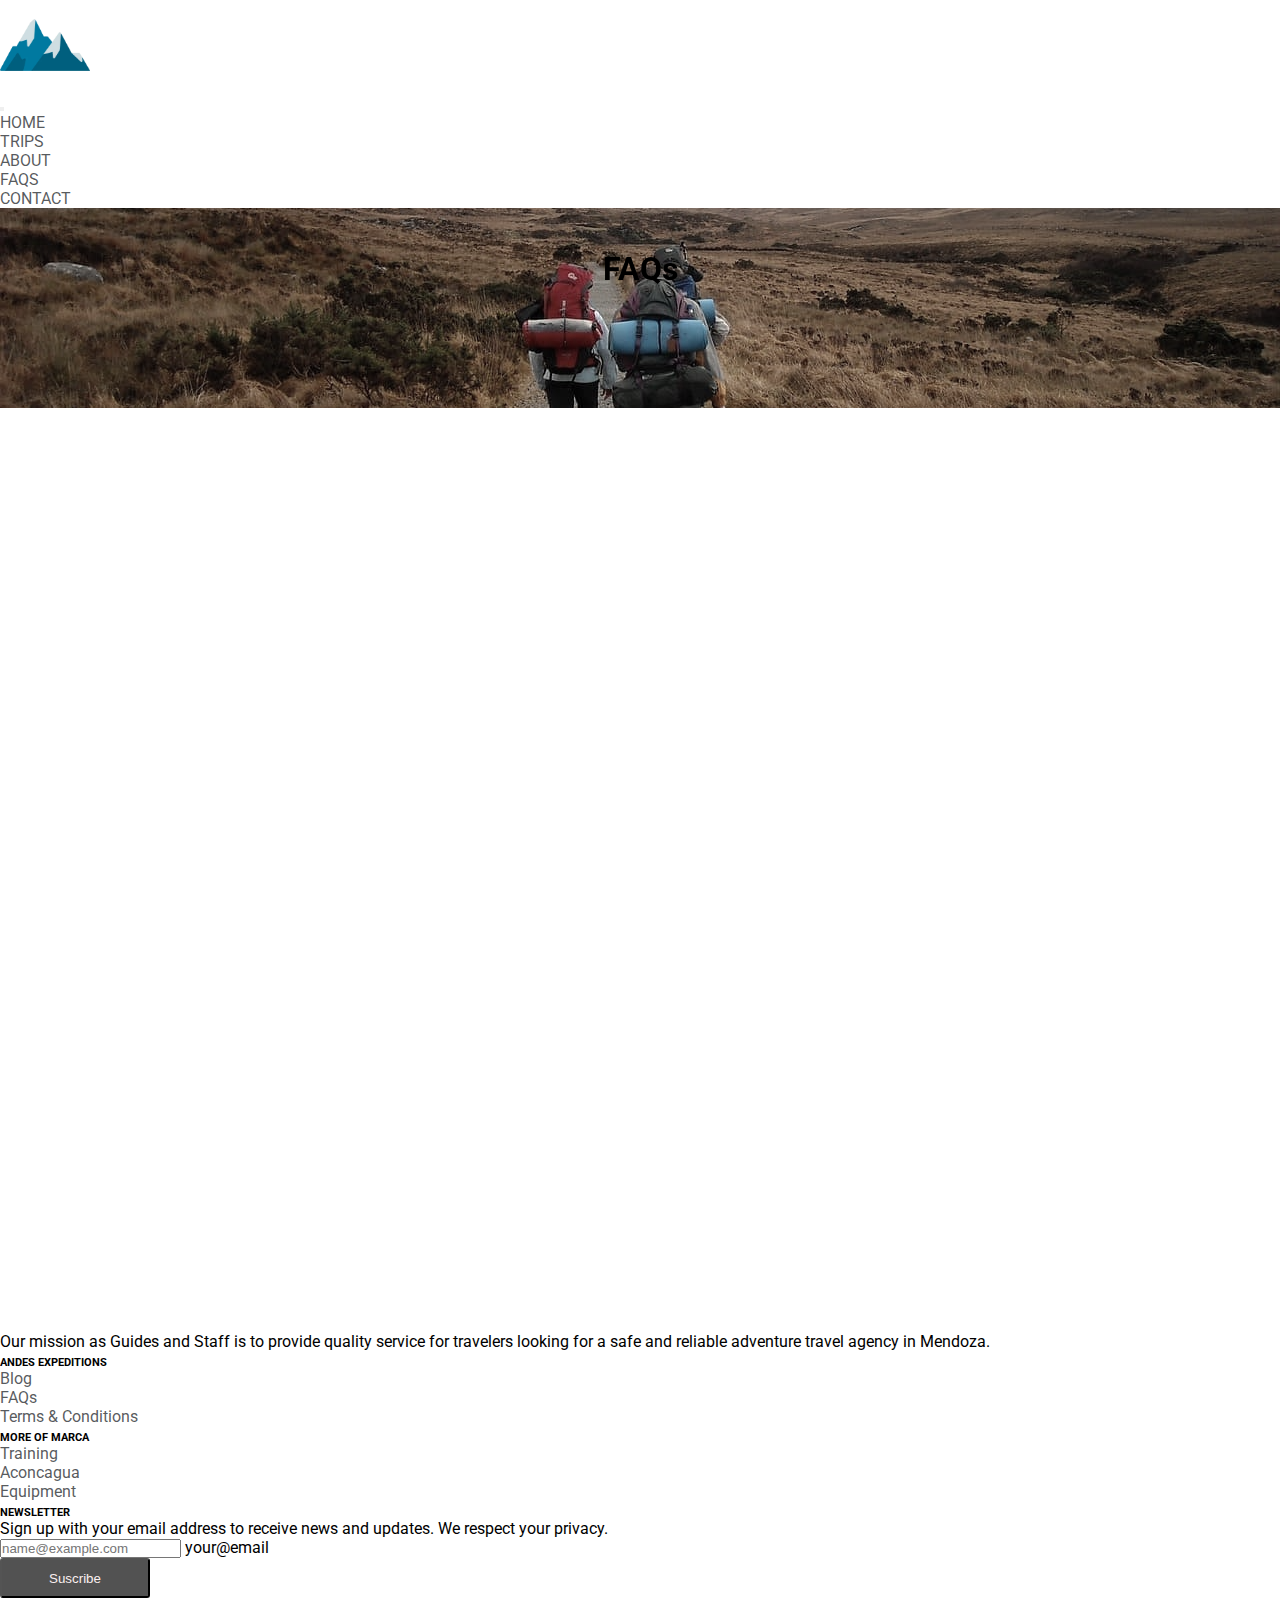
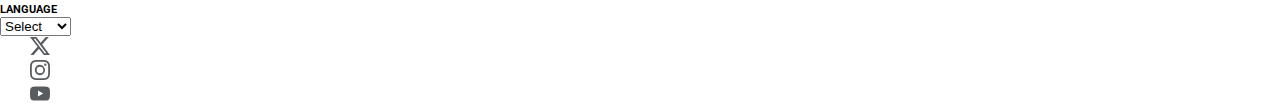
<file: pages/faqs.html>
<!DOCTYPE html>
<html lang="en">
<head>
    <meta charset="UTF-8">
    <meta name="viewport" content="width=device-width, initial-scale=1.0">
    <meta name="theme-color" content="#4285f4" />
    <!-- BOOTSTRAP -->
    <link href="https://cdn.jsdelivr.net/npm/bootstrap@5.3.2/dist/css/bootstrap.min.css" rel="stylesheet" integrity="sha384-T3c6CoIi6uLrA9TneNEoa7RxnatzjcDSCmG1MXxSR1GAsXEV/Dwwykc2MPK8M2HN" crossorigin="anonymous">
    <link rel="stylesheet" href="https://unpkg.com/aos@next/dist/aos.css" />
    <link rel="stylesheet" href="https://fonts.googleapis.com/css2?family=Material+Symbols+Outlined:opsz,wght,FILL,GRAD@24,400,0,0" />
    <link rel="preconnect" href="https://fonts.googleapis.com">
    <link rel="preconnect" href="https://fonts.gstatic.com" crossorigin>
    <link href="https://fonts.googleapis.com/css2?family=Open+Sans:ital,wght@0,300;0,400;0,700;1,400;1,500&family=Poppins:wght@200;400;600&family=Pragati+Narrow:wght@400;700&family=Roboto:wght@300&display=swap" rel="stylesheet">
    <link rel="stylesheet" href="../scss/main.css">
    <link rel="shortcut icon" href="../img/favicon_io/favicon.ico">
    <!-- Meta description -->
  <meta name="description" content="Adventure Company in Mendoza Specialized in mountain expeditions, trekking, hiking, mountaineering biking, rock climbing trips.">
  <!-- Meta kw -->
  <meta name="keywords" content="Mendoza Trekking & Aventuras de Montaña - Guias de Alta Montaña · Aconcagua · Montañismo · Cordon del Plata · Cruce de los Andes"> 
    <title>FAQS</title>
</head>
<body>
    <nav class="navbar navbar-expand-lg navbar-dark bg-dark ">
    <div class="container">
      <div class="navbar-brand">
        <a href="../index.html" class="text-bg-dark"><img src="../img/favicon_io/android-chrome-512x512.webp" class="navbar-brand" alt="Alpinista Expeditions"></a>
      </div>
      
      <button class="navbar-toggler" type="button" data-bs-toggle="collapse" data-bs-target="#navbarSupportedContent"
        aria-controls="navbarSupportedContent" aria-expanded="false" aria-label="Toggle navigation">
        <span class="navbar-toggler-icon"></span>
      </button>
      <div class="collapse navbar-collapse " id="navbarSupportedContent">
        <ul class="navbar-nav ms-auto mb-2 mb-lg-0">
          <li class="nav-item">
            <a class="nav-link active fw-bold" aria-current="page" href="../index.html" id="nav-link">HOME</a>
          </li>
          <li class="nav-item">
            <a class="nav-link active fw-bold" aria-current="page" href="./trips.html" id="nav-link">TRIPS</a>
          </li>
          <li class="nav-item">
            <a class="nav-link active fw-bold" aria-current="page" href="./about.html" id="nav-link">ABOUT</a>
          </li>
          <li class="nav-item">
            <a class="nav-link active fw-bold" aria-current="page" href="./faqs.html" id="nav-link">FAQS</a>
          </li>
          <li class="nav-item">
            <a class="nav-link active fw-bold" aria-current="page" href="./contact.html" id="nav-link">CONTACT</a>
          </li>
        </ul>
      </div>
    </div>
  </nav>
  <div class="cabecera">
    <img src="../img/portada.jpg" alt="Personas haciendo Trekking un dia nublado" class="cabecera__img">
    <div class="cabecera__titulo"><div data-aos="zoom-in"><h1 class="fw-bold text-white text-uppercase">FAQs</h1></div></div>
  </div>
      <div class="container p-3">
          <ul class="list list-unstyled">
            <li class="item-faqs">Why choose A-Expeditions?
              <p class="p-2 fs-6"><strong>In A-Expeditions </strong>  we are dedicated exclusively to the organisation of trekking and expeditions in the Central Andes and Patagonia. We carry out our excellent personalised service from the first contact. We put special emphasis on being highly trained guides. The general profiles of our guides are well rounded people, with lots of professional experience, well mannered, friendly, fun and with a passion for mountains as well as each guide having different interests and a high level of general education and training.</p>
            </li>
            <li class="item-faqs">Who are my guides?
              <p class="p-2 fs-6"><strong>Our guides</strong>  are amongst the most highly skilled rock climbers and mountaineers in Argentina with more than 15 years of experience in the field. They are highly experienced guides certified by the EPGAMT (National Mountain Guide School), the AAGM (Argentinean Association of Mountain Guides) and/or the IFMGA (International Federation of Mountain Guides Association). Because your security is our priority, our team will guarantee the accomplishment of any challenging activity in an absolutely safe way. Our mission as Guides and Staff of <strong>A-Expeditions</strong> is to provide quality service for travelers looking for a safe and reliable adventure travel agency in Argentina. <a href="../index.html#about"><p class="fw-bold fs-6 px-2">Our Staff</p ></a></p>
            </li>
            
            <li class="item-faqs">Are the activities difficult?
              <p class="p-2 fs-6"><strong>We offer all kinds of activities;</strong>  depending on the necessities, conditions and interests of the participants. We offer various walks of varying difficulty.We are always ready to make changes for our clients, not forgetting that you are on holiday and want to ENJOY yourselves. For a different experience there is also the possibility of horse riding in the National Parks. There is the possibility too of doing sightseeing in the Cordon del Plata, Aconcagua National Park and Patagonian National Parks, from a vehicle, for those of you who don’t want to or are unable to go walking.</p>
            </li>
            <li class="item-faqs">What types of meals are included in our activities? 
              <p class="p-2 fs-6"><strong>Our menus</strong> are based on fresh and natural products, Maintaining a balanced diet and taking into account the physical activity of the trip. If You have special dietary requirements; vegetarian, celiac or allergic to anything please let us know beforehand in order to be reliable to give you the service you deserve.</p>
            </li>
            <li class="item-faqs">Can I travel with my children? 
              <p class="p-2 fs-6">We only recommend to bring your child depending of the activity, you can choose a mountain bike tour, full day trek or full day rock climbing in Mendoza or El Chalten-Patagonia with childrens up to 12 year old under the entire responsability of their parents, we don’t recommend to bring your child to multi day adventures such as aconcagua treks or Cordon del Plata, Andes crossing or multiday adventures in Chalten – Patagonia because of the exposure of the high altitude or low temperatures in case of bad weather.</p>
            </li>
          </ul>
      </div>
      <section class="bg-body-secondary my-3">
        <div class="container p-5">
          <p><span class="fw-semibold">Our mission as Guides and Staff is to provide quality service for travelers looking for a safe and reliable adventure travel agency in Mendoza.</p>
        </div>
      </section>


      <footer>
        <div class="container text-body-secondary">
          <div class="row">
            <div class="col-lg-3 col-sm-12 py-2" id="footer--col">
              <ul class="nav flex-column text-start">
                <li class="nav-item">
                  <h6>ANDES EXPEDITIONS</h6>
                </li>
                <li class="nav-item">
                  <a href="./blog.html">Blog</a>
                </li>
                <li class="nav-item">
                  <a href="./faqs.html">FAQs</a>
                </li>
                <li class="nav-item">
                  <a href="./termsandconditions.html">Terms & Conditions</a>
                </li>
              </ul>
            </div>
            <div class="col-lg-3 col-sm-12 py-2">
              <ul class="nav flex-column text-start">
                <li class="nav-item">
                  <h6>MORE OF MARCA</h6>
                </li>
                <li class="nav-item">
                  <a href="./training.html">Training</a>
                </li>
                <li class="nav-item">
                  <a href="./aconcagua.html">Aconcagua</a>
                </li>
                <li class="nav-item">
                  <a href="./equipment.html">Equipment</a>
                </li>
              </ul>
            </div>
            <div class="col-lg-3 col-sm-12 py-2">
              <ul class="nav flex-column text-start">
                <li class="nav-item">
                  <h6>NEWSLETTER</h6>
                </li>
                <li>
                  <p class="fst-italic">Sign up with your email address to receive news and updates. We respect your
                    privacy.</p>
                </li>
                <form class="form-floating mb-3">
                  <input type="email" class="form-control" id="floatingInputValue" placeholder="name@example.com">
                  <label for="floatingInputValue">your@email</label>
                </form>
                <div class="nav-item">
                  <button type="button" class="btn btn--seeMore w-50 ">Suscribe</button>
                </div>
              </ul>
            </div>
            <div class="col-lg-3 col-sm-12  py-2">
              <ul class="nav flex-column text-start">
                <li class="nav-item">
                  <h6>LANGUAGE</h6>
                </li>
                <li class="nav-item">
                  <select class="form-select" aria-label="Default select example">
                    <option selected>Select</option>
                    <option value="1">Español</option>
                    <option value="2">English</option>
                  </select>
                </li>
              </ul>
            </div>
          </div>
        </div>
        <div class="mb-0 p-3 bg-body-secondary">
          <div class="row ">
            <div class="col text-center"><a href="https://twitter.com/" target="_blank"><svg xmlns="http://www.w3.org/2000/svg" width="20" height="20" fill="currentColor" class="bi bi-twitter-x" viewBox="0 0 16 16" id="rrss">
              <path d="M12.6.75h2.454l-5.36 6.142L16 15.25h-4.937l-3.867-5.07-4.425 5.07H.316l5.733-6.57L0 .75h5.063l3.495 4.633L12.601.75Zm-.86 13.028h1.36L4.323 2.145H2.865l8.875 11.633Z"/>
            </svg></a></div>
            <div class="col text-center"><a href="https://www.instagram.com/" target="_blank"><svg xmlns="http://www.w3.org/2000/svg" width="20" height="20"   fill="currentColor" class="bi bi-instagram" viewBox="0 0 16 16" id="rrss">
              <path d="M8 0C5.829 0 5.556.01 4.703.048 3.85.088 3.269.222 2.76.42a3.917 3.917 0 0 0-1.417.923A3.927 3.927 0 0 0 .42 2.76C.222 3.268.087 3.85.048 4.7.01 5.555 0 5.827 0 8.001c0 2.172.01 2.444.048 3.297.04.852.174 1.433.372 1.942.205.526.478.972.923 1.417.444.445.89.719 1.416.923.51.198 1.09.333 1.942.372C5.555 15.99 5.827 16 8 16s2.444-.01 3.298-.048c.851-.04 1.434-.174 1.943-.372a3.916 3.916 0 0 0 1.416-.923c.445-.445.718-.891.923-1.417.197-.509.332-1.09.372-1.942C15.99 10.445 16 10.173 16 8s-.01-2.445-.048-3.299c-.04-.851-.175-1.433-.372-1.941a3.926 3.926 0 0 0-.923-1.417A3.911 3.911 0 0 0 13.24.42c-.51-.198-1.092-.333-1.943-.372C10.443.01 10.172 0 7.998 0h.003zm-.717 1.442h.718c2.136 0 2.389.007 3.232.046.78.035 1.204.166 1.486.275.373.145.64.319.92.599.28.28.453.546.598.92.11.281.24.705.275 1.485.039.843.047 1.096.047 3.231s-.008 2.389-.047 3.232c-.035.78-.166 1.203-.275 1.485a2.47 2.47 0 0 1-.599.919c-.28.28-.546.453-.92.598-.28.11-.704.24-1.485.276-.843.038-1.096.047-3.232.047s-2.39-.009-3.233-.047c-.78-.036-1.203-.166-1.485-.276a2.478 2.478 0 0 1-.92-.598 2.48 2.48 0 0 1-.6-.92c-.109-.281-.24-.705-.275-1.485-.038-.843-.046-1.096-.046-3.233 0-2.136.008-2.388.046-3.231.036-.78.166-1.204.276-1.486.145-.373.319-.64.599-.92.28-.28.546-.453.92-.598.282-.11.705-.24 1.485-.276.738-.034 1.024-.044 2.515-.045v.002zm4.988 1.328a.96.96 0 1 0 0 1.92.96.96 0 0 0 0-1.92zm-4.27 1.122a4.109 4.109 0 1 0 0 8.217 4.109 4.109 0 0 0 0-8.217zm0 1.441a2.667 2.667 0 1 1 0 5.334 2.667 2.667 0 0 1 0-5.334"/>
            </svg></a></div>
            <div class="col text-center"><a href=https://www.youtube.com/ target="_blank"><svg xmlns="http://www.w3.org/2000/svg" width="20" height="20"   fill="currentColor" class="bi bi-youtube" viewBox="0 0 16 16" id="rrss">
              <path d="M8.051 1.999h.089c.822.003 4.987.033 6.11.335a2.01 2.01 0 0 1 1.415 1.42c.101.38.172.883.22 1.402l.01.104.022.26.008.104c.065.914.073 1.77.074 1.957v.075c-.001.194-.01 1.108-.082 2.06l-.008.105-.009.104c-.05.572-.124 1.14-.235 1.558a2.007 2.007 0 0 1-1.415 1.42c-1.16.312-5.569.334-6.18.335h-.142c-.309 0-1.587-.006-2.927-.052l-.17-.006-.087-.004-.171-.007-.171-.007c-1.11-.049-2.167-.128-2.654-.26a2.007 2.007 0 0 1-1.415-1.419c-.111-.417-.185-.986-.235-1.558L.09 9.82l-.008-.104A31.4 31.4 0 0 1 0 7.68v-.123c.002-.215.01-.958.064-1.778l.007-.103.003-.052.008-.104.022-.26.01-.104c.048-.519.119-1.023.22-1.402a2.007 2.007 0 0 1 1.415-1.42c.487-.13 1.544-.21 2.654-.26l.17-.007.172-.006.086-.003.171-.007A99.788 99.788 0 0 1 7.858 2h.193zM6.4 5.209v4.818l4.157-2.408z"/>
            </svg></a></div>
          </div>
        </div>
      </footer>
    
      <script src="https://cdn.jsdelivr.net/npm/bootstrap@5.3.2/dist/js/bootstrap.bundle.min.js" integrity="sha384-C6RzsynM9kWDrMNeT87bh95OGNyZPhcTNXj1NW7RuBCsyN/o0jlpcV8Qyq46cDfL" crossorigin="anonymous"></script>
      <script src="https://unpkg.com/aos@next/dist/aos.js"></script>
           <script>
             AOS.init();
           </script>
    
</body>
</html>
</file>
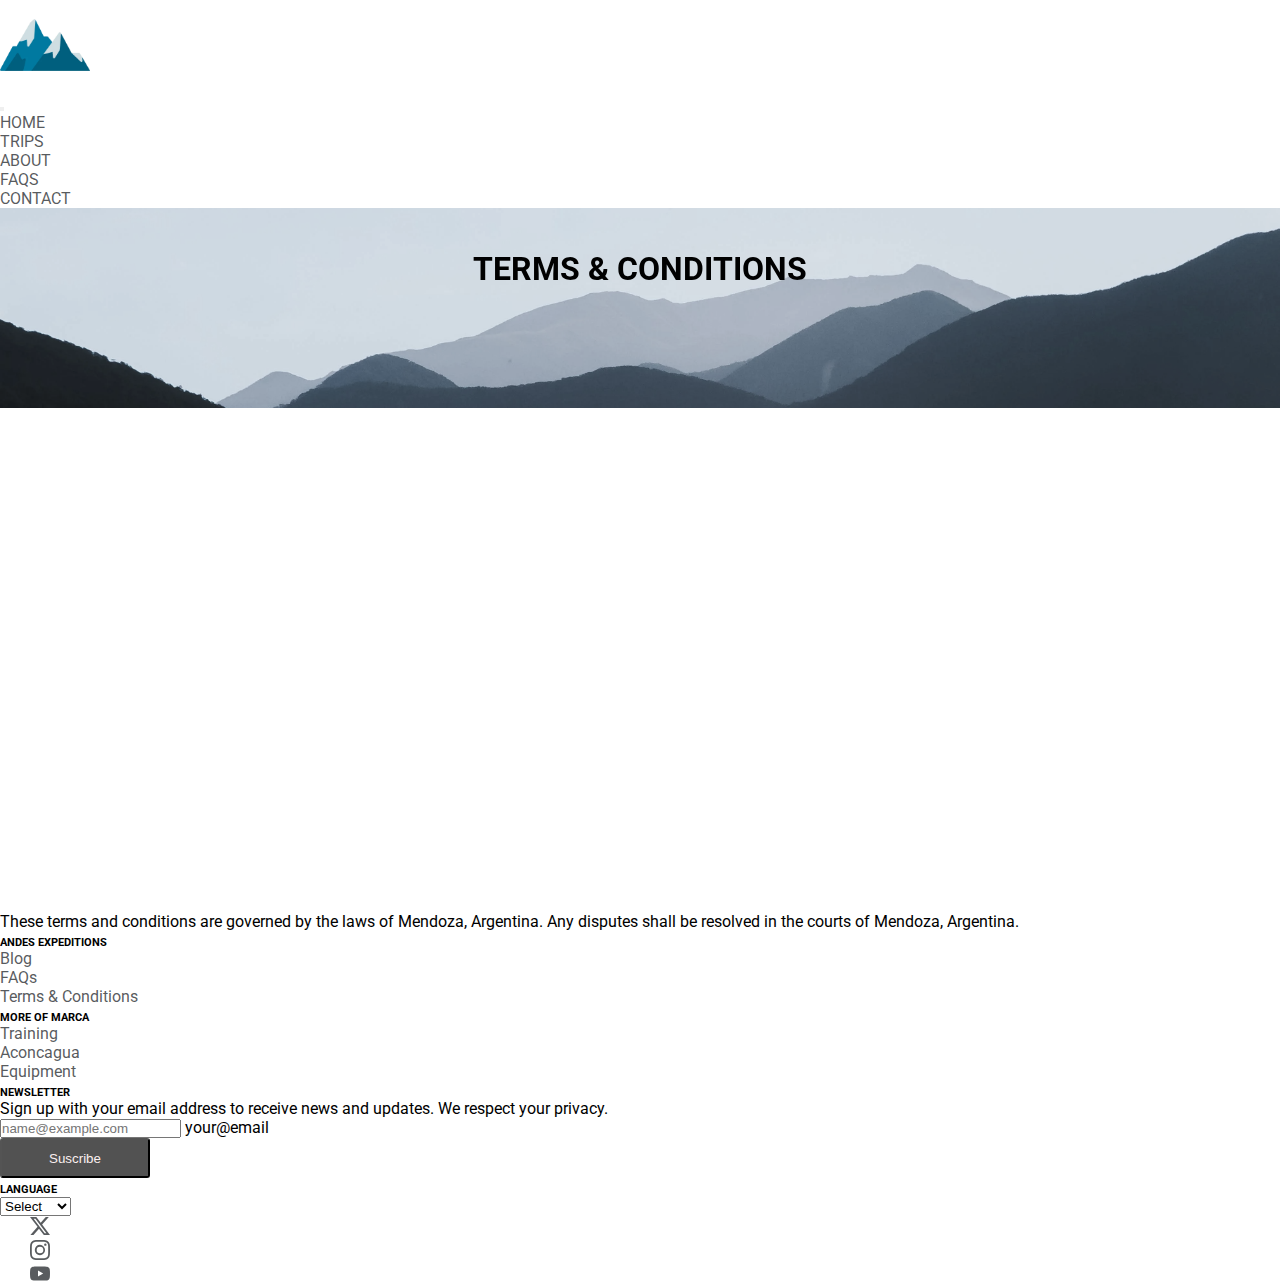
<file: pages/termsandconditions.html>
<!DOCTYPE html>
<html lang="en">
<head>
    <meta charset="UTF-8">
    <meta name="viewport" content="width=device-width, initial-scale=1.0">
    <meta name="theme-color" content="#4285f4" />
    <!-- BOOTSTRAP -->
    <link href="https://cdn.jsdelivr.net/npm/bootstrap@5.3.2/dist/css/bootstrap.min.css" rel="stylesheet" integrity="sha384-T3c6CoIi6uLrA9TneNEoa7RxnatzjcDSCmG1MXxSR1GAsXEV/Dwwykc2MPK8M2HN" crossorigin="anonymous">
    <link rel="stylesheet" href="https://unpkg.com/aos@next/dist/aos.css" />
    <link rel="stylesheet" href="https://fonts.googleapis.com/css2?family=Material+Symbols+Outlined:opsz,wght,FILL,GRAD@24,400,0,0" />
    <link rel="preconnect" href="https://fonts.googleapis.com">
    <link rel="preconnect" href="https://fonts.gstatic.com" crossorigin>
    <link href="https://fonts.googleapis.com/css2?family=Open+Sans:ital,wght@0,300;0,400;0,700;1,400;1,500&family=Poppins:wght@200;400;600&family=Pragati+Narrow:wght@400;700&family=Roboto:wght@300&display=swap" rel="stylesheet">
    <link rel="stylesheet" href="../scss/main.css">
    <link rel="shortcut icon" href="../img/favicon_io/favicon.ico">
    <!-- Meta description -->
  <meta name="description" content="Adventure Company in Mendoza Specialized in mountain expeditions, trekking, hiking, mountaineering biking, rock climbing trips.">
  <!-- Meta kw -->
  <meta name="keywords" content="Mendoza Trekking & Aventuras de Montaña - Guias de Alta Montaña · Aconcagua · Montañismo · Cordon del Plata · Cruce de los Andes"> 
    <title>Terms & Conditions</title>
</head>
<body>
    <nav class="navbar navbar-expand-lg navbar-dark bg-dark">
    <div class="container">
      <div class="navbar-brand">
        <a href="../index.html" class="text-bg-dark"><img src="../img/favicon_io/android-chrome-512x512.webp" class="navbar-brand" alt="Alpinista Expeditions"></a>
      </div>
      
      <button class="navbar-toggler" type="button" data-bs-toggle="collapse" data-bs-target="#navbarSupportedContent"
        aria-controls="navbarSupportedContent" aria-expanded="false" aria-label="Toggle navigation">
        <span class="navbar-toggler-icon"></span>
      </button>
      <div class="collapse navbar-collapse " id="navbarSupportedContent">
        <ul class="navbar-nav ms-auto mb-2 mb-lg-0">
          <li class="nav-item">
            <a class="nav-link active fw-bold" aria-current="page" href="../index.html" id="nav-link">HOME</a>
          </li>
          <li class="nav-item">
            <a class="nav-link active fw-bold" aria-current="page" href="./trips.html" id="nav-link">TRIPS</a>
          </li>
          <li class="nav-item">
            <a class="nav-link active fw-bold" aria-current="page" href="./about.html" id="nav-link">ABOUT</a>
          </li>
          <li class="nav-item">
            <a class="nav-link active fw-bold" aria-current="page" href="./faqs.html" id="nav-link">FAQS</a>
          </li>
          <li class="nav-item">
            <a class="nav-link active fw-bold" aria-current="page" href="./contact.html" id="nav-link">CONTACT</a>
          </li>
        </ul>
      </div>
    </div>
  </nav>
  <div class="cabecera">
    <img src="../img/portada5.webp" alt="Montañista mirando un valle con nubes" class="cabecera__img">
    <div class="cabecera__titulo"><div data-aos="zoom-in"><h1 class="fw-bold text-white text-uppercase">TERMS & CONDITIONS</h1></div></div>
  </div>
      <div class="container p-3">
          <ul class="list list-unstyled">
            <li class="item-faqs">1. Acceptance of Terms
              <p class="p-2 fs-6">By engaging the services of Alpinista Expeditions ("the Company"), you agree to be bound by the following terms and conditions. These terms may be updated or amended from time to time without prior notice.</p>
            </li>
            <li class="item-faqs">2. Booking and Payment
              <p class="p-2 fs-6">To secure a booking, a non-refundable deposit is required. Full payment must be received before the commencement of the guided tour.

              Payments can be made by [accepted payment methods], and all prices are in [currency].</p ></a></p>
            </li>
            
            <li class="item-faqs">3. Cancellation Policy
              <p class="p-2 fs-6">The client may cancel the booking, but the deposit is non-refundable.

                The Company reserves the right to cancel or reschedule a tour due to unforeseen circumstances, in which case a full refund will be provided.</p>
            </li>
            <li class="item-faqs">4. Health and Fitness Requirements
              <p class="p-2 fs-6">Clients must disclose any health conditions, medical issues, or fitness concerns before the tour.

                The Company reserves the right to deny participation to individuals who are not deemed physically fit for the chosen tour.</p>
            </li>
            <li class="item-faqs">5. Assumption of Risks
              <p class="p-2 fs-6">Participation in mountain guiding activities involves inherent risks. Clients acknowledge and assume these risks, releasing the Company and its guides from any liability for personal injury, death, or property damage.</p>
            </li>
          </ul>
      </div>
      <section class="bg-body-secondary my-3">
        <div class="container p-5">
          <p><span class="fw-semibold">These terms and conditions are governed by the laws of Mendoza, Argentina. Any disputes shall be resolved in the courts of Mendoza, Argentina.</p>
        </div>
      </section>


      <footer>
        <div class="container text-body-secondary">
          <div class="row">
            <div class="col-lg-3 col-sm-12 py-2" id="footer--col">
              <ul class="nav flex-column text-start">
                <li class="nav-item">
                  <h6>ANDES EXPEDITIONS</h6>
                </li>
                <li class="nav-item">
                  <a href="./blog.html">Blog</a>
                </li>
                <li class="nav-item">
                  <a href="./faqs.html">FAQs</a>
                </li>
                <li class="nav-item">
                  <a href="./termsandconditions.html">Terms & Conditions</a>
                </li>
              </ul>
            </div>
            <div class="col-lg-3 col-sm-12 py-2">
              <ul class="nav flex-column text-start">
                <li class="nav-item">
                  <h6>MORE OF MARCA</h6>
                </li>
                <li class="nav-item">
                  <a href="./training.html">Training</a>
                </li>
                <li class="nav-item">
                  <a href="./aconcagua.html">Aconcagua</a>
                </li>
                <li class="nav-item">
                  <a href="./equipment.html">Equipment</a>
                </li>
              </ul>
            </div>
            <div class="col-lg-3 col-sm-12 py-2">
              <ul class="nav flex-column text-start">
                <li class="nav-item">
                  <h6>NEWSLETTER</h6>
                </li>
                <li>
                  <p class="fst-italic">Sign up with your email address to receive news and updates. We respect your
                    privacy.</p>
                </li>
                <form class="form-floating mb-3">
                  <input type="email" class="form-control" id="floatingInputValue" placeholder="name@example.com">
                  <label for="floatingInputValue">your@email</label>
                </form>
                <div class="nav-item">
                  <button type="button" class="btn btn--seeMore w-50 ">Suscribe</button>
                </div>
              </ul>
            </div>
            <div class="col-lg-3 col-sm-12  py-2">
              <ul class="nav flex-column text-start">
                <li class="nav-item">
                  <h6>LANGUAGE</h6>
                </li>
                <li class="nav-item">
                  <select class="form-select" aria-label="Default select example">
                    <option selected>Select</option>
                    <option value="1">Español</option>
                    <option value="2">English</option>
                  </select>
                </li>
              </ul>
            </div>
          </div>
        </div>
        <div class="mb-0 p-3 bg-body-secondary">
          <div class="row ">
            <div class="col text-center"><a href="https://twitter.com/" target="_blank"><svg xmlns="http://www.w3.org/2000/svg" width="20" height="20" fill="currentColor" class="bi bi-twitter-x" viewBox="0 0 16 16" id="rrss">
              <path d="M12.6.75h2.454l-5.36 6.142L16 15.25h-4.937l-3.867-5.07-4.425 5.07H.316l5.733-6.57L0 .75h5.063l3.495 4.633L12.601.75Zm-.86 13.028h1.36L4.323 2.145H2.865l8.875 11.633Z"/>
            </svg></a></div>
            <div class="col text-center"><a href="https://www.instagram.com/" target="_blank"><svg xmlns="http://www.w3.org/2000/svg" width="20" height="20"   fill="currentColor" class="bi bi-instagram" viewBox="0 0 16 16" id="rrss">
              <path d="M8 0C5.829 0 5.556.01 4.703.048 3.85.088 3.269.222 2.76.42a3.917 3.917 0 0 0-1.417.923A3.927 3.927 0 0 0 .42 2.76C.222 3.268.087 3.85.048 4.7.01 5.555 0 5.827 0 8.001c0 2.172.01 2.444.048 3.297.04.852.174 1.433.372 1.942.205.526.478.972.923 1.417.444.445.89.719 1.416.923.51.198 1.09.333 1.942.372C5.555 15.99 5.827 16 8 16s2.444-.01 3.298-.048c.851-.04 1.434-.174 1.943-.372a3.916 3.916 0 0 0 1.416-.923c.445-.445.718-.891.923-1.417.197-.509.332-1.09.372-1.942C15.99 10.445 16 10.173 16 8s-.01-2.445-.048-3.299c-.04-.851-.175-1.433-.372-1.941a3.926 3.926 0 0 0-.923-1.417A3.911 3.911 0 0 0 13.24.42c-.51-.198-1.092-.333-1.943-.372C10.443.01 10.172 0 7.998 0h.003zm-.717 1.442h.718c2.136 0 2.389.007 3.232.046.78.035 1.204.166 1.486.275.373.145.64.319.92.599.28.28.453.546.598.92.11.281.24.705.275 1.485.039.843.047 1.096.047 3.231s-.008 2.389-.047 3.232c-.035.78-.166 1.203-.275 1.485a2.47 2.47 0 0 1-.599.919c-.28.28-.546.453-.92.598-.28.11-.704.24-1.485.276-.843.038-1.096.047-3.232.047s-2.39-.009-3.233-.047c-.78-.036-1.203-.166-1.485-.276a2.478 2.478 0 0 1-.92-.598 2.48 2.48 0 0 1-.6-.92c-.109-.281-.24-.705-.275-1.485-.038-.843-.046-1.096-.046-3.233 0-2.136.008-2.388.046-3.231.036-.78.166-1.204.276-1.486.145-.373.319-.64.599-.92.28-.28.546-.453.92-.598.282-.11.705-.24 1.485-.276.738-.034 1.024-.044 2.515-.045v.002zm4.988 1.328a.96.96 0 1 0 0 1.92.96.96 0 0 0 0-1.92zm-4.27 1.122a4.109 4.109 0 1 0 0 8.217 4.109 4.109 0 0 0 0-8.217zm0 1.441a2.667 2.667 0 1 1 0 5.334 2.667 2.667 0 0 1 0-5.334"/>
            </svg></a></div>
            <div class="col text-center"><a href=https://www.youtube.com/ target="_blank"><svg xmlns="http://www.w3.org/2000/svg" width="20" height="20"   fill="currentColor" class="bi bi-youtube" viewBox="0 0 16 16" id="rrss">
              <path d="M8.051 1.999h.089c.822.003 4.987.033 6.11.335a2.01 2.01 0 0 1 1.415 1.42c.101.38.172.883.22 1.402l.01.104.022.26.008.104c.065.914.073 1.77.074 1.957v.075c-.001.194-.01 1.108-.082 2.06l-.008.105-.009.104c-.05.572-.124 1.14-.235 1.558a2.007 2.007 0 0 1-1.415 1.42c-1.16.312-5.569.334-6.18.335h-.142c-.309 0-1.587-.006-2.927-.052l-.17-.006-.087-.004-.171-.007-.171-.007c-1.11-.049-2.167-.128-2.654-.26a2.007 2.007 0 0 1-1.415-1.419c-.111-.417-.185-.986-.235-1.558L.09 9.82l-.008-.104A31.4 31.4 0 0 1 0 7.68v-.123c.002-.215.01-.958.064-1.778l.007-.103.003-.052.008-.104.022-.26.01-.104c.048-.519.119-1.023.22-1.402a2.007 2.007 0 0 1 1.415-1.42c.487-.13 1.544-.21 2.654-.26l.17-.007.172-.006.086-.003.171-.007A99.788 99.788 0 0 1 7.858 2h.193zM6.4 5.209v4.818l4.157-2.408z"/>
            </svg></a></div>
          </div>
        </div>
      </footer>
    
      <script src="https://cdn.jsdelivr.net/npm/bootstrap@5.3.2/dist/js/bootstrap.bundle.min.js" integrity="sha384-C6RzsynM9kWDrMNeT87bh95OGNyZPhcTNXj1NW7RuBCsyN/o0jlpcV8Qyq46cDfL" crossorigin="anonymous"></script>
      <script src="https://unpkg.com/aos@next/dist/aos.js"></script>
           <script>
             AOS.init();
           </script>
    
</body>
</html>
</file>
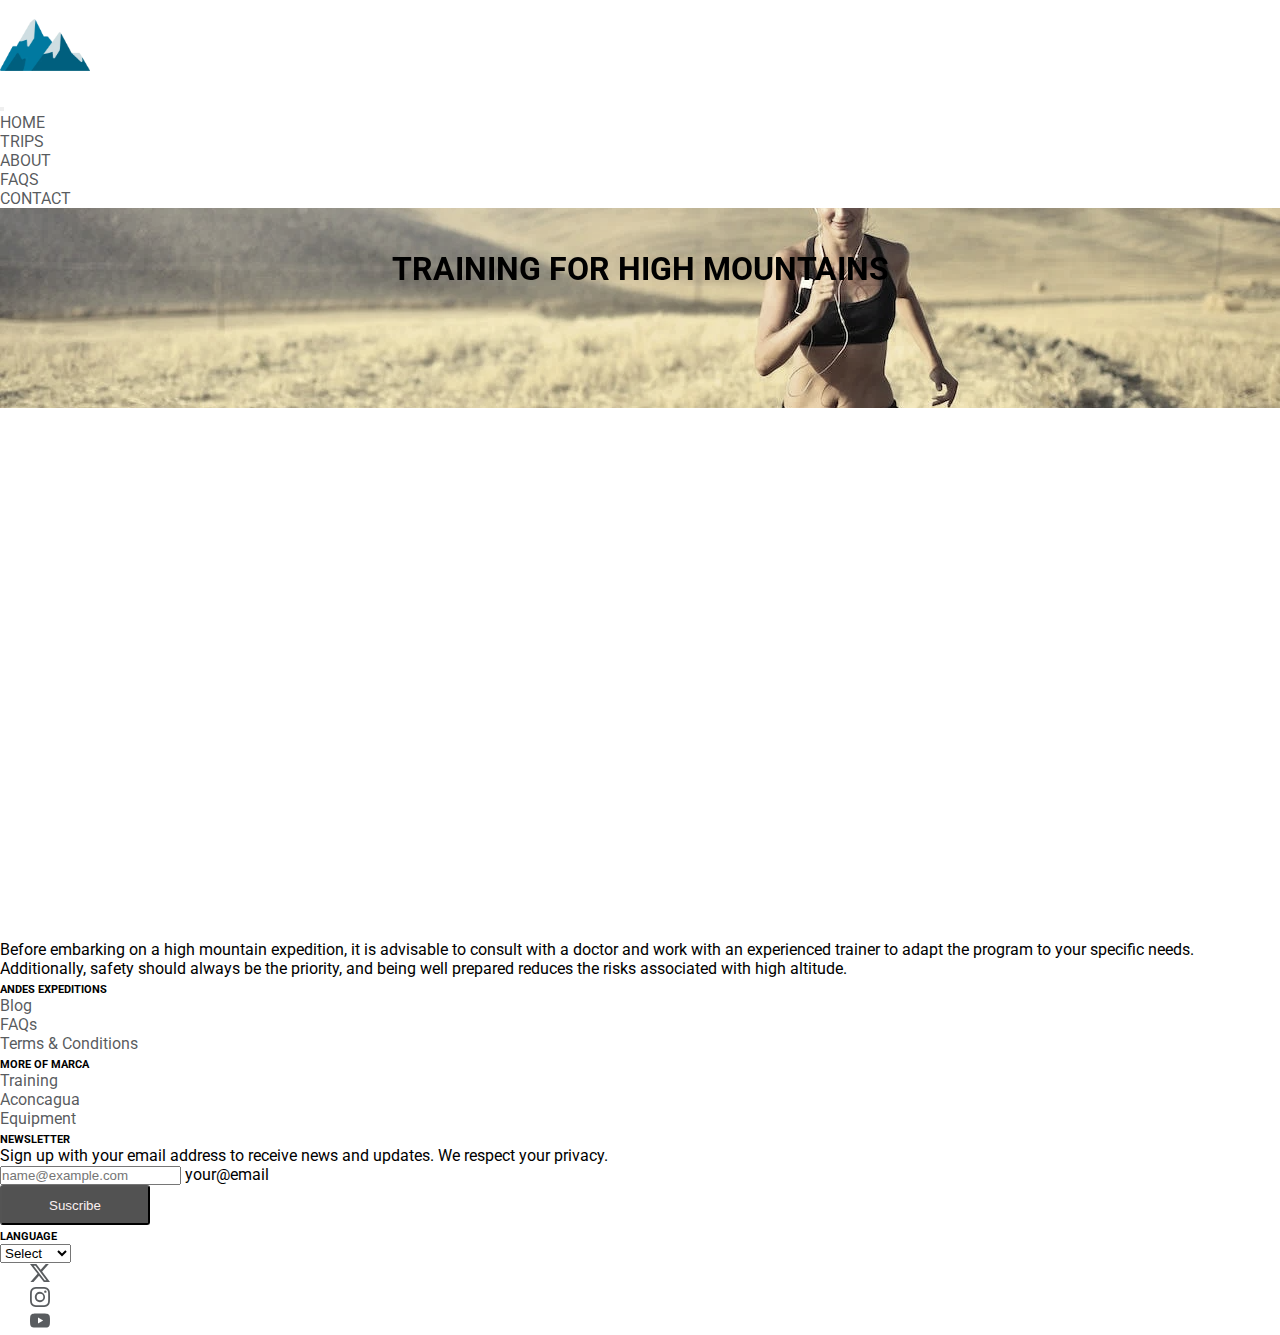
<file: pages/training.html>
<!DOCTYPE html>
<html lang="en">
<head>
    <meta charset="UTF-8">
    <meta name="viewport" content="width=device-width, initial-scale=1.0">
    <meta name="theme-color" content="#4285f4" />
    <!-- BOOTSTRAP -->
    <link href="https://cdn.jsdelivr.net/npm/bootstrap@5.3.2/dist/css/bootstrap.min.css" rel="stylesheet" integrity="sha384-T3c6CoIi6uLrA9TneNEoa7RxnatzjcDSCmG1MXxSR1GAsXEV/Dwwykc2MPK8M2HN" crossorigin="anonymous">
    <link rel="stylesheet" href="https://unpkg.com/aos@next/dist/aos.css" />
    <link rel="stylesheet" href="https://fonts.googleapis.com/css2?family=Material+Symbols+Outlined:opsz,wght,FILL,GRAD@24,400,0,0" />
    <link rel="preconnect" href="https://fonts.googleapis.com">
    <link rel="preconnect" href="https://fonts.gstatic.com" crossorigin>
    <link href="https://fonts.googleapis.com/css2?family=Open+Sans:ital,wght@0,300;0,400;0,700;1,400;1,500&family=Poppins:wght@200;400;600&family=Pragati+Narrow:wght@400;700&family=Roboto:wght@300&display=swap" rel="stylesheet">
    <link rel="stylesheet" href="../scss/main.css">
    <link rel="shortcut icon" href="../img/favicon_io/favicon.ico">
    <!-- Meta description -->
  <meta name="description" content="Adventure Company in Mendoza Specialized in mountain expeditions, trekking, hiking, mountaineering biking, rock climbing trips.">
  <!-- Meta kw -->
  <meta name="keywords" content="Mendoza Trekking & Aventuras de Montaña - Guias de Alta Montaña · Aconcagua · Montañismo · Cordon del Plata · Cruce de los Andes"> 
    <title>Blog | Training</title>
</head>
<body>
    <nav class="navbar navbar-expand-lg navbar-dark bg-dark">
    <div class="container">
      <div class="navbar-brand">
        <a href="../index.html" class="text-bg-dark"><img src="../img/favicon_io/android-chrome-512x512.webp" class="navbar-brand" alt="Alpinista Expeditions"></a>
      </div>
      
      <button class="navbar-toggler" type="button" data-bs-toggle="collapse" data-bs-target="#navbarSupportedContent"
        aria-controls="navbarSupportedContent" aria-expanded="false" aria-label="Toggle navigation">
        <span class="navbar-toggler-icon"></span>
      </button>
      <div class="collapse navbar-collapse " id="navbarSupportedContent">
        <ul class="navbar-nav ms-auto mb-2 mb-lg-0">
          <li class="nav-item">
            <a class="nav-link active fw-bold" aria-current="page" href="../index.html" id="nav-link">HOME</a>
          </li>
          <li class="nav-item">
            <a class="nav-link active fw-bold" aria-current="page" href="./trips.html" id="nav-link">TRIPS</a>
          </li>
          <li class="nav-item">
            <a class="nav-link active fw-bold" aria-current="page" href="./about.html" id="nav-link">ABOUT</a>
          </li>
          <li class="nav-item">
            <a class="nav-link active fw-bold" aria-current="page" href="./faqs.html" id="nav-link">FAQS</a>
          </li>
          <li class="nav-item">
            <a class="nav-link active fw-bold" aria-current="page" href="./contact.html" id="nav-link">CONTACT</a>
          </li>
        </ul>
      </div>
    </div>
  </nav>
  <div class="cabecera">
    <img src="../img/training.webp" alt="Mujer corriendo en la montaña" class="cabecera__img">
    <div class="cabecera__titulo"><div data-aos="zoom-in"><h1 class="fw-bold text-white text-uppercase">TRAINING FOR HIGH MOUNTAINS</h1></div></div>
  </div>
      <div class="container p-3">
          <ul class="list list-unstyled">
            <li class="item-faqs">Gradual acclimatization
              <p class="p-2 fs-6">Gradually adjust your body to the altitude. If possible, make gradual ascents rather than rapidly ascending to high altitudes.
                Plan progressive ascensions to allow your body to adapt to the decreased oxygen pressure</p>
            </li>
            <li class="item-faqs">Cardio workout:
              <p class="p-2 fs-6">Incorporate intense cardiovascular training, such as running, biking, swimming, or backpacking.
                Perform high intensity intervals to improve your cardiovascular capacity and endurance.</p>
            </li>
            
            <li class="item-faqs">Strength training:
              <p class="p-2 fs-6">Strengthen your legs, back and core to improve your resistance and stability.
                It includes specific exercises for the muscles used in mountaineering, such as squats, lunges and weight exercises.</p>
            </li>
            <li class="item-faqs">Simulated altitude training:
              <p class="p-2 fs-6">If you are unable to train at altitude, consider using a simulated altitude training machine or hypoxia tent to simulate altitude conditions.
                This type of training helps increase red blood cell production and improves oxygen transport efficiency.</p>
            </li>
            <li class="item-faqs">Nutrition and hydration:
              <p class="p-2 fs-6">Learn about altitude-specific nutrition and hydration.
                Stay well hydrated and consume a balanced diet rich in carbohydrates to provide the necessary energy.</p>
            </li>
          </ul>
      </div>
      <section class="bg-body-secondary my-3">
        <div class="container p-5">
          <p><span class="fw-semibold">Before embarking on a high mountain expedition, it is advisable to consult with a doctor and work with an experienced trainer to adapt the program to your specific needs. Additionally, safety should always be the priority, and being well prepared reduces the risks associated with high altitude.</p>
        </div>
      </section>


      <footer>
        <div class="container text-body-secondary">
          <div class="row">
            <div class="col-lg-3 col-sm-12 py-2" id="footer--col">
              <ul class="nav flex-column text-start">
                <li class="nav-item">
                  <h6>ANDES EXPEDITIONS</h6>
                </li>
                <li class="nav-item">
                  <a href="./blog.html">Blog</a>
                </li>
                <li class="nav-item">
                  <a href="./faqs.html">FAQs</a>
                </li>
                <li class="nav-item">
                  <a href="./termsandconditions.html">Terms & Conditions</a>
                </li>
              </ul>
            </div>
            <div class="col-lg-3 col-sm-12 py-2">
              <ul class="nav flex-column text-start">
                <li class="nav-item">
                  <h6>MORE OF MARCA</h6>
                </li>
                <li class="nav-item">
                  <a href="./training.html">Training</a>
                </li>
                <li class="nav-item">
                  <a href="./aconcagua.html">Aconcagua</a>
                </li>
                <li class="nav-item">
                  <a href="./equipment.html">Equipment</a>
                </li>
              </ul>
            </div>
            <div class="col-lg-3 col-sm-12 py-2">
              <ul class="nav flex-column text-start">
                <li class="nav-item">
                  <h6>NEWSLETTER</h6>
                </li>
                <li>
                  <p class="fst-italic">Sign up with your email address to receive news and updates. We respect your
                    privacy.</p>
                </li>
                <form class="form-floating mb-3">
                  <input type="email" class="form-control" id="floatingInputValue" placeholder="name@example.com">
                  <label for="floatingInputValue">your@email</label>
                </form>
                <div class="nav-item">
                  <button type="button" class="btn btn--seeMore w-50 ">Suscribe</button>
                </div>
              </ul>
            </div>
            <div class="col-lg-3 col-sm-12  py-2">
              <ul class="nav flex-column text-start">
                <li class="nav-item">
                  <h6>LANGUAGE</h6>
                </li>
                <li class="nav-item">
                  <select class="form-select" aria-label="Default select example">
                    <option selected>Select</option>
                    <option value="1">Español</option>
                    <option value="2">English</option>
                  </select>
                </li>
              </ul>
            </div>
          </div>
        </div>
        <div class="mb-0 p-3 bg-body-secondary">
          <div class="row ">
            <div class="col text-center"><a href="https://twitter.com/" target="_blank"><svg xmlns="http://www.w3.org/2000/svg" width="20" height="20" fill="currentColor" class="bi bi-twitter-x" viewBox="0 0 16 16" id="rrss">
              <path d="M12.6.75h2.454l-5.36 6.142L16 15.25h-4.937l-3.867-5.07-4.425 5.07H.316l5.733-6.57L0 .75h5.063l3.495 4.633L12.601.75Zm-.86 13.028h1.36L4.323 2.145H2.865l8.875 11.633Z"/>
            </svg></a></div>
            <div class="col text-center"><a href="https://www.instagram.com/" target="_blank"><svg xmlns="http://www.w3.org/2000/svg" width="20" height="20"   fill="currentColor" class="bi bi-instagram" viewBox="0 0 16 16" id="rrss">
              <path d="M8 0C5.829 0 5.556.01 4.703.048 3.85.088 3.269.222 2.76.42a3.917 3.917 0 0 0-1.417.923A3.927 3.927 0 0 0 .42 2.76C.222 3.268.087 3.85.048 4.7.01 5.555 0 5.827 0 8.001c0 2.172.01 2.444.048 3.297.04.852.174 1.433.372 1.942.205.526.478.972.923 1.417.444.445.89.719 1.416.923.51.198 1.09.333 1.942.372C5.555 15.99 5.827 16 8 16s2.444-.01 3.298-.048c.851-.04 1.434-.174 1.943-.372a3.916 3.916 0 0 0 1.416-.923c.445-.445.718-.891.923-1.417.197-.509.332-1.09.372-1.942C15.99 10.445 16 10.173 16 8s-.01-2.445-.048-3.299c-.04-.851-.175-1.433-.372-1.941a3.926 3.926 0 0 0-.923-1.417A3.911 3.911 0 0 0 13.24.42c-.51-.198-1.092-.333-1.943-.372C10.443.01 10.172 0 7.998 0h.003zm-.717 1.442h.718c2.136 0 2.389.007 3.232.046.78.035 1.204.166 1.486.275.373.145.64.319.92.599.28.28.453.546.598.92.11.281.24.705.275 1.485.039.843.047 1.096.047 3.231s-.008 2.389-.047 3.232c-.035.78-.166 1.203-.275 1.485a2.47 2.47 0 0 1-.599.919c-.28.28-.546.453-.92.598-.28.11-.704.24-1.485.276-.843.038-1.096.047-3.232.047s-2.39-.009-3.233-.047c-.78-.036-1.203-.166-1.485-.276a2.478 2.478 0 0 1-.92-.598 2.48 2.48 0 0 1-.6-.92c-.109-.281-.24-.705-.275-1.485-.038-.843-.046-1.096-.046-3.233 0-2.136.008-2.388.046-3.231.036-.78.166-1.204.276-1.486.145-.373.319-.64.599-.92.28-.28.546-.453.92-.598.282-.11.705-.24 1.485-.276.738-.034 1.024-.044 2.515-.045v.002zm4.988 1.328a.96.96 0 1 0 0 1.92.96.96 0 0 0 0-1.92zm-4.27 1.122a4.109 4.109 0 1 0 0 8.217 4.109 4.109 0 0 0 0-8.217zm0 1.441a2.667 2.667 0 1 1 0 5.334 2.667 2.667 0 0 1 0-5.334"/>
            </svg></a></div>
            <div class="col text-center"><a href=https://www.youtube.com/ target="_blank"><svg xmlns="http://www.w3.org/2000/svg" width="20" height="20"   fill="currentColor" class="bi bi-youtube" viewBox="0 0 16 16" id="rrss">
              <path d="M8.051 1.999h.089c.822.003 4.987.033 6.11.335a2.01 2.01 0 0 1 1.415 1.42c.101.38.172.883.22 1.402l.01.104.022.26.008.104c.065.914.073 1.77.074 1.957v.075c-.001.194-.01 1.108-.082 2.06l-.008.105-.009.104c-.05.572-.124 1.14-.235 1.558a2.007 2.007 0 0 1-1.415 1.42c-1.16.312-5.569.334-6.18.335h-.142c-.309 0-1.587-.006-2.927-.052l-.17-.006-.087-.004-.171-.007-.171-.007c-1.11-.049-2.167-.128-2.654-.26a2.007 2.007 0 0 1-1.415-1.419c-.111-.417-.185-.986-.235-1.558L.09 9.82l-.008-.104A31.4 31.4 0 0 1 0 7.68v-.123c.002-.215.01-.958.064-1.778l.007-.103.003-.052.008-.104.022-.26.01-.104c.048-.519.119-1.023.22-1.402a2.007 2.007 0 0 1 1.415-1.42c.487-.13 1.544-.21 2.654-.26l.17-.007.172-.006.086-.003.171-.007A99.788 99.788 0 0 1 7.858 2h.193zM6.4 5.209v4.818l4.157-2.408z"/>
            </svg></a></div>
          </div>
        </div>
      </footer>
    
      <script src="https://cdn.jsdelivr.net/npm/bootstrap@5.3.2/dist/js/bootstrap.bundle.min.js" integrity="sha384-C6RzsynM9kWDrMNeT87bh95OGNyZPhcTNXj1NW7RuBCsyN/o0jlpcV8Qyq46cDfL" crossorigin="anonymous"></script>
      <script src="https://unpkg.com/aos@next/dist/aos.js"></script>
           <script>
             AOS.init();
           </script>
    
</body>
</html>
</file>
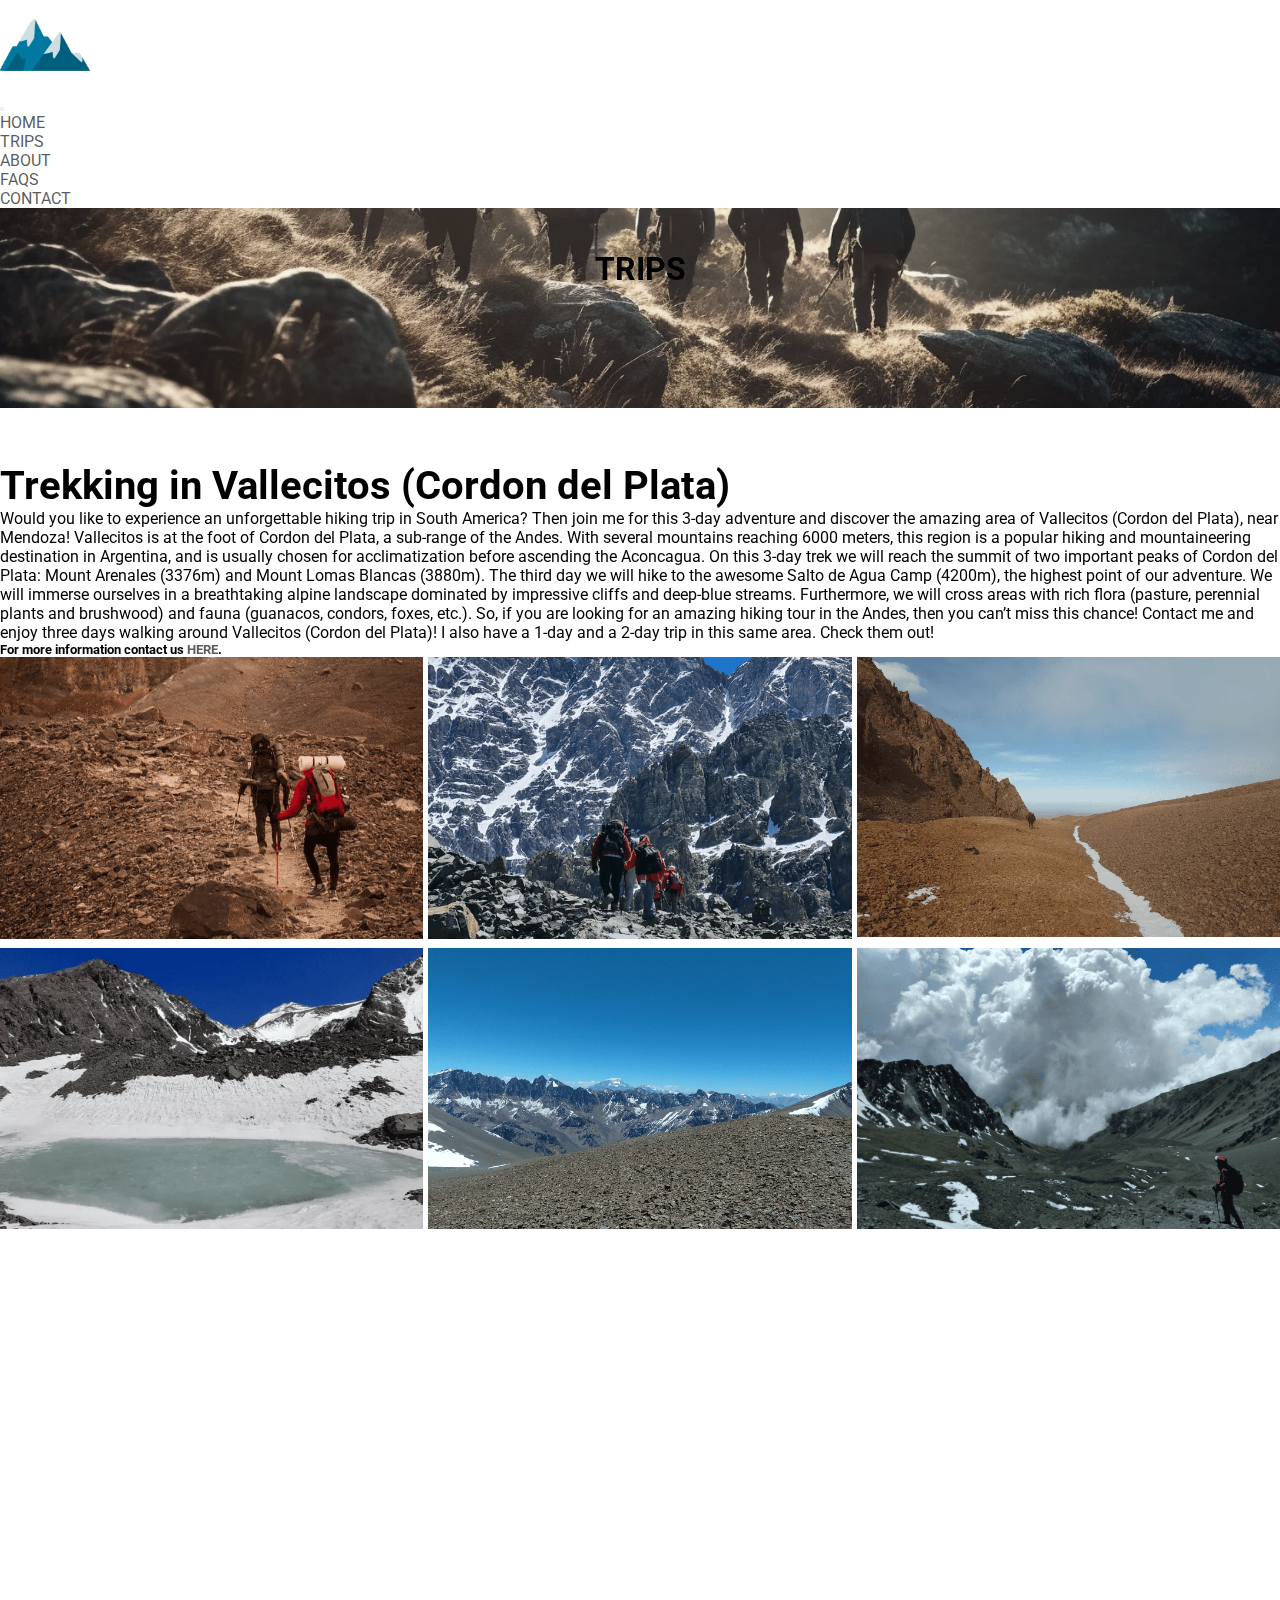
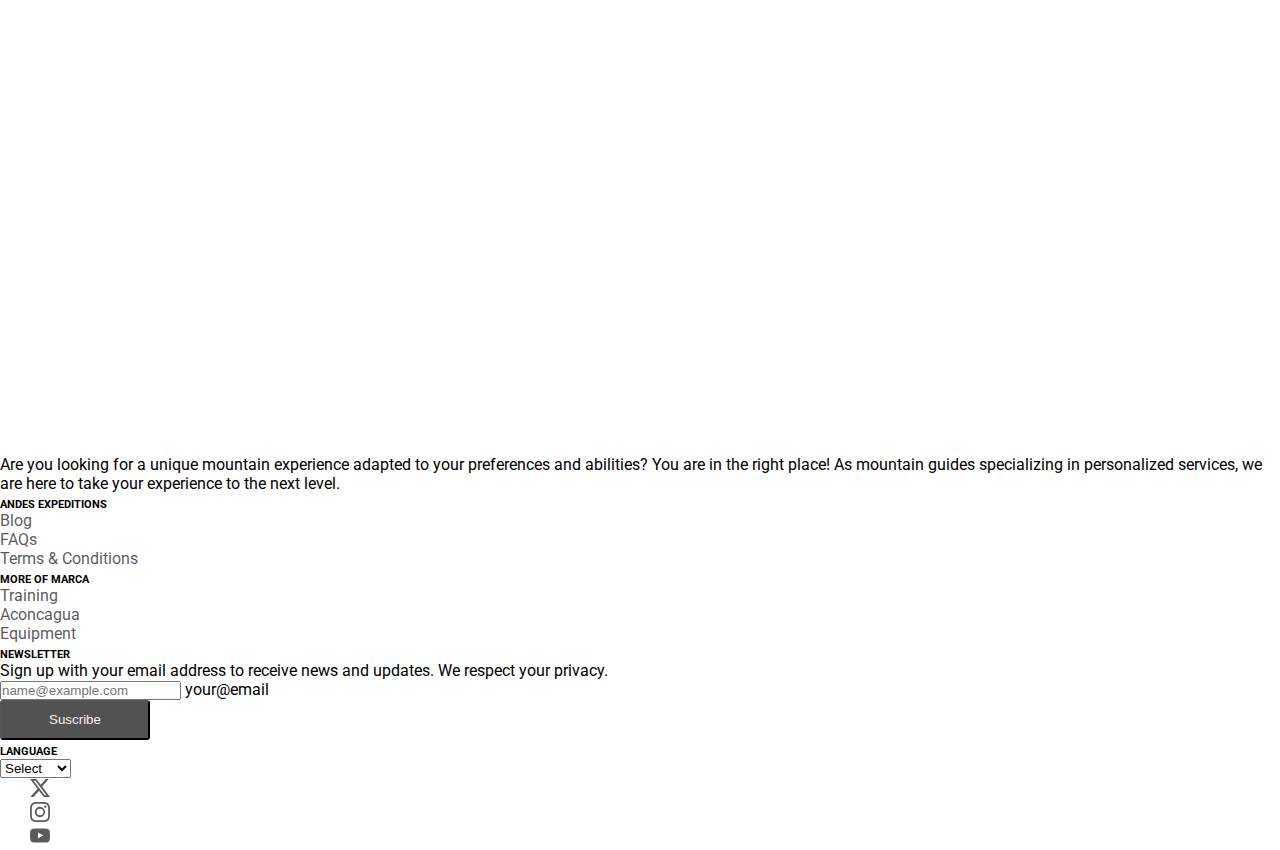
<file: pages/trips.html>
<!DOCTYPE html>
<html lang="en">
    <head>
        <meta charset="UTF-8">
        <meta name="viewport" content="width=device-width, initial-scale=1.0">
        <meta name="theme-color" content="#4285f4" />
        <!-- BOOTSTRAP -->
        <link href="https://cdn.jsdelivr.net/npm/bootstrap@5.3.2/dist/css/bootstrap.min.css" rel="stylesheet" integrity="sha384-T3c6CoIi6uLrA9TneNEoa7RxnatzjcDSCmG1MXxSR1GAsXEV/Dwwykc2MPK8M2HN" crossorigin="anonymous">
        <link rel="stylesheet" href="https://unpkg.com/aos@next/dist/aos.css" />
        <link rel="stylesheet" href="https://fonts.googleapis.com/css2?family=Material+Symbols+Outlined:opsz,wght,FILL,GRAD@24,400,0,0" />
        <link rel="preconnect" href="https://fonts.googleapis.com">
        <link rel="preconnect" href="https://fonts.gstatic.com" crossorigin>
        <link href="https://fonts.googleapis.com/css2?family=Open+Sans:ital,wght@0,300;0,400;0,700;1,400;1,500&family=Poppins:wght@200;400;600&family=Pragati+Narrow:wght@400;700&family=Roboto:wght@300&display=swap" rel="stylesheet">
        <link rel="stylesheet" href="../scss/main.css">
        <link rel="shortcut icon" href="../img/favicon_io/favicon.ico">
        <!-- Meta description -->
        <meta name="description" content="Adventure Company in Mendoza Specialized in mountain expeditions, trekking, hiking, mountaineering biking, rock climbing trips.">
        <!-- Meta kw -->
        <meta name="keywords" content="Mendoza Trekking & Aventuras de Montaña - Guias de Alta Montaña · Aconcagua · Montañismo · Cordon del Plata · Cruce de los Andes"> 
        <title>Trips</title>
      </head>
      
      <body>
          <nav class="navbar navbar-expand-lg navbar-dark bg-dark">
            <div class="container">
              <div class="navbar-brand">
                <a href="../index.html" class="text-bg-dark"><img src="../img/favicon_io/android-chrome-512x512.webp" class="navbar-brand" alt="Alpinista Expeditions"></a>
              </div>
              
              <button class="navbar-toggler" type="button" data-bs-toggle="collapse" data-bs-target="#navbarSupportedContent"
                aria-controls="navbarSupportedContent" aria-expanded="false" aria-label="Toggle navigation">
                <span class="navbar-toggler-icon"></span>
              </button>
              <div class="collapse navbar-collapse " id="navbarSupportedContent">
                <ul class="navbar-nav ms-auto mb-2 mb-lg-0">
                  <li class="nav-item">
                    <a class="nav-link active fw-bold" aria-current="page" href="../index.html" id="nav-link">HOME</a>
                  </li>
                  <li class="nav-item">
                    <a class="nav-link active fw-bold" aria-current="page" href="#" id="nav-link">TRIPS</a>
                  </li>
                  <li class="nav-item">
                    <a class="nav-link active fw-bold" aria-current="page" href="./about.html" id="nav-link">ABOUT</a>
                  </li>
                  <li class="nav-item">
                    <a class="nav-link active fw-bold" aria-current="page" href="./faqs.html" id="nav-link">FAQS</a>
                  </li>
                  <li class="nav-item">
                    <a class="nav-link active fw-bold" aria-current="page" href="./contact.html" id="nav-link">CONTACT</a>
                  </li>
                </ul>
              </div>
            </div>
          </nav>
          <div class="cabecera">
            <img src="../img/portada4.webp" alt="Grupo de montañistas al amanecer" class="cabecera__img">
            <div class="cabecera__titulo"><div data-aos="zoom-in"><h1 class="fw-bold text-white text-uppercase">TRIPS</h1></div></div>
          </div>
          <!-- HACER GALERIA CON GRID -->
          <section class="container ">
            <div data-aos="fade-right" class="p-3"><h2 class="titulo-principal">Trekking in Vallecitos (Cordon del Plata)</h2>
              <p class="py-5">Would you like to experience an unforgettable hiking trip in South America? Then join me for this 3-day adventure and discover the amazing area of Vallecitos (Cordon del Plata), near Mendoza!
  
                Vallecitos is at the foot of Cordon del Plata, a sub-range of the Andes. With several mountains reaching 6000 meters, this region is a popular hiking and mountaineering destination in Argentina, and is usually chosen for acclimatization before ascending the Aconcagua.
                
                On this 3-day trek we will reach the summit of two important peaks of Cordon del Plata: Mount Arenales (3376m) and Mount Lomas Blancas (3880m). The third day we will hike to the awesome Salto de Agua Camp (4200m), the highest point of our adventure.
                
                We will immerse ourselves in a breathtaking alpine landscape dominated by impressive cliffs and deep-blue streams. Furthermore, we will cross areas with rich flora (pasture, perennial plants and brushwood) and fauna (guanacos, condors, foxes, etc.).
                
                So, if you are looking for an amazing hiking tour in the Andes, then you can’t miss this chance! Contact me and enjoy three days walking around Vallecitos (Cordon del Plata)!
                
                I also have a 1-day and a 2-day trip in this same area. Check them out!</p>
                <h5>For more information contact us<a href="./contact.html" class="text-primary fw-bold my-5"> HERE</a>.</h5>
              <div class="grid-containerTrips overflow-hidden">
                    <div class="overflow-hidden galleryTrip1"><img src="../img/img3.webp" alt="Dos personas haciendo Trekking"></div>
                    <div class="overflow-hidden galleryTrip2"><img src="../img/img6.webp" alt="Grupo de personas haciendo trekking"></div>
                    <div class="overflow-hidden galleryTrip3"><img src="../img/img3 1.webp" alt="Personas haciendo trekking en Los Andes"></div>
                    <div class="overflow-hidden galleryTrip4"><img src="../img/img7.webp" alt="Laguna de Glaciar" ></div>
                    <div class="overflow-hidden galleryTrip5"><img src="../img/img8.png" alt="Collado Cerro Plata" class=""></div>
                    <div class="overflow-hidden galleryTrip6"><img src="../img/img9.png" alt="Persona observando nubes en alta montaña" ></div>
              </div>
              
            </div>
            
            <div data-aos="fade-left" class="p-3">
              <h2 class="titulo-principal">Aconcagua Park</h2>
              <p class="py-5">On this expedition we will visit the Base Camp of the normal Aconcagua route: Plaza de Mulas. This camp is located at an altitude of 4,350 meters, and from there we will attempt the ascent to Cerro Bonete, 5,050 meters above sea level.
              Plaza de Mulas, this Aconcagua base camp is the busiest in the Park, a true high-altitude city. Most of the expeditions that attempt the ascent to the summit of the Colossus of America spend their acclimatization days there.
              In this proposal we will also visit the viewpoint of the South Wall of Aconcagua, in the vicinity of the Plaza Francia camp. Without a doubt, one of the majestic views of the Park. 
              The Aconcagua Provincial Park was created with the objective of conserving the natural and cultural values ​​of the area. One of the planet's most valuable natural resources, fresh water, is contained in the glaciers and headwaters of basins that the Park includes in its 65,720 hectares.
              Being located in the imposing setting of the Central Andes, it offers a mountain landscape of immense proportions and has peaks that exceed 5,000 meters above sea level, rising towards the open sky, until reaching its maximum expression at the northern summit of Cerro Aconcagua 6,962 meters above sea level.</p>
              <h5>For more information contact us<a href="./contact.html" class="text-primary fw-bold my-5"> HERE</a>.</h5>
              <div class="grid-containerTrips overflow-hidden">
                  <div class="overflow-hidden galleryTrip4"><img src="../img/aconcagua1.webp" alt="Campamento Cerro Aconcagua"></div>
                  <div class="overflow-hidden galleryTrip2"><img src="../img/aconcagua3.webp" alt="Mirador Cerro Aconcagua" class=""></div>
                  <div class="overflow-hidden galleryTrip3"><img src="../img/aconcagua4.webp" alt="Grupo de personas con Cerro Aconcagua al fondo" class=""></div>
                  <div class="overflow-hidden galleryTrip1"><img src="../img/aconcagua5.webp" alt="Laguna Horcones"></div>
                  <div class="overflow-hidden galleryTrip5"><img src="../img/aconcagua6.webp" alt="Laguna Horcones y Cerro Aconcagua" ></div>
                  <div class="overflow-hidden galleryTrip6"><img src="../img/aco2.webp" alt="Campamento Cerro Aconcagua" ></div>
              </div>
              
            </div>
            
          </section>
          <section class="bg-body-secondary my-3">
            <div class="container p-5">
              <p><span class="fw-semibold">Are you looking for a unique mountain experience adapted to your preferences and abilities? You are in the right place! As mountain guides specializing in personalized services, we are here to take your experience to the next level.</p>
            </div>
          </section>
          <footer>
            <div class="container text-body-secondary">
              <div class="row">
                <div class="col-lg-3 col-sm-12 py-2" id="footer--col">
                  <ul class="nav flex-column text-start">
                    <li class="nav-item">
                      <h6>ANDES EXPEDITIONS</h6>
                    </li>
                    <li class="nav-item">
                      <a href="./blog.html">Blog</a>
                    </li>
                    <li class="nav-item">
                      <a href="./faqs.html">FAQs</a>
                    </li>
                    <li class="nav-item">
                      <a href="./termsandconditions.html">Terms & Conditions</a>
                    </li>
                  </ul>
                </div>
                <div class="col-lg-3 col-sm-12 py-2">
                  <ul class="nav flex-column text-start">
                    <li class="nav-item">
                      <h6>MORE OF MARCA</h6>
                    </li>
                    <li class="nav-item">
                      <a href="./training.html">Training</a>
                    </li>
                    <li class="nav-item">
                      <a href="./aconcagua.html">Aconcagua</a>
                    </li>
                    <li class="nav-item">
                      <a href="./equipment.html">Equipment</a>
                    </li>
                  </ul>
                </div>
                <div class="col-lg-3 col-sm-12 py-2">
                  <ul class="nav flex-column text-start">
                    <li class="nav-item">
                      <h6>NEWSLETTER</h6>
                    </li>
                    <li>
                      <p class="fst-italic">Sign up with your email address to receive news and updates. We respect your
                        privacy.</p>
                    </li>
                    <form class="form-floating mb-3">
                      <input type="email" class="form-control" id="floatingInputValue" placeholder="name@example.com">
                      <label for="floatingInputValue">your@email</label>
                    </form>
                    <div class="nav-item">
                      <button type="button" class="btn btn--seeMore w-50 ">Suscribe</button>
                    </div>
                  </ul>
                </div>
                <div class="col-lg-3 col-sm-12  py-2">
                  <ul class="nav flex-column text-start">
                    <li class="nav-item">
                      <h6>LANGUAGE</h6>
                    </li>
                    <li class="nav-item">
                      <select class="form-select" aria-label="Default select example">
                        <option selected>Select</option>
                        <option value="1">Español</option>
                        <option value="2">English</option>
                      </select>
                    </li>
                  </ul>
                </div>
              </div>
            </div>
            <div class="mb-0 p-3 bg-body-secondary">
              <div class="row ">
                <div class="col text-center"><a href="https://twitter.com/" target="_blank"><svg xmlns="http://www.w3.org/2000/svg" width="20" height="20" fill="currentColor" class="bi bi-twitter-x" viewBox="0 0 16 16" id="rrss">
                  <path d="M12.6.75h2.454l-5.36 6.142L16 15.25h-4.937l-3.867-5.07-4.425 5.07H.316l5.733-6.57L0 .75h5.063l3.495 4.633L12.601.75Zm-.86 13.028h1.36L4.323 2.145H2.865l8.875 11.633Z"/>
                </svg></a></div>
                <div class="col text-center"><a href="https://www.instagram.com/" target="_blank"><svg xmlns="http://www.w3.org/2000/svg" width="20" height="20"   fill="currentColor" class="bi bi-instagram" viewBox="0 0 16 16" id="rrss">
                  <path d="M8 0C5.829 0 5.556.01 4.703.048 3.85.088 3.269.222 2.76.42a3.917 3.917 0 0 0-1.417.923A3.927 3.927 0 0 0 .42 2.76C.222 3.268.087 3.85.048 4.7.01 5.555 0 5.827 0 8.001c0 2.172.01 2.444.048 3.297.04.852.174 1.433.372 1.942.205.526.478.972.923 1.417.444.445.89.719 1.416.923.51.198 1.09.333 1.942.372C5.555 15.99 5.827 16 8 16s2.444-.01 3.298-.048c.851-.04 1.434-.174 1.943-.372a3.916 3.916 0 0 0 1.416-.923c.445-.445.718-.891.923-1.417.197-.509.332-1.09.372-1.942C15.99 10.445 16 10.173 16 8s-.01-2.445-.048-3.299c-.04-.851-.175-1.433-.372-1.941a3.926 3.926 0 0 0-.923-1.417A3.911 3.911 0 0 0 13.24.42c-.51-.198-1.092-.333-1.943-.372C10.443.01 10.172 0 7.998 0h.003zm-.717 1.442h.718c2.136 0 2.389.007 3.232.046.78.035 1.204.166 1.486.275.373.145.64.319.92.599.28.28.453.546.598.92.11.281.24.705.275 1.485.039.843.047 1.096.047 3.231s-.008 2.389-.047 3.232c-.035.78-.166 1.203-.275 1.485a2.47 2.47 0 0 1-.599.919c-.28.28-.546.453-.92.598-.28.11-.704.24-1.485.276-.843.038-1.096.047-3.232.047s-2.39-.009-3.233-.047c-.78-.036-1.203-.166-1.485-.276a2.478 2.478 0 0 1-.92-.598 2.48 2.48 0 0 1-.6-.92c-.109-.281-.24-.705-.275-1.485-.038-.843-.046-1.096-.046-3.233 0-2.136.008-2.388.046-3.231.036-.78.166-1.204.276-1.486.145-.373.319-.64.599-.92.28-.28.546-.453.92-.598.282-.11.705-.24 1.485-.276.738-.034 1.024-.044 2.515-.045v.002zm4.988 1.328a.96.96 0 1 0 0 1.92.96.96 0 0 0 0-1.92zm-4.27 1.122a4.109 4.109 0 1 0 0 8.217 4.109 4.109 0 0 0 0-8.217zm0 1.441a2.667 2.667 0 1 1 0 5.334 2.667 2.667 0 0 1 0-5.334"/>
                </svg></a></div>
                <div class="col text-center"><a href=https://www.youtube.com/ target="_blank"><svg xmlns="http://www.w3.org/2000/svg" width="20" height="20"   fill="currentColor" class="bi bi-youtube" viewBox="0 0 16 16" id="rrss">
                  <path d="M8.051 1.999h.089c.822.003 4.987.033 6.11.335a2.01 2.01 0 0 1 1.415 1.42c.101.38.172.883.22 1.402l.01.104.022.26.008.104c.065.914.073 1.77.074 1.957v.075c-.001.194-.01 1.108-.082 2.06l-.008.105-.009.104c-.05.572-.124 1.14-.235 1.558a2.007 2.007 0 0 1-1.415 1.42c-1.16.312-5.569.334-6.18.335h-.142c-.309 0-1.587-.006-2.927-.052l-.17-.006-.087-.004-.171-.007-.171-.007c-1.11-.049-2.167-.128-2.654-.26a2.007 2.007 0 0 1-1.415-1.419c-.111-.417-.185-.986-.235-1.558L.09 9.82l-.008-.104A31.4 31.4 0 0 1 0 7.68v-.123c.002-.215.01-.958.064-1.778l.007-.103.003-.052.008-.104.022-.26.01-.104c.048-.519.119-1.023.22-1.402a2.007 2.007 0 0 1 1.415-1.42c.487-.13 1.544-.21 2.654-.26l.17-.007.172-.006.086-.003.171-.007A99.788 99.788 0 0 1 7.858 2h.193zM6.4 5.209v4.818l4.157-2.408z"/>
                </svg></a></div>
              </div>
            </div>
          </footer>
        
      
          <script src="https://cdn.jsdelivr.net/npm/bootstrap@5.3.2/dist/js/bootstrap.bundle.min.js" integrity="sha384-C6RzsynM9kWDrMNeT87bh95OGNyZPhcTNXj1NW7RuBCsyN/o0jlpcV8Qyq46cDfL" crossorigin="anonymous"></script>
          <script src="https://unpkg.com/aos@next/dist/aos.js"></script>
           <script>
             AOS.init();
           </script>
          
</body>
</html>
</file>
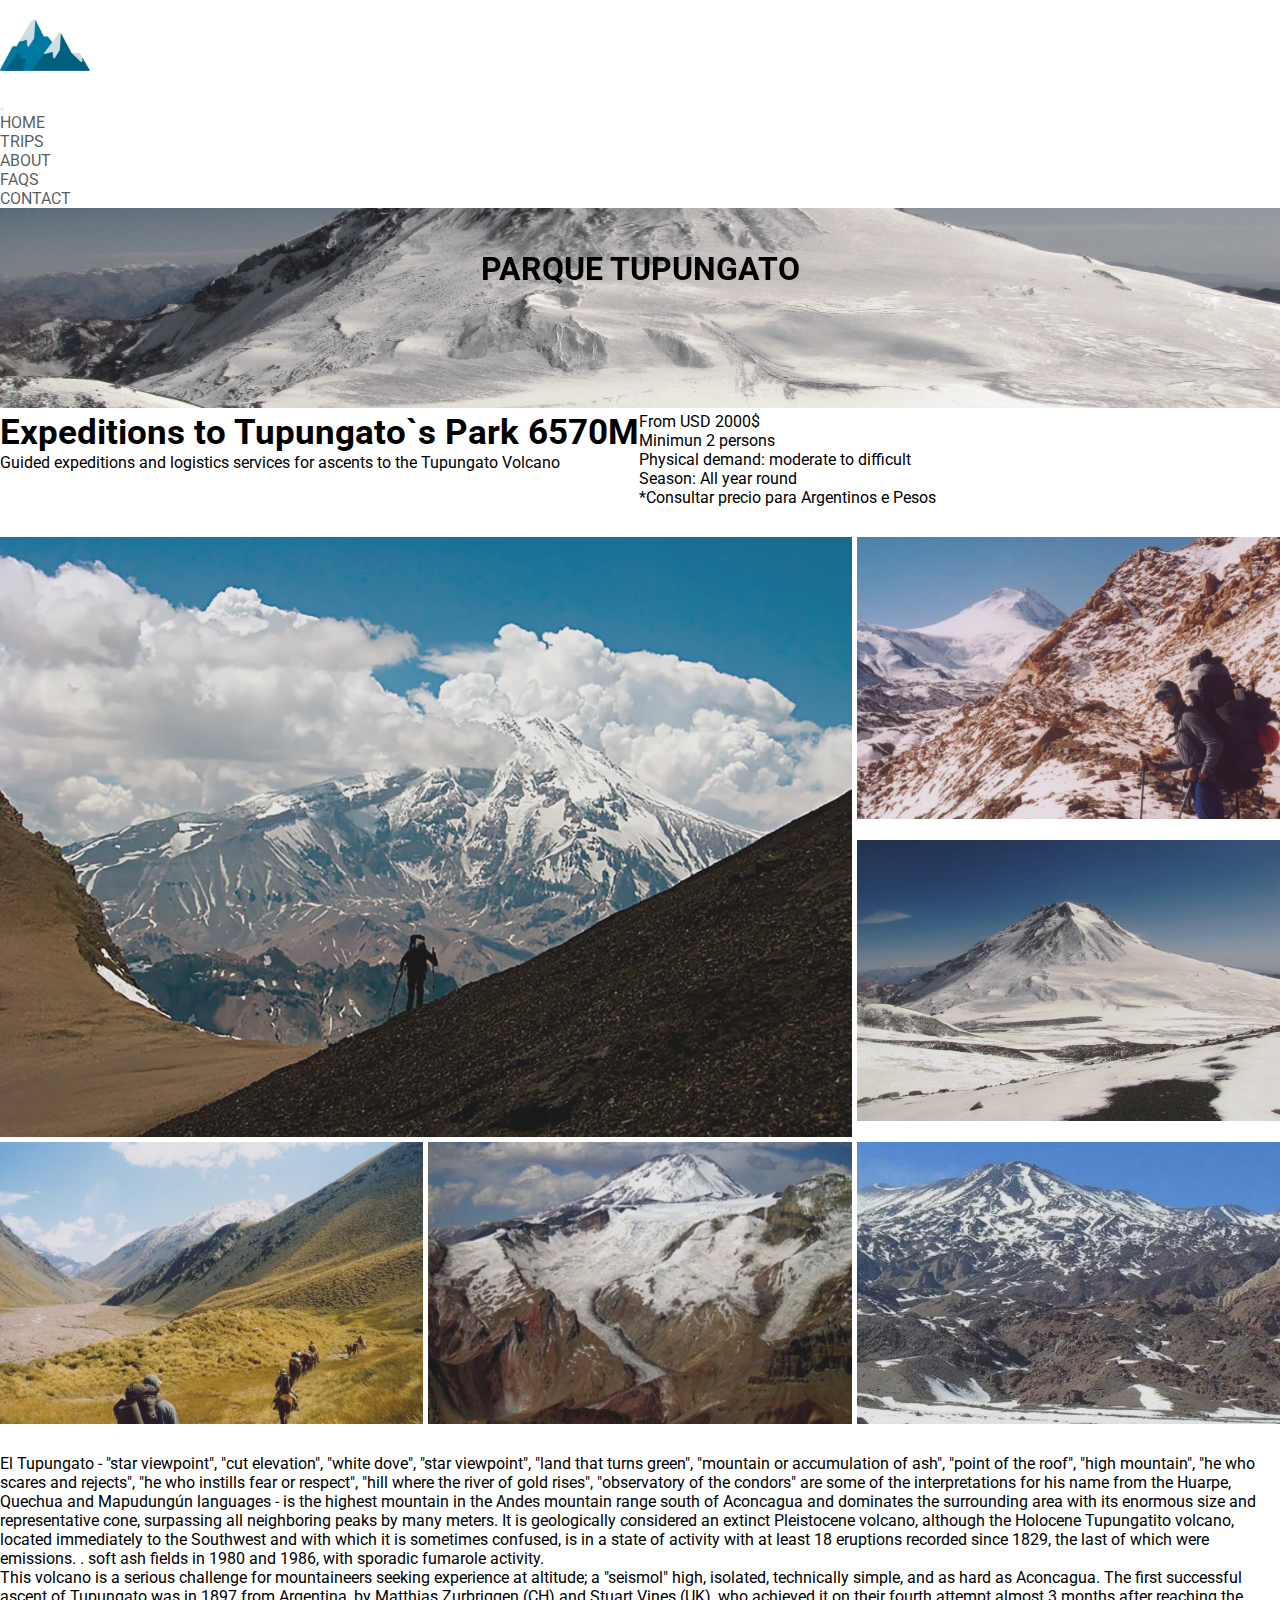
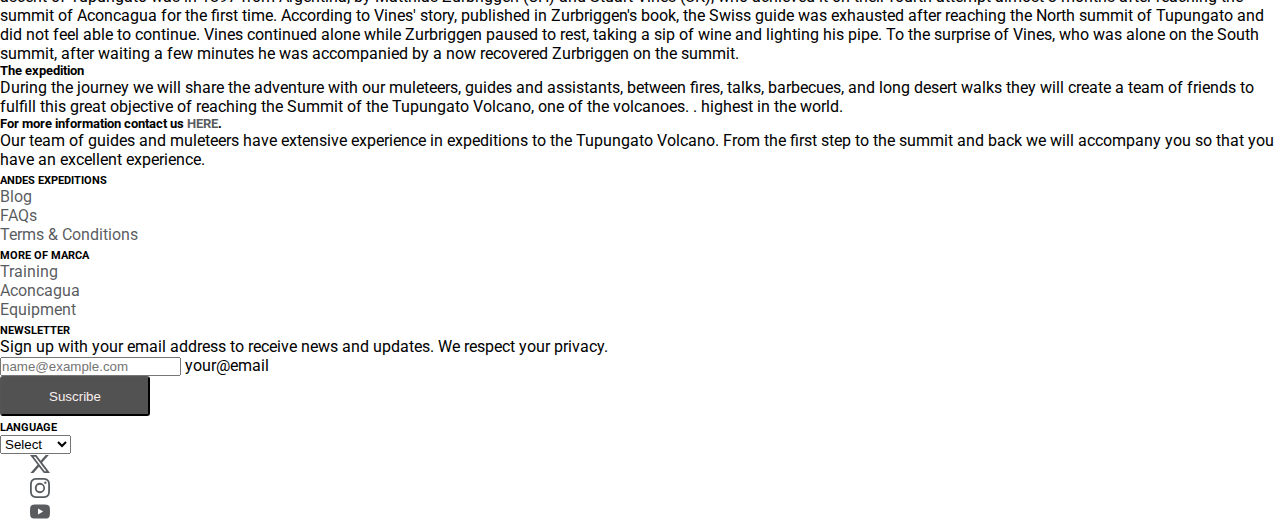
<file: pages/tupungato.html>
<!DOCTYPE html>
<html lang="en">
    <head>
        <meta charset="UTF-8">
        <meta name="viewport" content="width=device-width, initial-scale=1.0">
        <meta name="theme-color" content="#4285f4" />
        <!-- BOOTSTRAP -->
        <link href="https://cdn.jsdelivr.net/npm/bootstrap@5.3.2/dist/css/bootstrap.min.css" rel="stylesheet" integrity="sha384-T3c6CoIi6uLrA9TneNEoa7RxnatzjcDSCmG1MXxSR1GAsXEV/Dwwykc2MPK8M2HN" crossorigin="anonymous">
        <link rel="stylesheet" href="https://unpkg.com/aos@next/dist/aos.css" />
        <link rel="stylesheet" href="https://fonts.googleapis.com/css2?family=Material+Symbols+Outlined:opsz,wght,FILL,GRAD@24,400,0,0" />
        <link rel="preconnect" href="https://fonts.googleapis.com">
        <link rel="preconnect" href="https://fonts.gstatic.com" crossorigin>
        <link href="https://fonts.googleapis.com/css2?family=Open+Sans:ital,wght@0,300;0,400;0,700;1,400;1,500&family=Poppins:wght@200;400;600&family=Pragati+Narrow:wght@400;700&family=Roboto:wght@300&display=swap" rel="stylesheet">
        <link rel="stylesheet" href="../scss/main.css">
        <link rel="shortcut icon" href="../img/favicon_io/favicon.ico">
        <!-- Meta description -->
        <meta name="description" content="Adventure Company in Mendoza Specialized in mountain expeditions, trekking, hiking, mountaineering biking, rock climbing trips.">
        <!-- Meta kw -->
        <meta name="keywords" content="Mendoza Trekking & Aventuras de Montaña - Guias de Alta Montaña · Aconcagua · Montañismo · Cordon del Plata · Cruce de los Andes"> 
        <title>Blog | Aconcagua</title>
      </head>
      
      <body>
          <nav class="navbar navbar-expand-lg navbar-dark bg-dark">
            <div class="container">
              <div class="navbar-brand">
                <a href="../index.html" class="text-bg-dark"><img src="../img/favicon_io/android-chrome-512x512.webp" class="navbar-brand" alt="Alpinista Expeditions"></a>
              </div>
              
              <button class="navbar-toggler" type="button" data-bs-toggle="collapse" data-bs-target="#navbarSupportedContent"
                aria-controls="navbarSupportedContent" aria-expanded="false" aria-label="Toggle navigation">
                <span class="navbar-toggler-icon"></span>
              </button>
              <div class="collapse navbar-collapse " id="navbarSupportedContent">
                <ul class="navbar-nav ms-auto mb-2 mb-lg-0">
                  <li class="nav-item">
                    <a class="nav-link active fw-bold" aria-current="page" href="../index.html" id="nav-link">HOME</a>
                  </li>
                  <li class="nav-item">
                    <a class="nav-link active fw-bold" aria-current="page" href="./trips.html" id="nav-link">TRIPS</a>
                  </li>
                  <li class="nav-item">
                    <a class="nav-link active fw-bold" aria-current="page" href="./about.html" id="nav-link">ABOUT</a>
                  </li>
                  <li class="nav-item">
                    <a class="nav-link active fw-bold" aria-current="page" href="./faqs.html" id="nav-link">FAQS</a>
                  </li>
                  <li class="nav-item">
                    <a class="nav-link active fw-bold" aria-current="page" href="./contact.html" id="nav-link">CONTACT</a>
                  </li>
                </ul>
              </div>
            </div>
          </nav>
          <div class="cabecera">
            <img src="../img/tup1.jpg" alt="Personas haciendo Trekking" class="cabecera__img">
            <div class="cabecera__titulo"><div data-aos="zoom-in"><h1 class="fw-bold text-white text-uppercase ">PARQUE TUPUNGATO</h1></div></div>
          </div>
          <!-- HACER GALERIA CON GRID -->
          <div class="container bg-body-secondary my-2" id="tupungato__park">
              <div class="container my-2 p-3">
                <h3 class="fw-bold">Expeditions to Tupungato`s Park 6570M</h3>
                <p>Guided expeditions and logistics services for ascents to the Tupungato Volcano</p>
              </div>
              <div class="container my-2 p-3">
                  <p class="fw-bold my-2">From USD 2000$</p>
                  <p>Minimun 2 persons</p>
                  <p>Physical demand: moderate to difficult</p>
                  <p><span class="fw-bold">Season: </span>All year round</p>
                  <p class="fst-italic">*Consultar precio para Argentinos e Pesos</p>
               </div> 
            </div>
            
          </div>
          <section class="container">
            <div class="imgContainer__tup">
              <img src="../img/tup1.webp" alt="Arrieros porteadores en camino al Volcán Tupungato" class="imgGrid__tup">
              <img src="../img/tup2.webp" alt="Andinistas hacia la cumbre del Volcán Tupungato" class="imgGrid__tup">
              <img src="../img/tup3.webp" alt="Cara Sur del Volcán Tupungato" class="imgGrid__tup">
              <img src="../img/tup4.webp" alt="Montañistas y arrieros caminando por la montaña mendocina" class="imgGrid__tup">
              <img src="../img/tup5.webp" alt="Glaciares del Volcán Tupungato" class="imgGrid__tup">
              <img src="../img/tupungato.webp" alt="Cara norte del Volcán Tupungato" class="imgGrid__tup1">
              
            </div>
          </section>
          <section class="container"> 
            <div class="articulo">
              <p>El Tupungato - "star viewpoint", "cut elevation", "white dove", "star viewpoint", "land that turns green", "mountain or accumulation of ash", "point of the roof", "high mountain", "he who scares and rejects", "he who instills fear or respect", "hill where the river of gold rises", "observatory of the condors" are some of the interpretations for his name from the Huarpe, Quechua and Mapudungún languages - is the highest mountain in the Andes mountain range south of Aconcagua and dominates the surrounding area with its enormous size and representative cone, surpassing all neighboring peaks by many meters. It is geologically considered an extinct Pleistocene volcano, although the Holocene Tupungatito volcano, located immediately to the Southwest and with which it is sometimes confused, is in a state of activity with at least 18 eruptions recorded since 1829, the last of which were emissions. . soft ash fields in 1980 and 1986, with sporadic fumarole activity. </p>

              <p class="bg-body-secondary p-5 my-3">This volcano is a serious challenge for mountaineers seeking experience at altitude; a "seismol" high, isolated, technically simple, and as hard as Aconcagua. The first successful ascent of Tupungato was in 1897 from Argentina, by Matthias Zurbriggen (CH) and Stuart Vines (UK), who achieved it on their fourth attempt almost 3 months after reaching the summit of Aconcagua for the first time. According to Vines' story, published in Zurbriggen's book, the Swiss guide was exhausted after reaching the North summit of Tupungato and did not feel able to continue. Vines continued alone while Zurbriggen paused to rest, taking a sip of wine and lighting his pipe. To the surprise of Vines, who was alone on the South summit, after waiting a few minutes he was accompanied by a now recovered Zurbriggen on the summit.</p>
              <h5 class="my-3">The expedition</h5>
              <p>During the journey we will share the adventure with our muleteers, guides and assistants, between fires, talks, barbecues, and long desert walks they will create a team of friends to fulfill this great objective of reaching the Summit of the Tupungato Volcano, one of the volcanoes. . highest in the world.</p>
              <h5>For more information contact us<a href="./contact.html" class="text-primary fw-bold my-5"> HERE</a>.</h5>
            </div>
          </section>
          <section class="bg-body-secondary my-3">
            <div class="container p-5">
              <p><span class="fw-semibold">Our team of guides and muleteers have extensive experience in expeditions to the Tupungato Volcano. From the first step to the summit and back we will accompany you so that you have an excellent experience.</p>
            </div>
          </section>
          
          
          <footer>
            <div class="container text-body-secondary">
              <div class="row">
                <div class="col-lg-3 col-sm-12 py-2" id="footer--col">
                  <ul class="nav flex-column text-start">
                    <li class="nav-item">
                      <h6>ANDES EXPEDITIONS</h6>
                    </li>
                    <li class="nav-item">
                      <a href="./blog.html">Blog</a>
                    </li>
                    <li class="nav-item">
                      <a href="./faqs.html">FAQs</a>
                    </li>
                    <li class="nav-item">
                      <a href="./termsandconditions.html">Terms & Conditions</a>
                    </li>
                  </ul>
                </div>
                <div class="col-lg-3 col-sm-12 py-2">
                  <ul class="nav flex-column text-start">
                    <li class="nav-item">
                      <h6>MORE OF MARCA</h6>
                    </li>
                    <li class="nav-item">
                      <a href="./training.html">Training</a>
                    </li>
                    <li class="nav-item">
                        <a href="./aconcagua.html">Aconcagua</a>
                      </li>
                      <li class="nav-item">
                        <a href="./equipment.html">Equipment</a>
                      </li>
                  </ul>
                </div>
                <div class="col-lg-3 col-sm-12 py-2">
                  <ul class="nav flex-column text-start">
                    <li class="nav-item">
                      <h6>NEWSLETTER</h6>
                    </li>
                    <li>
                      <p class="fst-italic">Sign up with your email address to receive news and updates. We respect your
                        privacy.</p>
                    </li>
                    <form class="form-floating mb-3">
                      <input type="email" class="form-control" id="floatingInputValue" placeholder="name@example.com">
                      <label for="floatingInputValue">your@email</label>
                    </form>
                    <div class="nav-item">
                      <button type="button" class="btn btn--seeMore w-50 ">Suscribe</button>
                    </div>
                  </ul>
                </div>
                <div class="col-lg-3 col-sm-12  py-2">
                  <ul class="nav flex-column text-start">
                    <li class="nav-item">
                      <h6>LANGUAGE</h6>
                    </li>
                    <li class="nav-item">
                      <select class="form-select" aria-label="Default select example">
                        <option selected>Select</option>
                        <option value="1">Español</option>
                        <option value="2">English</option>
                      </select>
                    </li>
                  </ul>
                </div>
              </div>
            </div>
            <div class="mb-0 p-3 bg-body-secondary">
              <div class="row ">
                <div class="col text-center"><a href="https://twitter.com/" target="_blank"><svg xmlns="http://www.w3.org/2000/svg" width="20" height="20" fill="currentColor" class="bi bi-twitter-x" viewBox="0 0 16 16" id="rrss">
                  <path d="M12.6.75h2.454l-5.36 6.142L16 15.25h-4.937l-3.867-5.07-4.425 5.07H.316l5.733-6.57L0 .75h5.063l3.495 4.633L12.601.75Zm-.86 13.028h1.36L4.323 2.145H2.865l8.875 11.633Z"/>
                </svg></a></div>
                <div class="col text-center"><a href="https://www.instagram.com/" target="_blank"><svg xmlns="http://www.w3.org/2000/svg" width="20" height="20"   fill="currentColor" class="bi bi-instagram" viewBox="0 0 16 16" id="rrss">
                  <path d="M8 0C5.829 0 5.556.01 4.703.048 3.85.088 3.269.222 2.76.42a3.917 3.917 0 0 0-1.417.923A3.927 3.927 0 0 0 .42 2.76C.222 3.268.087 3.85.048 4.7.01 5.555 0 5.827 0 8.001c0 2.172.01 2.444.048 3.297.04.852.174 1.433.372 1.942.205.526.478.972.923 1.417.444.445.89.719 1.416.923.51.198 1.09.333 1.942.372C5.555 15.99 5.827 16 8 16s2.444-.01 3.298-.048c.851-.04 1.434-.174 1.943-.372a3.916 3.916 0 0 0 1.416-.923c.445-.445.718-.891.923-1.417.197-.509.332-1.09.372-1.942C15.99 10.445 16 10.173 16 8s-.01-2.445-.048-3.299c-.04-.851-.175-1.433-.372-1.941a3.926 3.926 0 0 0-.923-1.417A3.911 3.911 0 0 0 13.24.42c-.51-.198-1.092-.333-1.943-.372C10.443.01 10.172 0 7.998 0h.003zm-.717 1.442h.718c2.136 0 2.389.007 3.232.046.78.035 1.204.166 1.486.275.373.145.64.319.92.599.28.28.453.546.598.92.11.281.24.705.275 1.485.039.843.047 1.096.047 3.231s-.008 2.389-.047 3.232c-.035.78-.166 1.203-.275 1.485a2.47 2.47 0 0 1-.599.919c-.28.28-.546.453-.92.598-.28.11-.704.24-1.485.276-.843.038-1.096.047-3.232.047s-2.39-.009-3.233-.047c-.78-.036-1.203-.166-1.485-.276a2.478 2.478 0 0 1-.92-.598 2.48 2.48 0 0 1-.6-.92c-.109-.281-.24-.705-.275-1.485-.038-.843-.046-1.096-.046-3.233 0-2.136.008-2.388.046-3.231.036-.78.166-1.204.276-1.486.145-.373.319-.64.599-.92.28-.28.546-.453.92-.598.282-.11.705-.24 1.485-.276.738-.034 1.024-.044 2.515-.045v.002zm4.988 1.328a.96.96 0 1 0 0 1.92.96.96 0 0 0 0-1.92zm-4.27 1.122a4.109 4.109 0 1 0 0 8.217 4.109 4.109 0 0 0 0-8.217zm0 1.441a2.667 2.667 0 1 1 0 5.334 2.667 2.667 0 0 1 0-5.334"/>
                </svg></a></div>
                <div class="col text-center"><a href=https://www.youtube.com/ target="_blank"><svg xmlns="http://www.w3.org/2000/svg" width="20" height="20"   fill="currentColor" class="bi bi-youtube" viewBox="0 0 16 16" id="rrss">
                  <path d="M8.051 1.999h.089c.822.003 4.987.033 6.11.335a2.01 2.01 0 0 1 1.415 1.42c.101.38.172.883.22 1.402l.01.104.022.26.008.104c.065.914.073 1.77.074 1.957v.075c-.001.194-.01 1.108-.082 2.06l-.008.105-.009.104c-.05.572-.124 1.14-.235 1.558a2.007 2.007 0 0 1-1.415 1.42c-1.16.312-5.569.334-6.18.335h-.142c-.309 0-1.587-.006-2.927-.052l-.17-.006-.087-.004-.171-.007-.171-.007c-1.11-.049-2.167-.128-2.654-.26a2.007 2.007 0 0 1-1.415-1.419c-.111-.417-.185-.986-.235-1.558L.09 9.82l-.008-.104A31.4 31.4 0 0 1 0 7.68v-.123c.002-.215.01-.958.064-1.778l.007-.103.003-.052.008-.104.022-.26.01-.104c.048-.519.119-1.023.22-1.402a2.007 2.007 0 0 1 1.415-1.42c.487-.13 1.544-.21 2.654-.26l.17-.007.172-.006.086-.003.171-.007A99.788 99.788 0 0 1 7.858 2h.193zM6.4 5.209v4.818l4.157-2.408z"/>
                </svg></a></div>
              </div>
            </div>
          </footer>
        
      
          <script src="https://cdn.jsdelivr.net/npm/bootstrap@5.3.2/dist/js/bootstrap.bundle.min.js" integrity="sha384-C6RzsynM9kWDrMNeT87bh95OGNyZPhcTNXj1NW7RuBCsyN/o0jlpcV8Qyq46cDfL" crossorigin="anonymous"></script>
          <script src="https://unpkg.com/aos@next/dist/aos.js"></script>
           <script>
             AOS.init();
           </script>
          
</body>
</html>
</file>
<file: scss/main.css>
.navbar-brand {
  width: 90px;
}

header {
  height: 100vh;
}
header .portada {
  height: 80%;
  position: relative;
  text-align: center;
  overflow: hidden;
}
header .portada nav {
  height: 20%;
}
header .portada .titulo {
  position: absolute;
  top: 30%;
  left: 50%;
  transform: translate(-50%, -50%);
}
header .portada .img-portada {
  width: 100%;
  height: 80vh;
  -o-object-fit: cover;
     object-fit: cover;
}

div .titulo-principal {
  font-size: 40px;
  margin-top: 50px;
  font-weight: bold;
}

.cabecera {
  position: relative;
  text-align: center;
  overflow: hidden;
  width: 100%;
}
.cabecera .cabecera__img {
  width: 100%;
  height: 200px;
  -o-object-fit: cover;
     object-fit: cover;
  filter: grayscale(50%);
}
.cabecera .cabecera__titulo {
  position: absolute;
  top: 30%;
  left: 50%;
  transform: translate(-50%, -50%);
}

.grid-container {
  display: grid;
  grid-template-columns: 1fr 1fr 1fr;
  margin: 25px auto;
  background-color: white;
}
.grid-container .grid-item {
  justify-content: center;
  text-align: center;
  margin: 20px 10px;
  padding: 20px;
  border-radius: 10px;
}
.grid-container .grid-item img {
  width: 250px;
  height: 250px;
  -o-object-fit: cover;
     object-fit: cover;
  margin: 10px auto;
}
.grid-container .grid-item img:hover {
  transform: scale(1.01);
  transition: 0.3s;
}

div ul .item-faqs {
  font-size: 24px;
  transform: translate(-100%, 0px);
  opacity: 0;
  animation: item-slide 0.5s forwards;
}

#img__guia:hover {
  transform: scale(1.06);
  transition: 0.3s;
}

#container__aconcagua {
  margin: 10px auto;
}

#aconcagua {
  width: 300px;
  margin: 0 auto;
}

.grid__container__cordon {
  width: 100%;
  display: grid;
  grid-template-columns: 1fr 2fr 1fr;
  gap: 5px;
}
.grid__container__cordon .grid__item__cordon .cordon__img {
  width: 300px;
}

@keyframes item-slide {
  100% {
    opacity: 1;
    transform: translate(0px, 0px);
  }
}
.item-faqs:not(:last-child) {
  margin-bottom: 20px;
}

.item-faqs:nth-child(1) {
  animation-delay: 0s;
}

.item-faqs:nth-child(2) {
  animation-delay: 0.25s;
}

.item-faqs:nth-child(3) {
  animation-delay: 0.5s;
}

.item-faqs:nth-child(4) {
  animation-delay: 0.75s;
}

/* SECTION TRIPS */
#tripsInfo {
  height: 120px;
}

.about-container {
  display: grid;
  grid-template-columns: auto;
}

.about-container img {
  width: 500px;
  border-radius: 50%;
  margin: 50px auto;
}
.about-container .about-p {
  margin: auto 50px;
  text-align: center;
}

#prex {
  width: 100%;
}

#tupungato__park {
  display: flex;
}
#tupungato__park h3 {
  font-size: 35px;
}

.imgContainer__tup {
  margin: 30px 0;
  width: 100%;
  display: grid;
  grid-template-columns: repeat(3, 1fr);
  gap: 5px;
}
.imgContainer__tup img {
  width: 100%;
  height: auto;
  filter: contrast(0.8);
  -o-object-fit: cover;
     object-fit: cover;
}
.imgContainer__tup img:hover {
  filter: none;
}
.imgContainer__tup .imgGrid__tup1 {
  grid-column: 1/3;
  grid-row: 1/3;
}

.grid-containerTrips {
  width: 100%;
  display: grid;
  grid-template-columns: 1fr 1fr 1fr;
  gap: 5px;
}
.grid-containerTrips img {
  width: 100%;
  height: auto;
  -o-object-fit: cover;
     object-fit: cover;
}
.grid-containerTrips img:hover {
  transform: scale(1.02);
  transition: 0.5s;
}

.carousel {
  filter: opacity(0.9);
}
.carousel:hover {
  filter: opacity(1);
  transition: 0.5s;
}

.whatsapp {
  position: fixed;
  width: 60px;
  height: 60px;
  bottom: 40px;
  right: 40px;
  background-color: #25d366;
  color: #FFF;
  border-radius: 50px;
  text-align: center;
  font-size: 30px;
  z-index: 100;
  rotate: 30deg;
}
.whatsapp:hover {
  animation: move 500ms ease-in-out;
}

@keyframes move {
  25% {
    rotate: 25deg;
  }
  75% {
    rotate: -25deg;
  }
}
.whatsapp-icon {
  margin-top: 13px;
}

@media (max-width: 992px) {
  .nav-item {
    text-align: center;
  }
  .grid-container {
    grid-template-columns: 1fr;
    margin: 20px auto;
  }
  .grid-container .grid-item {
    margin: 20px auto;
  }
  .grid-container .grid-item img {
    width: 250px;
    height: 250px;
    -o-object-fit: cover;
       object-fit: cover;
    margin: 10px auto;
  }
  section #about {
    padding: 50px;
  }
  section .grid-containerTrips {
    grid-template-columns: 1fr;
  }
  .about-container img {
    width: 350px;
    border-radius: 50%;
    margin: 50px auto;
  }
  .about-container .about-p {
    margin: auto 30px;
    text-align: center;
  }
  #tupungato__park {
    flex-direction: column;
  }
  #tupungato__park h3 {
    font-size: 30px;
  }
  .imgContainer__tup {
    grid-template-columns: 1fr;
  }
  .imgContainer__tup .imgGrid__tup1 {
    grid-column: 1;
  }
}
#rrss {
  width: 80px;
}

@media (max-width: 992px) {
  #footer--col {
    padding-top: 0;
  }
}
.btn {
  border-radius: 3px;
  height: 40px;
  width: 150px;
}
.btn--seeMore {
  background-color: rgba(0, 0, 0, 0.678);
  color: rgb(250, 239, 239);
}
.btn:hover {
  color: rgb(184, 184, 184);
  transition: 0.5s;
  border: 1px solid rgba(0, 0, 0, 0.678);
  color: rgba(0, 0, 0, 0.678);
}
.btn--form {
  background-color: rgba(58, 50, 50, 0.685);
  color: rgb(250, 239, 239);
}

.nav-item:hover {
  font-size: 18px;
}

* {
  margin: 0;
  padding: 0;
  box-sizing: border-box;
}

body {
  font-family: "Roboto", sans-serif;
}

a {
  text-decoration: none;
  color: rgba(33, 37, 41, 0.75);
}/*# sourceMappingURL=main.css.map */
</file>
